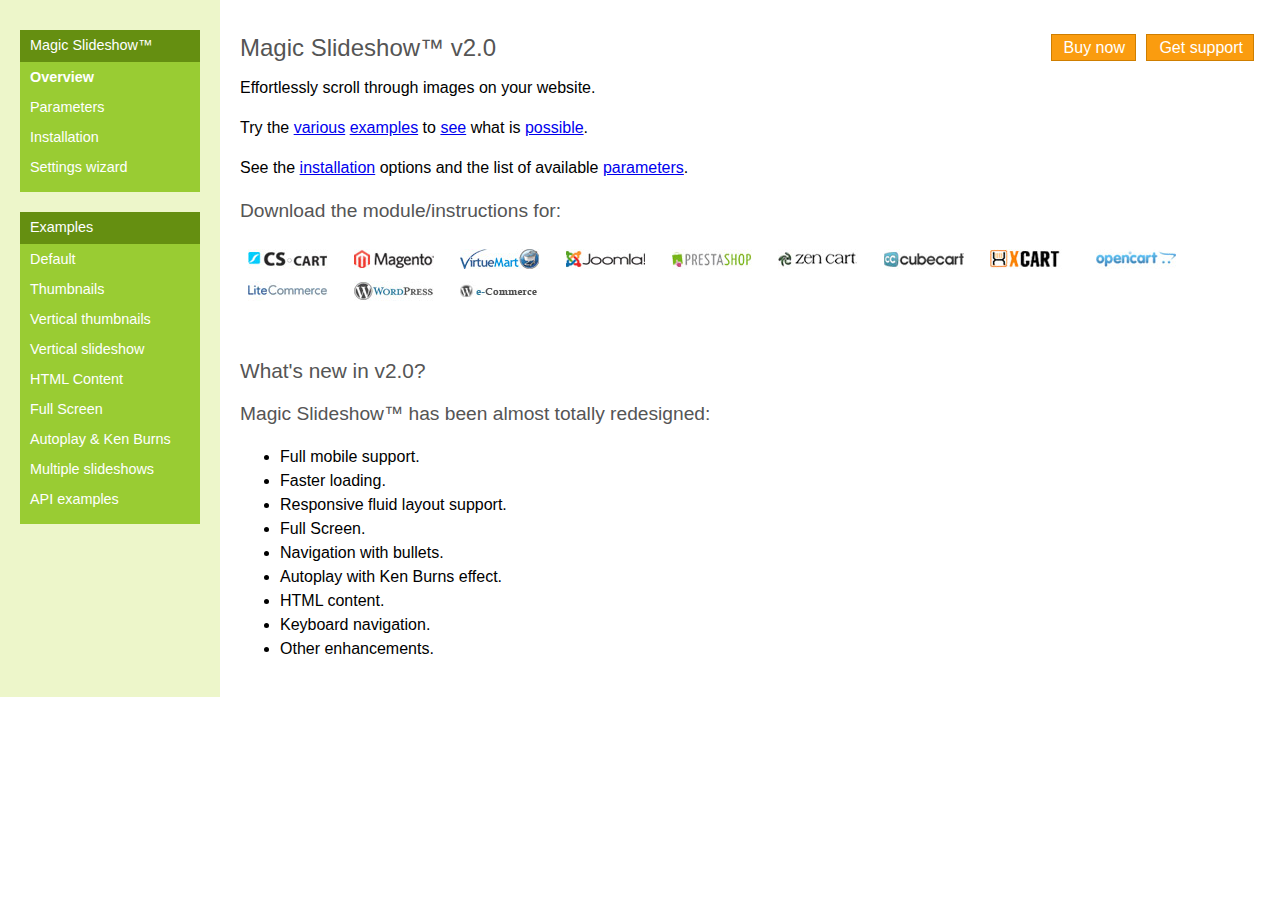
<file: magicslideshow-trial/index.html>
<!DOCTYPE html>
<html>
<head>
    <meta charset="utf-8">
    <title>Magic Slideshow: Magic Slideshow&#153; v2.0</title>
    <style type="text/css"><!--
        body {background:#fff; margin:0; padding:0; font-size: 100%;}
        body, td {font-family:"Lucida Grande", Tahoma, Arial, Verdana, sans-serif; line-height: 1.5em;}
        h1 {font-size:1.5em; font-weight:normal; color:#555;}
        h2 {font-size:1.3em; font-weight:normal; color:#555;}
        h2.caption {margin: 2.5em 0 0;}
        h3 {font-size:1.2em; font-weight:normal; color:#555;}
        a { outline: none; }
        acronym { border-bottom: 1px dotted #666; cursor: help; }
        table {margin:0; padding:0; border-collapse: collapse;}
        th {background:#CCC; text-align: left; padding: 2px 4px; font-weight: normal;}
        td {vertical-align: top; border: 1px;}
        img { border:0; }
        .leftcol {background:#EDF6CA; padding: 20px;}
        .nav {width: 180px;}
        .nav h2 {background: #658F11; margin:10px 0 0 0; padding: 3px 3px 5px 10px; font-size: 0.9em; color:#FFF;}
        .nav ul {list-style-type: none; padding: 0 0 10px 0; margin:0 0 20px; background:#99CC33;}
        .nav li a {text-decoration: none; display: block; padding: 3px 3px 3px 10px; margin: 0; font-size: 0.9em; color:#FFF; zoom: 1;}
        .nav li a:hover {background: #B5DF61;}
        .active {font-weight: bold;}
        .arrow {text-align: right;}
        .menuTd a {color:#fff; font-weight:bold;}
        code, .code {font-size:12px; line-height:18px; margin:10px 0; display:block; padding:3px; border:1px solid #aaa;}
        code {padding: 3px 10px;}
        .source {
            font-size: 1em;
            margin: 0.5em 0 1em 0;
            padding: 0 10px 0 20px;
            border: 1px solid #c3c38a;
            border-left-width: 4px;
            background: #ffffb2;
        }
        .source.tiny { max-width: 500px; }
        .source p { border-color: #e1e19e; word-wrap: break-word; }
        span.r {color:red;}
        span.g {color:green;}
        span.b {color:blue;}

        table.tbl { background: #aaa; margin-bottom: 20px; font-size: 0.9em; border: 1px solid #999; }
        .tbl th, .tbl td { background: #c0c0c0; padding: 4px 8px 4px 16px; }
         .tbl td { background: #fff; vertical-align: top; border-bottom: 1px #999 solid; }
        .tbl .tr2 td { background: #f2f2f2; }
        .tbl tr.odd td { background: #f3f3f3; }

        caption {text-align: left; padding: 4px 12px; background: #999; color: #fff; font-size: 1.1em; margin: 0 0 0 -1px;}
        caption a {color: #fff; padding: 2px;}
        caption a:hover {background:#FFF; color: #999;}

        .mtbl {width:100%; height:100%;}
        .rTd {padding:20px; width:100%;}
        div.exmpl {margin:0 0 5px 0; font-weight:bold;}
        .html4strict {border:1px solid #AAAAAA; display:block; font-size:12px; line-height:18px; margin:10px 0pt; padding:3px;}
        .html4strict .de1, .html4strict .de2 {font: normal normal 1em/1.2em monospace; margin:0; padding:0; background:none; vertical-align:top;}
        .html4strict {font-family:monospace;}
        .html4strict .imp {font-weight: bold; color: red;}
        .html4strict li, .html4strict .li1 {font-weight: normal; vertical-align:top;}
        .html4strict .ln {width:1px; text-align:right; margin:0; padding:0 2px; vertical-align:top;}
        .html4strict .li2 {font-weight: bold; vertical-align:top;}
        .html4strict .kw2 {color: #000000; font-weight: bold;}
        .html4strict .kw3 {color: #000066;}
        .html4strict .es0 {color: #000099; font-weight: bold;}
        .html4strict .br0 {color: #66cc66;}
        .html4strict .sy0 {color: #66cc66;}
        .html4strict .st0 {color: #ff0000;}
        .html4strict .nu0 {color: #cc66cc;}
        .html4strict .sc-1 {color: #808080; font-style: italic;}
        .html4strict .sc0 {color: #00bbdd;}
        .html4strict .sc1 {color: #ddbb00;}
        .html4strict .sc2 {color: #009900;}
        .html4strict .ln-xtra, .html4strict li.ln-xtra, .html4strict div.ln-xtra {background-color: #ffc;}
        .html4strict span.xtra {display:block;}

        p.buttons {float: right; margin: -40px 0px 10px 0}
        p.buttons a {
                background: #FA9C0F; padding: 4px 10px 4px 12px;
                margin-right: 6px; font-size: 1em; color:#fff; text-decoration: none;
                line-height: 1em;outline: none; border: 1px solid #CF7E00
        }
        p.buttons a:hover {background: #FFBA4F}

        table.params {background:#aaa; margin-bottom: 20px; font-size: 0.9em; border: 1px solid #999;}
        .params th {background:#fff; padding:4px 8px 4px 16px;}
        .params td {background:#fff; padding:4px 8px 4px 16px; vertical-align:top; text-alilgn: left; border-bottom: 1px #f0f0f0 solid; }
        .params .sline, .params .sline td {background:#eee;}
        .params td.name { font-weight: bold; white-space: nowrap; }
        .params td.options { white-space: nowrap; }
        .params td .new { color: red; font-weight: bold; }
        .params .last td { border-bottom: 0; }
        .params th.caption { background: #c0c0c0; padding: 6px 10px; font-weight: normal; font-size: 125%; }
        .params .header th {border-bottom: 1px solid #ccc;}

        .comment { color:#999;}
        .clear {clear:both;height:0;font-size:0;line-height:0;}

        ul.carts { list-style:none; margin:0 0 0 0; padding:0; }
        ul.carts li { display:block; margin: 0 10px 0 0; float:left;}
        ul.carts li a { border:2px solid #FFFFFF; display:block; line-height:0; font-size:0; }
        ul.carts li a:hover { border:2px solid #93be1c; }
        ul.carts li a span { border:4px solid #FFFFFF; border-right-width:6px; border-left-width:6px; display:block; width:80px; height:20px; text-indent:-5000px; background-image:url(images/platforms.jpg); line-height:0; font-size:0; }

        .we span { background-position:0 -617px; }
        .eb span { background-position:0 -597px; }
        .vm span { background-position:0 -20px; }
        .xt span { background-position:0 -40px; }
        .oc span { background-position:0 -60px; }
        .xc span { background-position:0 -80px; }
        .wp span { background-position:0 -100px; }
        .gl span { background-position:0 -120px; }
        .dp span { background-position:0 -140px; }
        .zc span { background-position:0 -160px; }
        .ma span { background-position:0 -180px; }
        .ns span { background-position:0 -200px; }
        .cc span { background-position:0 -220px; }
        .cl span { background-position:0 -240px; }
        .wy span { background-position:0 -260px; }
        .cs span { background-position:0 -280px; }
        .et span { background-position:0 -300px; }
        .ox span { background-position:0 -320px; }
        .om span { background-position:0 -340px; }
        .ps span { background-position:0 -360px; }
        .rs span { background-position:0 -997px; }
        .asp span { background-position:0 -897px; }
        .blv span { background-position:0 -917px; }
        .ltc span { background-position:0 -937px; }
        .mmr span { background-position:0 -957px; }
        .sf span { background-position:0 -977px; }
        .op span { background-position:0 -637px; }
        .vt span { background-position:0 -657px; }
        .dp5 span { background-position:0 -677px; }
        .dp6 span { background-position:0 -697px; }
        .dp7 span { background-position:0 -717px; }
        .jm1 span { background-position:0 -737px; }
        .jm15 span { background-position:0 -757px; }
        .jm16 span { background-position:0 -817px; }
        .oc2 span { background-position:0 -777px; }
        .oc3 span { background-position:0 -797px; }
        .gl2 span { background-position:0 -857px; }
        .gl3 span { background-position:0 -877px; }
        .av span { background-position:0 -837px; }

        .js span { background-position:0 -1117px; }
        .ek span { background-position:0 -1137px; }
        .cs2 span { background-position:0 -1157px; }
        .cs3 span { background-position:0 -1177px; }
        .cc34 span { background-position:0 -1037px; }
        .cc5 span { background-position:0 -1057px; }
        .vm1 span { background-position:0 -1077px; }
        .vm2 span { background-position:0 -1097px; }
        .wc span { background-position: 0 -1197px; }
    --></style>

    
</head>
<body>
<table class="mtbl">
<tr>
    <td class="leftcol">
        <div class="nav">
            <h2>Magic Slideshow&#8482;</h2>
            <ul>
                <li><a class="active" href="index.html">Overview</a></li>
                <li><a  href="parameters.html">Parameters</a></li>
                <li><a  href="installation.html">Installation</a></li>
                <li><a  href="wizard.html">Settings wizard</a></li>
            </ul>
        </div>
        <div class="nav">
            <h2>Examples</h2>
            <ul>
                <li><a  href="example1.html">Default</a></li>
                <li><a  href="example2.html">Thumbnails</a></li>
                <li><a  href="example3.html">Vertical thumbnails</a></li>
                <li><a  href="example4.html">Vertical slideshow</a></li>
                <li><a  href="example5.html">HTML Content</a></li>
                <li><a  href="example6.html">Full Screen</a></li>
                <li><a  href="example7.html">Autoplay &amp; Ken Burns</a></li>
                <li><a  href="example8.html">Multiple slideshows</a></li>
                <li><a  href="example9.html">API examples</a></li>
            </ul>
        </div>
    </td>
    <td class="rTd">
        <h1>Magic Slideshow&#153; v2.0</h1>
        <p class="buttons"><a href="http://www.magictoolbox.com/buy/magicslideshow/">Buy now</a> <a href="http://www.magictoolbox.com/support/">Get support</a></p>
        <p></p>

        

        <p>Effortlessly scroll through images on your website.</p>

        <p>Try the <a href="example1.html">various</a> <a href="example2.html">examples</a> to <a href="example3.html">see</a> what is <a href="example4.html">possible</a>.</p>

        <p>See the <a href="installation.html">installation</a> options and the list of available <a href="parameters.html">parameters</a>.</p>


        <h3 class="pad">Download the module/instructions for:</h3>
        <ul class="carts">
            <li>
                <a class="cs" title="Magic Slideshow&trade; for CS-Cart" href="http://www.magictoolbox.com/magicslideshow/modules/cscart/">
                    <span>Magic Slideshow&trade; for CS-Cart</span>
                </a>
            </li>
            <li>
                <a class="ma" title="Magic Slideshow&trade; for Magento" href="http://www.magictoolbox.com/magicslideshow/modules/magento/">
                    <span>Magic Slideshow&trade; for Magento</span>
                </a>
            </li>
            <li>
                <a class="vm" title="Magic Slideshow&trade; for VirtueMart" href="http://www.magictoolbox.com/magicslideshow/modules/virtuemart/">
                    <span>Magic Slideshow&trade; for VirtueMart</span>
                </a>
            </li>
            <li>
                <a title="Magic Slideshow&trade; for Joomla" href="http://www.magictoolbox.com/magicslideshow/modules/joomla/">
                    <span>Magic Slideshow&trade; for Joomla</span>
                </a>
            </li>
            <li>
                <a class="ps" title="Magic Slideshow&trade; for PrestaShop" href="http://www.magictoolbox.com/magicslideshow/modules/prestashop/">
                    <span>Magic Slideshow&trade; for PrestaShop</span>
                </a>
            </li>
            <li>
                <a class="zc" title="Magic Slideshow&trade; for Zen Cart" href="http://www.magictoolbox.com/magicslideshow/modules/zen-cart/">
                    <span>Magic Slideshow&trade; for Zen Cart</span>
                </a>
            </li>
            <li>
                <a class="cc" title="Magic Slideshow&trade; for CubeCart" href="http://www.magictoolbox.com/magicslideshow/modules/cubecart/">
                    <span>Magic Slideshow&trade; for CubeCart</span>
                </a>
            </li>
            <li>
                <a class="xc" title="Magic Slideshow&trade; for X-Cart" href="http://www.magictoolbox.com/magicslideshow/modules/xcart/">
                    <span>Magic Slideshow&trade; for X-Cart</span>
                </a>
            </li>
            <li>
                <a class="op" title="Magic Slideshow&trade; for OpenCart" href="http://www.magictoolbox.com/magicslideshow/modules/opencart/">
                    <span>Magic Slideshow&trade; for OpenCart</span>
                </a>
            </li>
            <li>
                <a class="ltc" title="Magic Slideshow&trade; for LiteCommerce" href="http://www.magictoolbox.com/magicslideshow/modules/litecommerce/">
                    <span>Magic Slideshow&trade; for LiteCommerce</span>
                </a>
            </li>
            <li>
                <a class="wp" title="Magic Slideshow&trade; for WordPress" href="http://www.magictoolbox.com/magicslideshow/modules/wordpress/">
                    <span>Magic Slideshow&trade; for WordPress</span>
                </a>
            </li>
            <li>
                <a class="we" title="Magic Slideshow&trade; for WordPress e-Commerce" href="http://www.magictoolbox.com/magicslideshow/modules/wordpress-ecommerce/">
                    <span>Magic Slideshow&trade; for WordPress e-Commerce</span>
                </a>
            </li>
        </ul>

        <div class="clear"></div>

        <h2 class="caption">What's new in v2.0?</h2>

        <h3>Magic Slideshow&trade; has been almost totally redesigned:</h3>
        <ul>
            <li>Full mobile support.</li>
            <li>Faster loading.</li>
            <li>Responsive fluid layout support.</li>
            <li>Full Screen.</li>
            <li>Navigation with bullets.</li>
            <li>Autoplay with Ken Burns effect.</li>
            <li>HTML content.</li>
            <li>Keyboard navigation.</li>
            <li>Other enhancements.</li>
        </ul>



        
        <div id="example-source-code">
        
        </div>
    </td>
</tr></table></body></html>
</file>
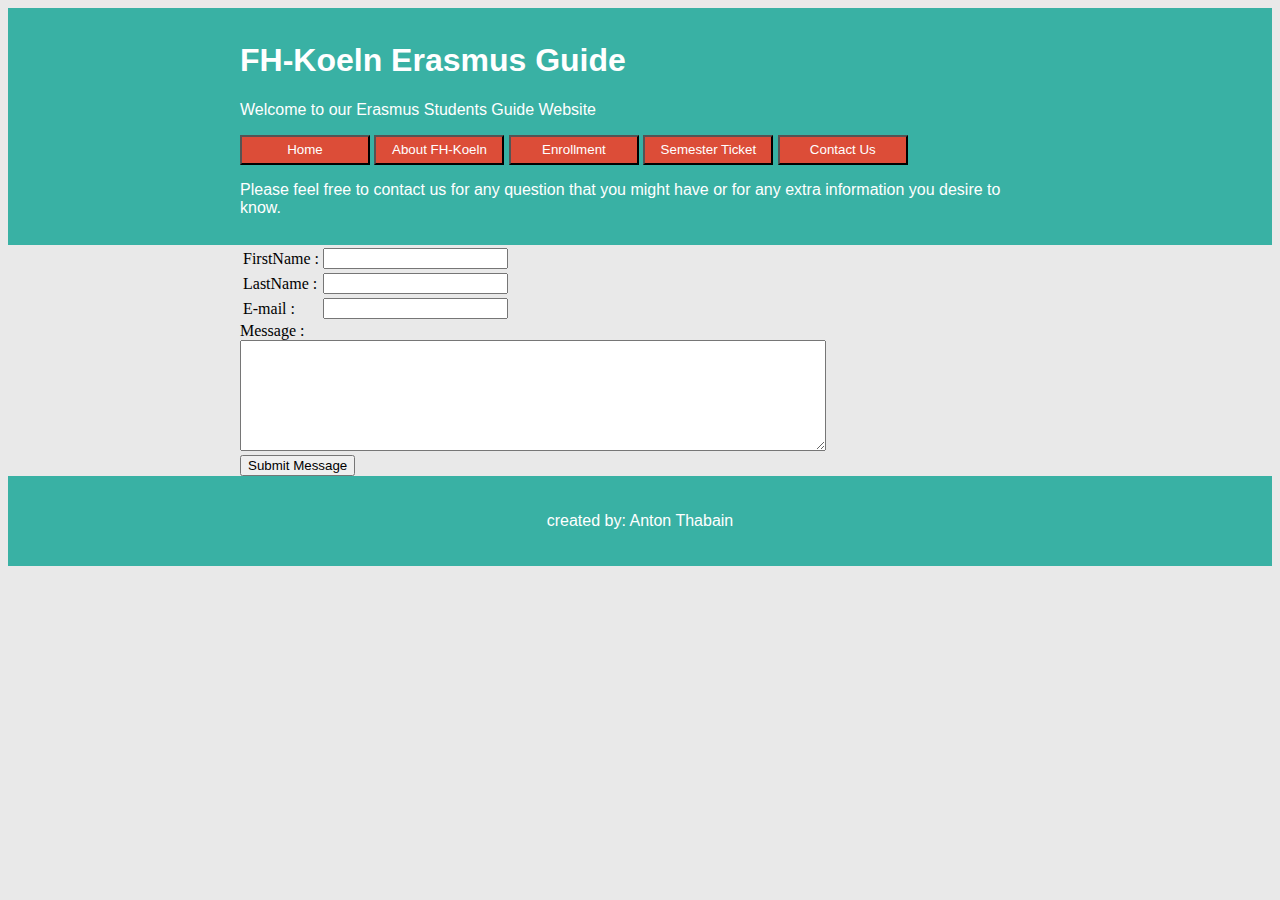
<file: ContactUs.html>
<!doctype html>
    <html>
      <head>


         <meta name="viewport" content="width=device-width, initial-scale=1">
<link rel="stylesheet" type="text/css" href="styles.css">
         <title>FH-Koeln Erasmus Guide</title>
      </head>
      <body bgcolor="#e9e9e9" onload="slideit()">
       

<div id="headline">
<div class="container">          
		<header>
            <h1>FH-Koeln Erasmus Guide</h1>
            <p>Welcome to our Erasmus Students Guide Website</p>
          </header></div>
<div class="menu">

<div class="container">

<button onclick="window.location='index.html'">Home</button>
					<button onclick="window.location='about.html'">About FH-Koeln</button>
					<button>Enrollment</button>
					<button>Semester Ticket</button>
					<button onclick="window.location='ContactUs.html'">Contact Us</button>



</div>
</div>


          <div id="blurb">
<div class="container">
<p>
					Please feel free to contact us for any question that you might have or for any extra information you desire to know.
						</br></p>
</div>
</div>
</div>
<div class="section1">

<div class="container">

<table>
					<tr><td>FirstName :</td> <td><input type="text" name="firstName"/></td></tr>
					<tr><td>LastName :</td> <td><input type="text" name="lastName"/></td></tr>
					<tr><td>E-mail :</td> <td><input type="text" name="mail"></td></tr>
					</table>
					Message :</br> <textarea rows="7" col="700" style="width:580px;"></textarea>
					</br><input type="submit" name="submit" value="Submit Message"/>
					</form>

</div>


</div>

            </div>
</div>
        <footer>
      <div class="container">
        <p>created by:  Anton Thabain</p>
      </div>
    </footer>
          </body>
    </html>
</file>
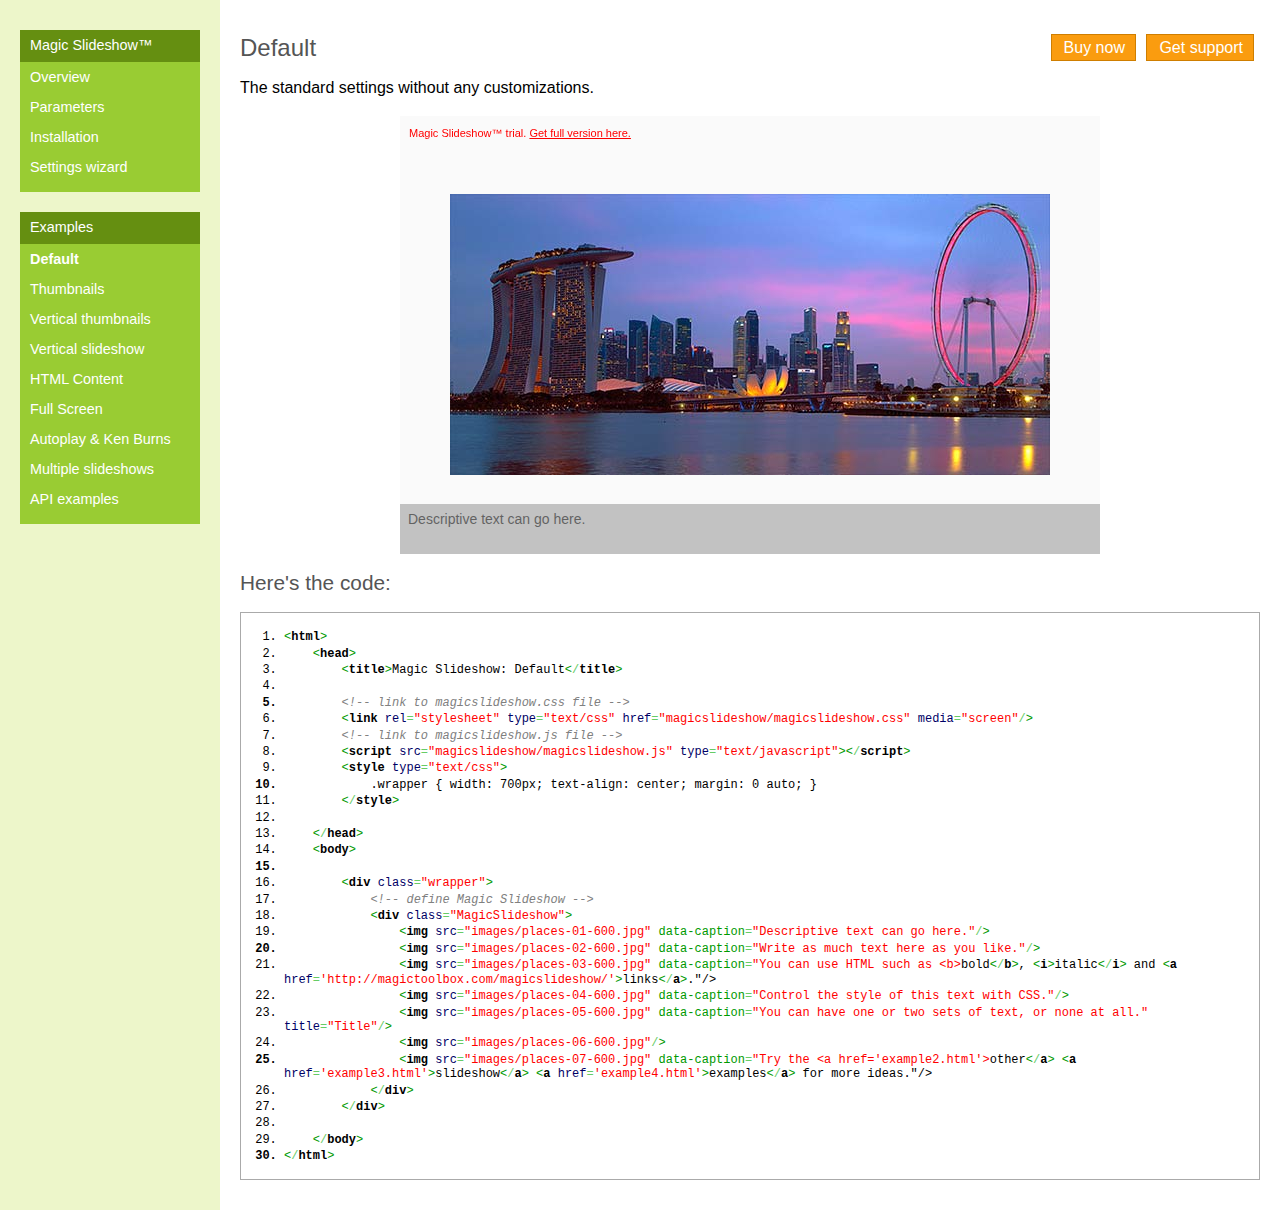
<file: magicslideshow-trial/example1.html>
<!DOCTYPE html>
<html>
<head>
    <meta charset="utf-8">
    <title>Magic Slideshow: Default</title>
    <style type="text/css"><!--
        body {background:#fff; margin:0; padding:0; font-size: 100%;}
        body, td {font-family:"Lucida Grande", Tahoma, Arial, Verdana, sans-serif; line-height: 1.5em;}
        h1 {font-size:1.5em; font-weight:normal; color:#555;}
        h2 {font-size:1.3em; font-weight:normal; color:#555;}
        h2.caption {margin: 2.5em 0 0;}
        h3 {font-size:1.2em; font-weight:normal; color:#555;}
        a { outline: none; }
        acronym { border-bottom: 1px dotted #666; cursor: help; }
        table {margin:0; padding:0; border-collapse: collapse;}
        th {background:#CCC; text-align: left; padding: 2px 4px; font-weight: normal;}
        td {vertical-align: top; border: 1px;}
        img { border:0; }
        .leftcol {background:#EDF6CA; padding: 20px;}
        .nav {width: 180px;}
        .nav h2 {background: #658F11; margin:10px 0 0 0; padding: 3px 3px 5px 10px; font-size: 0.9em; color:#FFF;}
        .nav ul {list-style-type: none; padding: 0 0 10px 0; margin:0 0 20px; background:#99CC33;}
        .nav li a {text-decoration: none; display: block; padding: 3px 3px 3px 10px; margin: 0; font-size: 0.9em; color:#FFF; zoom: 1;}
        .nav li a:hover {background: #B5DF61;}
        .active {font-weight: bold;}
        .arrow {text-align: right;}
        .menuTd a {color:#fff; font-weight:bold;}
        code, .code {font-size:12px; line-height:18px; margin:10px 0; display:block; padding:3px; border:1px solid #aaa;}
        code {padding: 3px 10px;}
        .source {
            font-size: 1em;
            margin: 0.5em 0 1em 0;
            padding: 0 10px 0 20px;
            border: 1px solid #c3c38a;
            border-left-width: 4px;
            background: #ffffb2;
        }
        .source.tiny { max-width: 500px; }
        .source p { border-color: #e1e19e; word-wrap: break-word; }
        span.r {color:red;}
        span.g {color:green;}
        span.b {color:blue;}

        table.tbl { background: #aaa; margin-bottom: 20px; font-size: 0.9em; border: 1px solid #999; }
        .tbl th, .tbl td { background: #c0c0c0; padding: 4px 8px 4px 16px; }
         .tbl td { background: #fff; vertical-align: top; border-bottom: 1px #999 solid; }
        .tbl .tr2 td { background: #f2f2f2; }
        .tbl tr.odd td { background: #f3f3f3; }

        caption {text-align: left; padding: 4px 12px; background: #999; color: #fff; font-size: 1.1em; margin: 0 0 0 -1px;}
        caption a {color: #fff; padding: 2px;}
        caption a:hover {background:#FFF; color: #999;}

        .mtbl {width:100%; height:100%;}
        .rTd {padding:20px; width:100%;}
        div.exmpl {margin:0 0 5px 0; font-weight:bold;}
        .html4strict {border:1px solid #AAAAAA; display:block; font-size:12px; line-height:18px; margin:10px 0pt; padding:3px;}
        .html4strict .de1, .html4strict .de2 {font: normal normal 1em/1.2em monospace; margin:0; padding:0; background:none; vertical-align:top;}
        .html4strict {font-family:monospace;}
        .html4strict .imp {font-weight: bold; color: red;}
        .html4strict li, .html4strict .li1 {font-weight: normal; vertical-align:top;}
        .html4strict .ln {width:1px; text-align:right; margin:0; padding:0 2px; vertical-align:top;}
        .html4strict .li2 {font-weight: bold; vertical-align:top;}
        .html4strict .kw2 {color: #000000; font-weight: bold;}
        .html4strict .kw3 {color: #000066;}
        .html4strict .es0 {color: #000099; font-weight: bold;}
        .html4strict .br0 {color: #66cc66;}
        .html4strict .sy0 {color: #66cc66;}
        .html4strict .st0 {color: #ff0000;}
        .html4strict .nu0 {color: #cc66cc;}
        .html4strict .sc-1 {color: #808080; font-style: italic;}
        .html4strict .sc0 {color: #00bbdd;}
        .html4strict .sc1 {color: #ddbb00;}
        .html4strict .sc2 {color: #009900;}
        .html4strict .ln-xtra, .html4strict li.ln-xtra, .html4strict div.ln-xtra {background-color: #ffc;}
        .html4strict span.xtra {display:block;}

        p.buttons {float: right; margin: -40px 0px 10px 0}
        p.buttons a {
                background: #FA9C0F; padding: 4px 10px 4px 12px;
                margin-right: 6px; font-size: 1em; color:#fff; text-decoration: none;
                line-height: 1em;outline: none; border: 1px solid #CF7E00
        }
        p.buttons a:hover {background: #FFBA4F}

        table.params {background:#aaa; margin-bottom: 20px; font-size: 0.9em; border: 1px solid #999;}
        .params th {background:#fff; padding:4px 8px 4px 16px;}
        .params td {background:#fff; padding:4px 8px 4px 16px; vertical-align:top; text-alilgn: left; border-bottom: 1px #f0f0f0 solid; }
        .params .sline, .params .sline td {background:#eee;}
        .params td.name { font-weight: bold; white-space: nowrap; }
        .params td.options { white-space: nowrap; }
        .params td .new { color: red; font-weight: bold; }
        .params .last td { border-bottom: 0; }
        .params th.caption { background: #c0c0c0; padding: 6px 10px; font-weight: normal; font-size: 125%; }
        .params .header th {border-bottom: 1px solid #ccc;}

        .comment { color:#999;}
        .clear {clear:both;height:0;font-size:0;line-height:0;}

        ul.carts { list-style:none; margin:0 0 0 0; padding:0; }
        ul.carts li { display:block; margin: 0 10px 0 0; float:left;}
        ul.carts li a { border:2px solid #FFFFFF; display:block; line-height:0; font-size:0; }
        ul.carts li a:hover { border:2px solid #93be1c; }
        ul.carts li a span { border:4px solid #FFFFFF; border-right-width:6px; border-left-width:6px; display:block; width:80px; height:20px; text-indent:-5000px; background-image:url(images/platforms.jpg); line-height:0; font-size:0; }

        .we span { background-position:0 -617px; }
        .eb span { background-position:0 -597px; }
        .vm span { background-position:0 -20px; }
        .xt span { background-position:0 -40px; }
        .oc span { background-position:0 -60px; }
        .xc span { background-position:0 -80px; }
        .wp span { background-position:0 -100px; }
        .gl span { background-position:0 -120px; }
        .dp span { background-position:0 -140px; }
        .zc span { background-position:0 -160px; }
        .ma span { background-position:0 -180px; }
        .ns span { background-position:0 -200px; }
        .cc span { background-position:0 -220px; }
        .cl span { background-position:0 -240px; }
        .wy span { background-position:0 -260px; }
        .cs span { background-position:0 -280px; }
        .et span { background-position:0 -300px; }
        .ox span { background-position:0 -320px; }
        .om span { background-position:0 -340px; }
        .ps span { background-position:0 -360px; }
        .rs span { background-position:0 -997px; }
        .asp span { background-position:0 -897px; }
        .blv span { background-position:0 -917px; }
        .ltc span { background-position:0 -937px; }
        .mmr span { background-position:0 -957px; }
        .sf span { background-position:0 -977px; }
        .op span { background-position:0 -637px; }
        .vt span { background-position:0 -657px; }
        .dp5 span { background-position:0 -677px; }
        .dp6 span { background-position:0 -697px; }
        .dp7 span { background-position:0 -717px; }
        .jm1 span { background-position:0 -737px; }
        .jm15 span { background-position:0 -757px; }
        .jm16 span { background-position:0 -817px; }
        .oc2 span { background-position:0 -777px; }
        .oc3 span { background-position:0 -797px; }
        .gl2 span { background-position:0 -857px; }
        .gl3 span { background-position:0 -877px; }
        .av span { background-position:0 -837px; }

        .js span { background-position:0 -1117px; }
        .ek span { background-position:0 -1137px; }
        .cs2 span { background-position:0 -1157px; }
        .cs3 span { background-position:0 -1177px; }
        .cc34 span { background-position:0 -1037px; }
        .cc5 span { background-position:0 -1057px; }
        .vm1 span { background-position:0 -1077px; }
        .vm2 span { background-position:0 -1097px; }
        .wc span { background-position: 0 -1197px; }
    --></style>

    
        <!-- link to magicslideshow.css file -->
        <link rel="stylesheet" type="text/css" href="magicslideshow/magicslideshow.css" media="screen"/>
		<!-- link to magicslideshow.js file -->
		<script src="magicslideshow/magicslideshow.js" type="text/javascript"></script>
        <style type="text/css">
            .wrapper { width: 700px; text-align: center; margin: 0 auto; }
        </style>
		
</head>
<body>
<table class="mtbl">
<tr>
    <td class="leftcol">
        <div class="nav">
            <h2>Magic Slideshow&#8482;</h2>
            <ul>
                <li><a  href="index.html">Overview</a></li>
                <li><a  href="parameters.html">Parameters</a></li>
                <li><a  href="installation.html">Installation</a></li>
                <li><a  href="wizard.html">Settings wizard</a></li>
            </ul>
        </div>
        <div class="nav">
            <h2>Examples</h2>
            <ul>
                <li><a class="active" href="example1.html">Default</a></li>
                <li><a  href="example2.html">Thumbnails</a></li>
                <li><a  href="example3.html">Vertical thumbnails</a></li>
                <li><a  href="example4.html">Vertical slideshow</a></li>
                <li><a  href="example5.html">HTML Content</a></li>
                <li><a  href="example6.html">Full Screen</a></li>
                <li><a  href="example7.html">Autoplay &amp; Ken Burns</a></li>
                <li><a  href="example8.html">Multiple slideshows</a></li>
                <li><a  href="example9.html">API examples</a></li>
            </ul>
        </div>
    </td>
    <td class="rTd">
        <h1>Default</h1>
        <p class="buttons"><a href="http://www.magictoolbox.com/buy/magicslideshow/">Buy now</a> <a href="http://www.magictoolbox.com/support/">Get support</a></p>
        <p>The standard settings without any customizations.</p>

        
        <div class="wrapper">
    		<!-- define Magic Slideshow -->
    		<div class="MagicSlideshow">
                <img src="images/places-01-600.jpg" data-caption="Descriptive text can go here."/>
                <img src="images/places-02-600.jpg" data-caption="Write as much text here as you like."/>
                <img src="images/places-03-600.jpg" data-caption="You can use HTML such as <b>bold</b>, <i>italic</i> and <a href='http://magictoolbox.com/magicslideshow/'>links</a>."/>
                <img src="images/places-04-600.jpg" data-caption="Control the style of this text with CSS."/>
                <img src="images/places-05-600.jpg" data-caption="You can have one or two sets of text, or none at all." title="Title"/>
                <img src="images/places-06-600.jpg"/>
                <img src="images/places-07-600.jpg" data-caption="Try the <a href='example2.html'>other</a> <a href='example3.html'>slideshow</a> <a href='example4.html'>examples</a> for more ideas."/>
            </div>
        </div>
		
        <h2>Here's the code:</h2>
        <div id="example-source-code">
        <div class="html4strict" style="font-family:monospace;"><ol><li style="font-weight: normal; vertical-align:top;"><div style="font: normal normal 1em/1.2em monospace; margin:0; padding:0; background:none; vertical-align:top;"><span style="color: #009900;">&lt;<span style="color: #000000; font-weight: bold;">html</span>&gt;</span></div></li>
<li style="font-weight: normal; vertical-align:top;"><div style="font: normal normal 1em/1.2em monospace; margin:0; padding:0; background:none; vertical-align:top;">&nbsp; &nbsp; <span style="color: #009900;">&lt;<span style="color: #000000; font-weight: bold;">head</span>&gt;</span></div></li>
<li style="font-weight: normal; vertical-align:top;"><div style="font: normal normal 1em/1.2em monospace; margin:0; padding:0; background:none; vertical-align:top;">&nbsp; &nbsp; &nbsp; &nbsp; <span style="color: #009900;">&lt;<span style="color: #000000; font-weight: bold;">title</span>&gt;</span>Magic Slideshow: Default<span style="color: #009900;">&lt;<span style="color: #66cc66;">/</span><span style="color: #000000; font-weight: bold;">title</span>&gt;</span></div></li>
<li style="font-weight: normal; vertical-align:top;"><div style="font: normal normal 1em/1.2em monospace; margin:0; padding:0; background:none; vertical-align:top;">&nbsp; &nbsp; &nbsp; &nbsp; </div></li>
<li style="font-weight: bold; vertical-align:top;"><div style="font: normal normal 1em/1.2em monospace; margin:0; padding:0; background:none; vertical-align:top;">&nbsp; &nbsp; &nbsp; &nbsp; <span style="color: #808080; font-style: italic;">&lt;!-- link to magicslideshow.css file --&gt;</span></div></li>
<li style="font-weight: normal; vertical-align:top;"><div style="font: normal normal 1em/1.2em monospace; margin:0; padding:0; background:none; vertical-align:top;">&nbsp; &nbsp; &nbsp; &nbsp; <span style="color: #009900;">&lt;<span style="color: #000000; font-weight: bold;">link</span> <span style="color: #000066;">rel</span><span style="color: #66cc66;">=</span><span style="color: #ff0000;">&quot;stylesheet&quot;</span> <span style="color: #000066;">type</span><span style="color: #66cc66;">=</span><span style="color: #ff0000;">&quot;text/css&quot;</span> <span style="color: #000066;">href</span><span style="color: #66cc66;">=</span><span style="color: #ff0000;">&quot;magicslideshow/magicslideshow.css&quot;</span> <span style="color: #000066;">media</span><span style="color: #66cc66;">=</span><span style="color: #ff0000;">&quot;screen&quot;</span><span style="color: #66cc66;">/</span>&gt;</span></div></li>
<li style="font-weight: normal; vertical-align:top;"><div style="font: normal normal 1em/1.2em monospace; margin:0; padding:0; background:none; vertical-align:top;">&nbsp; &nbsp; &nbsp; &nbsp; <span style="color: #808080; font-style: italic;">&lt;!-- link to magicslideshow.js file --&gt;</span></div></li>
<li style="font-weight: normal; vertical-align:top;"><div style="font: normal normal 1em/1.2em monospace; margin:0; padding:0; background:none; vertical-align:top;">&nbsp; &nbsp; &nbsp; &nbsp; <span style="color: #009900;">&lt;<span style="color: #000000; font-weight: bold;">script</span> <span style="color: #000066;">src</span><span style="color: #66cc66;">=</span><span style="color: #ff0000;">&quot;magicslideshow/magicslideshow.js&quot;</span> <span style="color: #000066;">type</span><span style="color: #66cc66;">=</span><span style="color: #ff0000;">&quot;text/javascript&quot;</span>&gt;&lt;<span style="color: #66cc66;">/</span><span style="color: #000000; font-weight: bold;">script</span>&gt;</span></div></li>
<li style="font-weight: normal; vertical-align:top;"><div style="font: normal normal 1em/1.2em monospace; margin:0; padding:0; background:none; vertical-align:top;">&nbsp; &nbsp; &nbsp; &nbsp; <span style="color: #009900;">&lt;<span style="color: #000000; font-weight: bold;">style</span> <span style="color: #000066;">type</span><span style="color: #66cc66;">=</span><span style="color: #ff0000;">&quot;text/css&quot;</span>&gt;</span></div></li>
<li style="font-weight: bold; vertical-align:top;"><div style="font: normal normal 1em/1.2em monospace; margin:0; padding:0; background:none; vertical-align:top;">&nbsp; &nbsp; &nbsp; &nbsp; &nbsp; &nbsp; .wrapper { width: 700px; text-align: center; margin: 0 auto; }</div></li>
<li style="font-weight: normal; vertical-align:top;"><div style="font: normal normal 1em/1.2em monospace; margin:0; padding:0; background:none; vertical-align:top;">&nbsp; &nbsp; &nbsp; &nbsp; <span style="color: #009900;">&lt;<span style="color: #66cc66;">/</span><span style="color: #000000; font-weight: bold;">style</span>&gt;</span></div></li>
<li style="font-weight: normal; vertical-align:top;"><div style="font: normal normal 1em/1.2em monospace; margin:0; padding:0; background:none; vertical-align:top;">&nbsp; &nbsp; &nbsp; &nbsp; </div></li>
<li style="font-weight: normal; vertical-align:top;"><div style="font: normal normal 1em/1.2em monospace; margin:0; padding:0; background:none; vertical-align:top;">&nbsp; &nbsp; <span style="color: #009900;">&lt;<span style="color: #66cc66;">/</span><span style="color: #000000; font-weight: bold;">head</span>&gt;</span></div></li>
<li style="font-weight: normal; vertical-align:top;"><div style="font: normal normal 1em/1.2em monospace; margin:0; padding:0; background:none; vertical-align:top;">&nbsp; &nbsp; <span style="color: #009900;">&lt;<span style="color: #000000; font-weight: bold;">body</span>&gt;</span></div></li>
<li style="font-weight: bold; vertical-align:top;"><div style="font: normal normal 1em/1.2em monospace; margin:0; padding:0; background:none; vertical-align:top;">&nbsp; &nbsp; &nbsp; &nbsp; </div></li>
<li style="font-weight: normal; vertical-align:top;"><div style="font: normal normal 1em/1.2em monospace; margin:0; padding:0; background:none; vertical-align:top;">&nbsp; &nbsp; &nbsp; &nbsp; <span style="color: #009900;">&lt;<span style="color: #000000; font-weight: bold;">div</span> <span style="color: #000066;">class</span><span style="color: #66cc66;">=</span><span style="color: #ff0000;">&quot;wrapper&quot;</span>&gt;</span></div></li>
<li style="font-weight: normal; vertical-align:top;"><div style="font: normal normal 1em/1.2em monospace; margin:0; padding:0; background:none; vertical-align:top;">&nbsp; &nbsp; &nbsp; &nbsp; &nbsp; &nbsp; <span style="color: #808080; font-style: italic;">&lt;!-- define Magic Slideshow --&gt;</span></div></li>
<li style="font-weight: normal; vertical-align:top;"><div style="font: normal normal 1em/1.2em monospace; margin:0; padding:0; background:none; vertical-align:top;">&nbsp; &nbsp; &nbsp; &nbsp; &nbsp; &nbsp; <span style="color: #009900;">&lt;<span style="color: #000000; font-weight: bold;">div</span> <span style="color: #000066;">class</span><span style="color: #66cc66;">=</span><span style="color: #ff0000;">&quot;MagicSlideshow&quot;</span>&gt;</span></div></li>
<li style="font-weight: normal; vertical-align:top;"><div style="font: normal normal 1em/1.2em monospace; margin:0; padding:0; background:none; vertical-align:top;">&nbsp; &nbsp; &nbsp; &nbsp; &nbsp; &nbsp; &nbsp; &nbsp; <span style="color: #009900;">&lt;<span style="color: #000000; font-weight: bold;">img</span> <span style="color: #000066;">src</span><span style="color: #66cc66;">=</span><span style="color: #ff0000;">&quot;images/places-01-600.jpg&quot;</span> data-caption<span style="color: #66cc66;">=</span><span style="color: #ff0000;">&quot;Descriptive text can go here.&quot;</span><span style="color: #66cc66;">/</span>&gt;</span></div></li>
<li style="font-weight: bold; vertical-align:top;"><div style="font: normal normal 1em/1.2em monospace; margin:0; padding:0; background:none; vertical-align:top;">&nbsp; &nbsp; &nbsp; &nbsp; &nbsp; &nbsp; &nbsp; &nbsp; <span style="color: #009900;">&lt;<span style="color: #000000; font-weight: bold;">img</span> <span style="color: #000066;">src</span><span style="color: #66cc66;">=</span><span style="color: #ff0000;">&quot;images/places-02-600.jpg&quot;</span> data-caption<span style="color: #66cc66;">=</span><span style="color: #ff0000;">&quot;Write as much text here as you like.&quot;</span><span style="color: #66cc66;">/</span>&gt;</span></div></li>
<li style="font-weight: normal; vertical-align:top;"><div style="font: normal normal 1em/1.2em monospace; margin:0; padding:0; background:none; vertical-align:top;">&nbsp; &nbsp; &nbsp; &nbsp; &nbsp; &nbsp; &nbsp; &nbsp; <span style="color: #009900;">&lt;<span style="color: #000000; font-weight: bold;">img</span> <span style="color: #000066;">src</span><span style="color: #66cc66;">=</span><span style="color: #ff0000;">&quot;images/places-03-600.jpg&quot;</span> data-caption<span style="color: #66cc66;">=</span><span style="color: #ff0000;">&quot;You can use HTML such as &lt;b&gt;</span></span>bold<span style="color: #009900;">&lt;<span style="color: #66cc66;">/</span><span style="color: #000000; font-weight: bold;">b</span>&gt;</span>, <span style="color: #009900;">&lt;<span style="color: #000000; font-weight: bold;">i</span>&gt;</span>italic<span style="color: #009900;">&lt;<span style="color: #66cc66;">/</span><span style="color: #000000; font-weight: bold;">i</span>&gt;</span> and <span style="color: #009900;">&lt;<span style="color: #000000; font-weight: bold;">a</span> <span style="color: #000066;">href</span><span style="color: #66cc66;">=</span><span style="color: #ff0000;">'http://magictoolbox.com/magicslideshow/'</span>&gt;</span>links<span style="color: #009900;">&lt;<span style="color: #66cc66;">/</span><span style="color: #000000; font-weight: bold;">a</span>&gt;</span>.&quot;/&gt;</div></li>
<li style="font-weight: normal; vertical-align:top;"><div style="font: normal normal 1em/1.2em monospace; margin:0; padding:0; background:none; vertical-align:top;">&nbsp; &nbsp; &nbsp; &nbsp; &nbsp; &nbsp; &nbsp; &nbsp; <span style="color: #009900;">&lt;<span style="color: #000000; font-weight: bold;">img</span> <span style="color: #000066;">src</span><span style="color: #66cc66;">=</span><span style="color: #ff0000;">&quot;images/places-04-600.jpg&quot;</span> data-caption<span style="color: #66cc66;">=</span><span style="color: #ff0000;">&quot;Control the style of this text with CSS.&quot;</span><span style="color: #66cc66;">/</span>&gt;</span></div></li>
<li style="font-weight: normal; vertical-align:top;"><div style="font: normal normal 1em/1.2em monospace; margin:0; padding:0; background:none; vertical-align:top;">&nbsp; &nbsp; &nbsp; &nbsp; &nbsp; &nbsp; &nbsp; &nbsp; <span style="color: #009900;">&lt;<span style="color: #000000; font-weight: bold;">img</span> <span style="color: #000066;">src</span><span style="color: #66cc66;">=</span><span style="color: #ff0000;">&quot;images/places-05-600.jpg&quot;</span> data-caption<span style="color: #66cc66;">=</span><span style="color: #ff0000;">&quot;You can have one or two sets of text, or none at all.&quot;</span> <span style="color: #000066;">title</span><span style="color: #66cc66;">=</span><span style="color: #ff0000;">&quot;Title&quot;</span><span style="color: #66cc66;">/</span>&gt;</span></div></li>
<li style="font-weight: normal; vertical-align:top;"><div style="font: normal normal 1em/1.2em monospace; margin:0; padding:0; background:none; vertical-align:top;">&nbsp; &nbsp; &nbsp; &nbsp; &nbsp; &nbsp; &nbsp; &nbsp; <span style="color: #009900;">&lt;<span style="color: #000000; font-weight: bold;">img</span> <span style="color: #000066;">src</span><span style="color: #66cc66;">=</span><span style="color: #ff0000;">&quot;images/places-06-600.jpg&quot;</span><span style="color: #66cc66;">/</span>&gt;</span></div></li>
<li style="font-weight: bold; vertical-align:top;"><div style="font: normal normal 1em/1.2em monospace; margin:0; padding:0; background:none; vertical-align:top;">&nbsp; &nbsp; &nbsp; &nbsp; &nbsp; &nbsp; &nbsp; &nbsp; <span style="color: #009900;">&lt;<span style="color: #000000; font-weight: bold;">img</span> <span style="color: #000066;">src</span><span style="color: #66cc66;">=</span><span style="color: #ff0000;">&quot;images/places-07-600.jpg&quot;</span> data-caption<span style="color: #66cc66;">=</span><span style="color: #ff0000;">&quot;Try the &lt;a href='example2.html'&gt;</span></span>other<span style="color: #009900;">&lt;<span style="color: #66cc66;">/</span><span style="color: #000000; font-weight: bold;">a</span>&gt;</span> <span style="color: #009900;">&lt;<span style="color: #000000; font-weight: bold;">a</span> <span style="color: #000066;">href</span><span style="color: #66cc66;">=</span><span style="color: #ff0000;">'example3.html'</span>&gt;</span>slideshow<span style="color: #009900;">&lt;<span style="color: #66cc66;">/</span><span style="color: #000000; font-weight: bold;">a</span>&gt;</span> <span style="color: #009900;">&lt;<span style="color: #000000; font-weight: bold;">a</span> <span style="color: #000066;">href</span><span style="color: #66cc66;">=</span><span style="color: #ff0000;">'example4.html'</span>&gt;</span>examples<span style="color: #009900;">&lt;<span style="color: #66cc66;">/</span><span style="color: #000000; font-weight: bold;">a</span>&gt;</span> for more ideas.&quot;/&gt;</div></li>
<li style="font-weight: normal; vertical-align:top;"><div style="font: normal normal 1em/1.2em monospace; margin:0; padding:0; background:none; vertical-align:top;">&nbsp; &nbsp; &nbsp; &nbsp; &nbsp; &nbsp; <span style="color: #009900;">&lt;<span style="color: #66cc66;">/</span><span style="color: #000000; font-weight: bold;">div</span>&gt;</span></div></li>
<li style="font-weight: normal; vertical-align:top;"><div style="font: normal normal 1em/1.2em monospace; margin:0; padding:0; background:none; vertical-align:top;">&nbsp; &nbsp; &nbsp; &nbsp; <span style="color: #009900;">&lt;<span style="color: #66cc66;">/</span><span style="color: #000000; font-weight: bold;">div</span>&gt;</span></div></li>
<li style="font-weight: normal; vertical-align:top;"><div style="font: normal normal 1em/1.2em monospace; margin:0; padding:0; background:none; vertical-align:top;">&nbsp; &nbsp; &nbsp; &nbsp; </div></li>
<li style="font-weight: normal; vertical-align:top;"><div style="font: normal normal 1em/1.2em monospace; margin:0; padding:0; background:none; vertical-align:top;">&nbsp; &nbsp; <span style="color: #009900;">&lt;<span style="color: #66cc66;">/</span><span style="color: #000000; font-weight: bold;">body</span>&gt;</span></div></li>
<li style="font-weight: bold; vertical-align:top;"><div style="font: normal normal 1em/1.2em monospace; margin:0; padding:0; background:none; vertical-align:top;"><span style="color: #009900;">&lt;<span style="color: #66cc66;">/</span><span style="color: #000000; font-weight: bold;">html</span>&gt;</span></div></li>
</ol></div>
        </div>
    </td>
</tr></table></body></html>
</file>
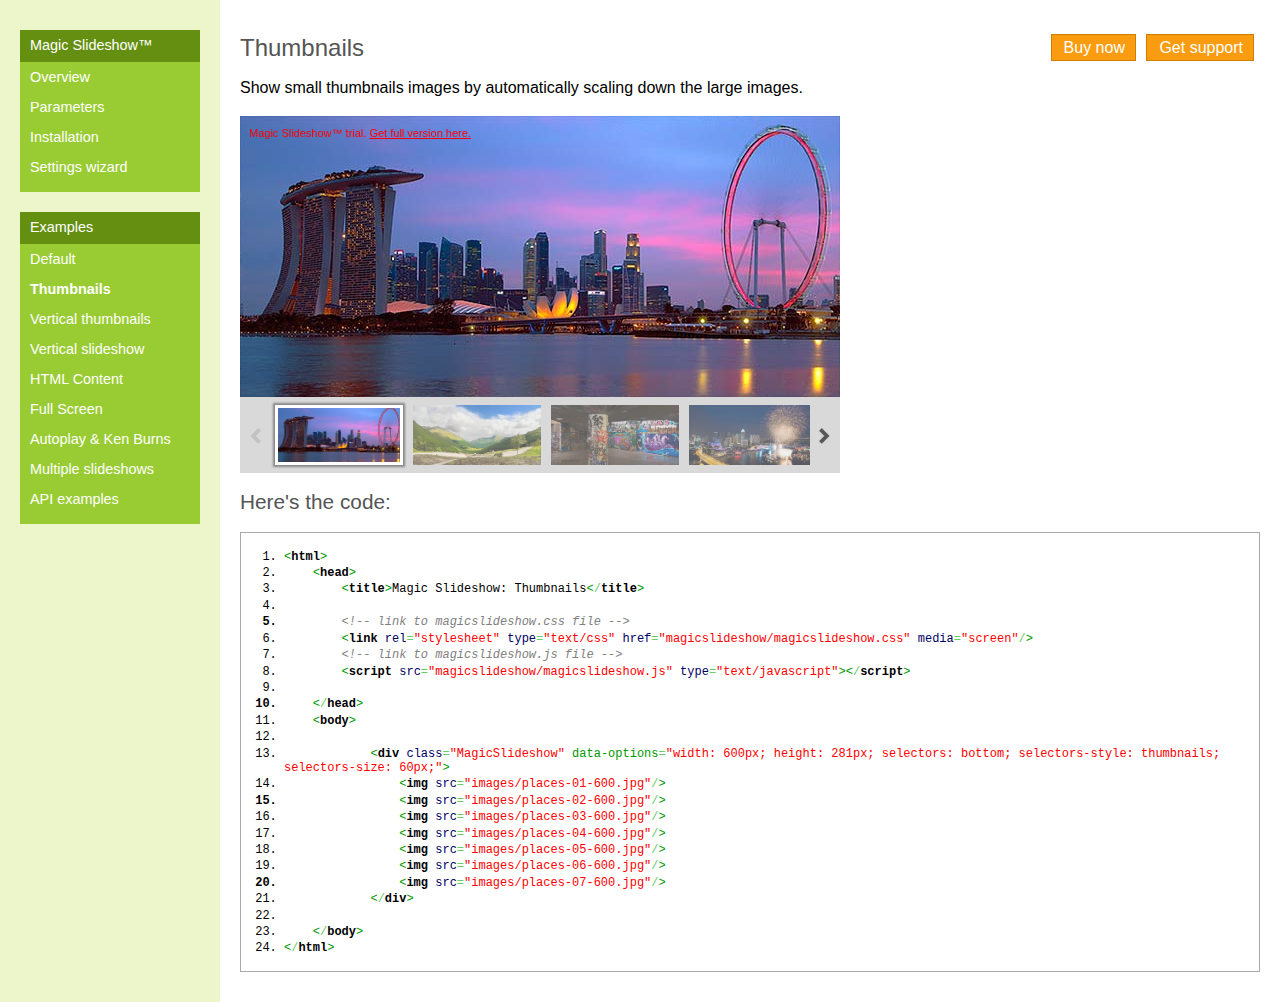
<file: magicslideshow-trial/example2.html>
<!DOCTYPE html>
<html>
<head>
    <meta charset="utf-8">
    <title>Magic Slideshow: Thumbnails</title>
    <style type="text/css"><!--
        body {background:#fff; margin:0; padding:0; font-size: 100%;}
        body, td {font-family:"Lucida Grande", Tahoma, Arial, Verdana, sans-serif; line-height: 1.5em;}
        h1 {font-size:1.5em; font-weight:normal; color:#555;}
        h2 {font-size:1.3em; font-weight:normal; color:#555;}
        h2.caption {margin: 2.5em 0 0;}
        h3 {font-size:1.2em; font-weight:normal; color:#555;}
        a { outline: none; }
        acronym { border-bottom: 1px dotted #666; cursor: help; }
        table {margin:0; padding:0; border-collapse: collapse;}
        th {background:#CCC; text-align: left; padding: 2px 4px; font-weight: normal;}
        td {vertical-align: top; border: 1px;}
        img { border:0; }
        .leftcol {background:#EDF6CA; padding: 20px;}
        .nav {width: 180px;}
        .nav h2 {background: #658F11; margin:10px 0 0 0; padding: 3px 3px 5px 10px; font-size: 0.9em; color:#FFF;}
        .nav ul {list-style-type: none; padding: 0 0 10px 0; margin:0 0 20px; background:#99CC33;}
        .nav li a {text-decoration: none; display: block; padding: 3px 3px 3px 10px; margin: 0; font-size: 0.9em; color:#FFF; zoom: 1;}
        .nav li a:hover {background: #B5DF61;}
        .active {font-weight: bold;}
        .arrow {text-align: right;}
        .menuTd a {color:#fff; font-weight:bold;}
        code, .code {font-size:12px; line-height:18px; margin:10px 0; display:block; padding:3px; border:1px solid #aaa;}
        code {padding: 3px 10px;}
        .source {
            font-size: 1em;
            margin: 0.5em 0 1em 0;
            padding: 0 10px 0 20px;
            border: 1px solid #c3c38a;
            border-left-width: 4px;
            background: #ffffb2;
        }
        .source.tiny { max-width: 500px; }
        .source p { border-color: #e1e19e; word-wrap: break-word; }
        span.r {color:red;}
        span.g {color:green;}
        span.b {color:blue;}

        table.tbl { background: #aaa; margin-bottom: 20px; font-size: 0.9em; border: 1px solid #999; }
        .tbl th, .tbl td { background: #c0c0c0; padding: 4px 8px 4px 16px; }
         .tbl td { background: #fff; vertical-align: top; border-bottom: 1px #999 solid; }
        .tbl .tr2 td { background: #f2f2f2; }
        .tbl tr.odd td { background: #f3f3f3; }

        caption {text-align: left; padding: 4px 12px; background: #999; color: #fff; font-size: 1.1em; margin: 0 0 0 -1px;}
        caption a {color: #fff; padding: 2px;}
        caption a:hover {background:#FFF; color: #999;}

        .mtbl {width:100%; height:100%;}
        .rTd {padding:20px; width:100%;}
        div.exmpl {margin:0 0 5px 0; font-weight:bold;}
        .html4strict {border:1px solid #AAAAAA; display:block; font-size:12px; line-height:18px; margin:10px 0pt; padding:3px;}
        .html4strict .de1, .html4strict .de2 {font: normal normal 1em/1.2em monospace; margin:0; padding:0; background:none; vertical-align:top;}
        .html4strict {font-family:monospace;}
        .html4strict .imp {font-weight: bold; color: red;}
        .html4strict li, .html4strict .li1 {font-weight: normal; vertical-align:top;}
        .html4strict .ln {width:1px; text-align:right; margin:0; padding:0 2px; vertical-align:top;}
        .html4strict .li2 {font-weight: bold; vertical-align:top;}
        .html4strict .kw2 {color: #000000; font-weight: bold;}
        .html4strict .kw3 {color: #000066;}
        .html4strict .es0 {color: #000099; font-weight: bold;}
        .html4strict .br0 {color: #66cc66;}
        .html4strict .sy0 {color: #66cc66;}
        .html4strict .st0 {color: #ff0000;}
        .html4strict .nu0 {color: #cc66cc;}
        .html4strict .sc-1 {color: #808080; font-style: italic;}
        .html4strict .sc0 {color: #00bbdd;}
        .html4strict .sc1 {color: #ddbb00;}
        .html4strict .sc2 {color: #009900;}
        .html4strict .ln-xtra, .html4strict li.ln-xtra, .html4strict div.ln-xtra {background-color: #ffc;}
        .html4strict span.xtra {display:block;}

        p.buttons {float: right; margin: -40px 0px 10px 0}
        p.buttons a {
                background: #FA9C0F; padding: 4px 10px 4px 12px;
                margin-right: 6px; font-size: 1em; color:#fff; text-decoration: none;
                line-height: 1em;outline: none; border: 1px solid #CF7E00
        }
        p.buttons a:hover {background: #FFBA4F}

        table.params {background:#aaa; margin-bottom: 20px; font-size: 0.9em; border: 1px solid #999;}
        .params th {background:#fff; padding:4px 8px 4px 16px;}
        .params td {background:#fff; padding:4px 8px 4px 16px; vertical-align:top; text-alilgn: left; border-bottom: 1px #f0f0f0 solid; }
        .params .sline, .params .sline td {background:#eee;}
        .params td.name { font-weight: bold; white-space: nowrap; }
        .params td.options { white-space: nowrap; }
        .params td .new { color: red; font-weight: bold; }
        .params .last td { border-bottom: 0; }
        .params th.caption { background: #c0c0c0; padding: 6px 10px; font-weight: normal; font-size: 125%; }
        .params .header th {border-bottom: 1px solid #ccc;}

        .comment { color:#999;}
        .clear {clear:both;height:0;font-size:0;line-height:0;}

        ul.carts { list-style:none; margin:0 0 0 0; padding:0; }
        ul.carts li { display:block; margin: 0 10px 0 0; float:left;}
        ul.carts li a { border:2px solid #FFFFFF; display:block; line-height:0; font-size:0; }
        ul.carts li a:hover { border:2px solid #93be1c; }
        ul.carts li a span { border:4px solid #FFFFFF; border-right-width:6px; border-left-width:6px; display:block; width:80px; height:20px; text-indent:-5000px; background-image:url(images/platforms.jpg); line-height:0; font-size:0; }

        .we span { background-position:0 -617px; }
        .eb span { background-position:0 -597px; }
        .vm span { background-position:0 -20px; }
        .xt span { background-position:0 -40px; }
        .oc span { background-position:0 -60px; }
        .xc span { background-position:0 -80px; }
        .wp span { background-position:0 -100px; }
        .gl span { background-position:0 -120px; }
        .dp span { background-position:0 -140px; }
        .zc span { background-position:0 -160px; }
        .ma span { background-position:0 -180px; }
        .ns span { background-position:0 -200px; }
        .cc span { background-position:0 -220px; }
        .cl span { background-position:0 -240px; }
        .wy span { background-position:0 -260px; }
        .cs span { background-position:0 -280px; }
        .et span { background-position:0 -300px; }
        .ox span { background-position:0 -320px; }
        .om span { background-position:0 -340px; }
        .ps span { background-position:0 -360px; }
        .rs span { background-position:0 -997px; }
        .asp span { background-position:0 -897px; }
        .blv span { background-position:0 -917px; }
        .ltc span { background-position:0 -937px; }
        .mmr span { background-position:0 -957px; }
        .sf span { background-position:0 -977px; }
        .op span { background-position:0 -637px; }
        .vt span { background-position:0 -657px; }
        .dp5 span { background-position:0 -677px; }
        .dp6 span { background-position:0 -697px; }
        .dp7 span { background-position:0 -717px; }
        .jm1 span { background-position:0 -737px; }
        .jm15 span { background-position:0 -757px; }
        .jm16 span { background-position:0 -817px; }
        .oc2 span { background-position:0 -777px; }
        .oc3 span { background-position:0 -797px; }
        .gl2 span { background-position:0 -857px; }
        .gl3 span { background-position:0 -877px; }
        .av span { background-position:0 -837px; }

        .js span { background-position:0 -1117px; }
        .ek span { background-position:0 -1137px; }
        .cs2 span { background-position:0 -1157px; }
        .cs3 span { background-position:0 -1177px; }
        .cc34 span { background-position:0 -1037px; }
        .cc5 span { background-position:0 -1057px; }
        .vm1 span { background-position:0 -1077px; }
        .vm2 span { background-position:0 -1097px; }
        .wc span { background-position: 0 -1197px; }
    --></style>

    
        <!-- link to magicslideshow.css file -->
        <link rel="stylesheet" type="text/css" href="magicslideshow/magicslideshow.css" media="screen"/>
		<!-- link to magicslideshow.js file -->
		<script src="magicslideshow/magicslideshow.js" type="text/javascript"></script>
		
</head>
<body>
<table class="mtbl">
<tr>
    <td class="leftcol">
        <div class="nav">
            <h2>Magic Slideshow&#8482;</h2>
            <ul>
                <li><a  href="index.html">Overview</a></li>
                <li><a  href="parameters.html">Parameters</a></li>
                <li><a  href="installation.html">Installation</a></li>
                <li><a  href="wizard.html">Settings wizard</a></li>
            </ul>
        </div>
        <div class="nav">
            <h2>Examples</h2>
            <ul>
                <li><a  href="example1.html">Default</a></li>
                <li><a class="active" href="example2.html">Thumbnails</a></li>
                <li><a  href="example3.html">Vertical thumbnails</a></li>
                <li><a  href="example4.html">Vertical slideshow</a></li>
                <li><a  href="example5.html">HTML Content</a></li>
                <li><a  href="example6.html">Full Screen</a></li>
                <li><a  href="example7.html">Autoplay &amp; Ken Burns</a></li>
                <li><a  href="example8.html">Multiple slideshows</a></li>
                <li><a  href="example9.html">API examples</a></li>
            </ul>
        </div>
    </td>
    <td class="rTd">
        <h1>Thumbnails</h1>
        <p class="buttons"><a href="http://www.magictoolbox.com/buy/magicslideshow/">Buy now</a> <a href="http://www.magictoolbox.com/support/">Get support</a></p>
        <p>Show small thumbnails images by automatically scaling down the large images.</p>

        
            <div class="MagicSlideshow" data-options="width: 600px; height: 281px; selectors: bottom; selectors-style: thumbnails; selectors-size: 60px;">
                <img src="images/places-01-600.jpg"/>
                <img src="images/places-02-600.jpg"/>
                <img src="images/places-03-600.jpg"/>
                <img src="images/places-04-600.jpg"/>
                <img src="images/places-05-600.jpg"/>
                <img src="images/places-06-600.jpg"/>
                <img src="images/places-07-600.jpg"/>
            </div>
		
        <h2>Here's the code:</h2>
        <div id="example-source-code">
        <div class="html4strict" style="font-family:monospace;"><ol><li style="font-weight: normal; vertical-align:top;"><div style="font: normal normal 1em/1.2em monospace; margin:0; padding:0; background:none; vertical-align:top;"><span style="color: #009900;">&lt;<span style="color: #000000; font-weight: bold;">html</span>&gt;</span></div></li>
<li style="font-weight: normal; vertical-align:top;"><div style="font: normal normal 1em/1.2em monospace; margin:0; padding:0; background:none; vertical-align:top;">&nbsp; &nbsp; <span style="color: #009900;">&lt;<span style="color: #000000; font-weight: bold;">head</span>&gt;</span></div></li>
<li style="font-weight: normal; vertical-align:top;"><div style="font: normal normal 1em/1.2em monospace; margin:0; padding:0; background:none; vertical-align:top;">&nbsp; &nbsp; &nbsp; &nbsp; <span style="color: #009900;">&lt;<span style="color: #000000; font-weight: bold;">title</span>&gt;</span>Magic Slideshow: Thumbnails<span style="color: #009900;">&lt;<span style="color: #66cc66;">/</span><span style="color: #000000; font-weight: bold;">title</span>&gt;</span></div></li>
<li style="font-weight: normal; vertical-align:top;"><div style="font: normal normal 1em/1.2em monospace; margin:0; padding:0; background:none; vertical-align:top;">&nbsp; &nbsp; &nbsp; &nbsp; </div></li>
<li style="font-weight: bold; vertical-align:top;"><div style="font: normal normal 1em/1.2em monospace; margin:0; padding:0; background:none; vertical-align:top;">&nbsp; &nbsp; &nbsp; &nbsp; <span style="color: #808080; font-style: italic;">&lt;!-- link to magicslideshow.css file --&gt;</span></div></li>
<li style="font-weight: normal; vertical-align:top;"><div style="font: normal normal 1em/1.2em monospace; margin:0; padding:0; background:none; vertical-align:top;">&nbsp; &nbsp; &nbsp; &nbsp; <span style="color: #009900;">&lt;<span style="color: #000000; font-weight: bold;">link</span> <span style="color: #000066;">rel</span><span style="color: #66cc66;">=</span><span style="color: #ff0000;">&quot;stylesheet&quot;</span> <span style="color: #000066;">type</span><span style="color: #66cc66;">=</span><span style="color: #ff0000;">&quot;text/css&quot;</span> <span style="color: #000066;">href</span><span style="color: #66cc66;">=</span><span style="color: #ff0000;">&quot;magicslideshow/magicslideshow.css&quot;</span> <span style="color: #000066;">media</span><span style="color: #66cc66;">=</span><span style="color: #ff0000;">&quot;screen&quot;</span><span style="color: #66cc66;">/</span>&gt;</span></div></li>
<li style="font-weight: normal; vertical-align:top;"><div style="font: normal normal 1em/1.2em monospace; margin:0; padding:0; background:none; vertical-align:top;">&nbsp; &nbsp; &nbsp; &nbsp; <span style="color: #808080; font-style: italic;">&lt;!-- link to magicslideshow.js file --&gt;</span></div></li>
<li style="font-weight: normal; vertical-align:top;"><div style="font: normal normal 1em/1.2em monospace; margin:0; padding:0; background:none; vertical-align:top;">&nbsp; &nbsp; &nbsp; &nbsp; <span style="color: #009900;">&lt;<span style="color: #000000; font-weight: bold;">script</span> <span style="color: #000066;">src</span><span style="color: #66cc66;">=</span><span style="color: #ff0000;">&quot;magicslideshow/magicslideshow.js&quot;</span> <span style="color: #000066;">type</span><span style="color: #66cc66;">=</span><span style="color: #ff0000;">&quot;text/javascript&quot;</span>&gt;&lt;<span style="color: #66cc66;">/</span><span style="color: #000000; font-weight: bold;">script</span>&gt;</span></div></li>
<li style="font-weight: normal; vertical-align:top;"><div style="font: normal normal 1em/1.2em monospace; margin:0; padding:0; background:none; vertical-align:top;">&nbsp; &nbsp; &nbsp; &nbsp; </div></li>
<li style="font-weight: bold; vertical-align:top;"><div style="font: normal normal 1em/1.2em monospace; margin:0; padding:0; background:none; vertical-align:top;">&nbsp; &nbsp; <span style="color: #009900;">&lt;<span style="color: #66cc66;">/</span><span style="color: #000000; font-weight: bold;">head</span>&gt;</span></div></li>
<li style="font-weight: normal; vertical-align:top;"><div style="font: normal normal 1em/1.2em monospace; margin:0; padding:0; background:none; vertical-align:top;">&nbsp; &nbsp; <span style="color: #009900;">&lt;<span style="color: #000000; font-weight: bold;">body</span>&gt;</span></div></li>
<li style="font-weight: normal; vertical-align:top;"><div style="font: normal normal 1em/1.2em monospace; margin:0; padding:0; background:none; vertical-align:top;">&nbsp; &nbsp; &nbsp; &nbsp; </div></li>
<li style="font-weight: normal; vertical-align:top;"><div style="font: normal normal 1em/1.2em monospace; margin:0; padding:0; background:none; vertical-align:top;">&nbsp; &nbsp; &nbsp; &nbsp; &nbsp; &nbsp; <span style="color: #009900;">&lt;<span style="color: #000000; font-weight: bold;">div</span> <span style="color: #000066;">class</span><span style="color: #66cc66;">=</span><span style="color: #ff0000;">&quot;MagicSlideshow&quot;</span> data-options<span style="color: #66cc66;">=</span><span style="color: #ff0000;">&quot;width: 600px; height: 281px; selectors: bottom; selectors-style: thumbnails; selectors-size: 60px;&quot;</span>&gt;</span></div></li>
<li style="font-weight: normal; vertical-align:top;"><div style="font: normal normal 1em/1.2em monospace; margin:0; padding:0; background:none; vertical-align:top;">&nbsp; &nbsp; &nbsp; &nbsp; &nbsp; &nbsp; &nbsp; &nbsp; <span style="color: #009900;">&lt;<span style="color: #000000; font-weight: bold;">img</span> <span style="color: #000066;">src</span><span style="color: #66cc66;">=</span><span style="color: #ff0000;">&quot;images/places-01-600.jpg&quot;</span><span style="color: #66cc66;">/</span>&gt;</span></div></li>
<li style="font-weight: bold; vertical-align:top;"><div style="font: normal normal 1em/1.2em monospace; margin:0; padding:0; background:none; vertical-align:top;">&nbsp; &nbsp; &nbsp; &nbsp; &nbsp; &nbsp; &nbsp; &nbsp; <span style="color: #009900;">&lt;<span style="color: #000000; font-weight: bold;">img</span> <span style="color: #000066;">src</span><span style="color: #66cc66;">=</span><span style="color: #ff0000;">&quot;images/places-02-600.jpg&quot;</span><span style="color: #66cc66;">/</span>&gt;</span></div></li>
<li style="font-weight: normal; vertical-align:top;"><div style="font: normal normal 1em/1.2em monospace; margin:0; padding:0; background:none; vertical-align:top;">&nbsp; &nbsp; &nbsp; &nbsp; &nbsp; &nbsp; &nbsp; &nbsp; <span style="color: #009900;">&lt;<span style="color: #000000; font-weight: bold;">img</span> <span style="color: #000066;">src</span><span style="color: #66cc66;">=</span><span style="color: #ff0000;">&quot;images/places-03-600.jpg&quot;</span><span style="color: #66cc66;">/</span>&gt;</span></div></li>
<li style="font-weight: normal; vertical-align:top;"><div style="font: normal normal 1em/1.2em monospace; margin:0; padding:0; background:none; vertical-align:top;">&nbsp; &nbsp; &nbsp; &nbsp; &nbsp; &nbsp; &nbsp; &nbsp; <span style="color: #009900;">&lt;<span style="color: #000000; font-weight: bold;">img</span> <span style="color: #000066;">src</span><span style="color: #66cc66;">=</span><span style="color: #ff0000;">&quot;images/places-04-600.jpg&quot;</span><span style="color: #66cc66;">/</span>&gt;</span></div></li>
<li style="font-weight: normal; vertical-align:top;"><div style="font: normal normal 1em/1.2em monospace; margin:0; padding:0; background:none; vertical-align:top;">&nbsp; &nbsp; &nbsp; &nbsp; &nbsp; &nbsp; &nbsp; &nbsp; <span style="color: #009900;">&lt;<span style="color: #000000; font-weight: bold;">img</span> <span style="color: #000066;">src</span><span style="color: #66cc66;">=</span><span style="color: #ff0000;">&quot;images/places-05-600.jpg&quot;</span><span style="color: #66cc66;">/</span>&gt;</span></div></li>
<li style="font-weight: normal; vertical-align:top;"><div style="font: normal normal 1em/1.2em monospace; margin:0; padding:0; background:none; vertical-align:top;">&nbsp; &nbsp; &nbsp; &nbsp; &nbsp; &nbsp; &nbsp; &nbsp; <span style="color: #009900;">&lt;<span style="color: #000000; font-weight: bold;">img</span> <span style="color: #000066;">src</span><span style="color: #66cc66;">=</span><span style="color: #ff0000;">&quot;images/places-06-600.jpg&quot;</span><span style="color: #66cc66;">/</span>&gt;</span></div></li>
<li style="font-weight: bold; vertical-align:top;"><div style="font: normal normal 1em/1.2em monospace; margin:0; padding:0; background:none; vertical-align:top;">&nbsp; &nbsp; &nbsp; &nbsp; &nbsp; &nbsp; &nbsp; &nbsp; <span style="color: #009900;">&lt;<span style="color: #000000; font-weight: bold;">img</span> <span style="color: #000066;">src</span><span style="color: #66cc66;">=</span><span style="color: #ff0000;">&quot;images/places-07-600.jpg&quot;</span><span style="color: #66cc66;">/</span>&gt;</span></div></li>
<li style="font-weight: normal; vertical-align:top;"><div style="font: normal normal 1em/1.2em monospace; margin:0; padding:0; background:none; vertical-align:top;">&nbsp; &nbsp; &nbsp; &nbsp; &nbsp; &nbsp; <span style="color: #009900;">&lt;<span style="color: #66cc66;">/</span><span style="color: #000000; font-weight: bold;">div</span>&gt;</span></div></li>
<li style="font-weight: normal; vertical-align:top;"><div style="font: normal normal 1em/1.2em monospace; margin:0; padding:0; background:none; vertical-align:top;">&nbsp; &nbsp; &nbsp; &nbsp; </div></li>
<li style="font-weight: normal; vertical-align:top;"><div style="font: normal normal 1em/1.2em monospace; margin:0; padding:0; background:none; vertical-align:top;">&nbsp; &nbsp; <span style="color: #009900;">&lt;<span style="color: #66cc66;">/</span><span style="color: #000000; font-weight: bold;">body</span>&gt;</span></div></li>
<li style="font-weight: normal; vertical-align:top;"><div style="font: normal normal 1em/1.2em monospace; margin:0; padding:0; background:none; vertical-align:top;"><span style="color: #009900;">&lt;<span style="color: #66cc66;">/</span><span style="color: #000000; font-weight: bold;">html</span>&gt;</span></div></li>
</ol></div>
        </div>
    </td>
</tr></table></body></html>
</file>
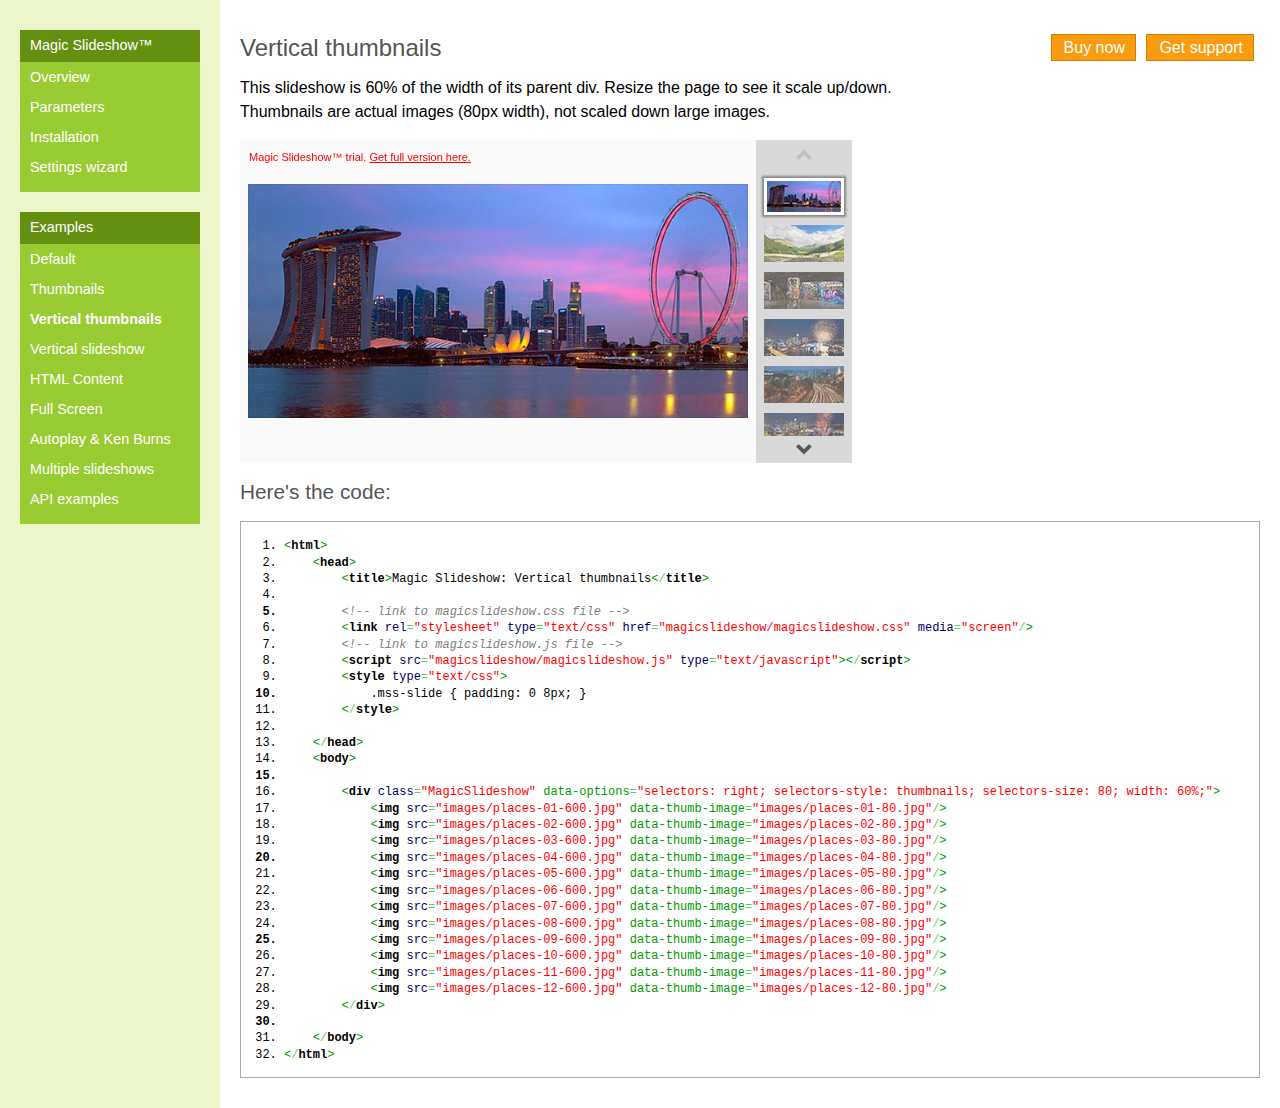
<file: magicslideshow-trial/example3.html>
<!DOCTYPE html>
<html>
<head>
    <meta charset="utf-8">
    <title>Magic Slideshow: Vertical thumbnails</title>
    <style type="text/css"><!--
        body {background:#fff; margin:0; padding:0; font-size: 100%;}
        body, td {font-family:"Lucida Grande", Tahoma, Arial, Verdana, sans-serif; line-height: 1.5em;}
        h1 {font-size:1.5em; font-weight:normal; color:#555;}
        h2 {font-size:1.3em; font-weight:normal; color:#555;}
        h2.caption {margin: 2.5em 0 0;}
        h3 {font-size:1.2em; font-weight:normal; color:#555;}
        a { outline: none; }
        acronym { border-bottom: 1px dotted #666; cursor: help; }
        table {margin:0; padding:0; border-collapse: collapse;}
        th {background:#CCC; text-align: left; padding: 2px 4px; font-weight: normal;}
        td {vertical-align: top; border: 1px;}
        img { border:0; }
        .leftcol {background:#EDF6CA; padding: 20px;}
        .nav {width: 180px;}
        .nav h2 {background: #658F11; margin:10px 0 0 0; padding: 3px 3px 5px 10px; font-size: 0.9em; color:#FFF;}
        .nav ul {list-style-type: none; padding: 0 0 10px 0; margin:0 0 20px; background:#99CC33;}
        .nav li a {text-decoration: none; display: block; padding: 3px 3px 3px 10px; margin: 0; font-size: 0.9em; color:#FFF; zoom: 1;}
        .nav li a:hover {background: #B5DF61;}
        .active {font-weight: bold;}
        .arrow {text-align: right;}
        .menuTd a {color:#fff; font-weight:bold;}
        code, .code {font-size:12px; line-height:18px; margin:10px 0; display:block; padding:3px; border:1px solid #aaa;}
        code {padding: 3px 10px;}
        .source {
            font-size: 1em;
            margin: 0.5em 0 1em 0;
            padding: 0 10px 0 20px;
            border: 1px solid #c3c38a;
            border-left-width: 4px;
            background: #ffffb2;
        }
        .source.tiny { max-width: 500px; }
        .source p { border-color: #e1e19e; word-wrap: break-word; }
        span.r {color:red;}
        span.g {color:green;}
        span.b {color:blue;}

        table.tbl { background: #aaa; margin-bottom: 20px; font-size: 0.9em; border: 1px solid #999; }
        .tbl th, .tbl td { background: #c0c0c0; padding: 4px 8px 4px 16px; }
         .tbl td { background: #fff; vertical-align: top; border-bottom: 1px #999 solid; }
        .tbl .tr2 td { background: #f2f2f2; }
        .tbl tr.odd td { background: #f3f3f3; }

        caption {text-align: left; padding: 4px 12px; background: #999; color: #fff; font-size: 1.1em; margin: 0 0 0 -1px;}
        caption a {color: #fff; padding: 2px;}
        caption a:hover {background:#FFF; color: #999;}

        .mtbl {width:100%; height:100%;}
        .rTd {padding:20px; width:100%;}
        div.exmpl {margin:0 0 5px 0; font-weight:bold;}
        .html4strict {border:1px solid #AAAAAA; display:block; font-size:12px; line-height:18px; margin:10px 0pt; padding:3px;}
        .html4strict .de1, .html4strict .de2 {font: normal normal 1em/1.2em monospace; margin:0; padding:0; background:none; vertical-align:top;}
        .html4strict {font-family:monospace;}
        .html4strict .imp {font-weight: bold; color: red;}
        .html4strict li, .html4strict .li1 {font-weight: normal; vertical-align:top;}
        .html4strict .ln {width:1px; text-align:right; margin:0; padding:0 2px; vertical-align:top;}
        .html4strict .li2 {font-weight: bold; vertical-align:top;}
        .html4strict .kw2 {color: #000000; font-weight: bold;}
        .html4strict .kw3 {color: #000066;}
        .html4strict .es0 {color: #000099; font-weight: bold;}
        .html4strict .br0 {color: #66cc66;}
        .html4strict .sy0 {color: #66cc66;}
        .html4strict .st0 {color: #ff0000;}
        .html4strict .nu0 {color: #cc66cc;}
        .html4strict .sc-1 {color: #808080; font-style: italic;}
        .html4strict .sc0 {color: #00bbdd;}
        .html4strict .sc1 {color: #ddbb00;}
        .html4strict .sc2 {color: #009900;}
        .html4strict .ln-xtra, .html4strict li.ln-xtra, .html4strict div.ln-xtra {background-color: #ffc;}
        .html4strict span.xtra {display:block;}

        p.buttons {float: right; margin: -40px 0px 10px 0}
        p.buttons a {
                background: #FA9C0F; padding: 4px 10px 4px 12px;
                margin-right: 6px; font-size: 1em; color:#fff; text-decoration: none;
                line-height: 1em;outline: none; border: 1px solid #CF7E00
        }
        p.buttons a:hover {background: #FFBA4F}

        table.params {background:#aaa; margin-bottom: 20px; font-size: 0.9em; border: 1px solid #999;}
        .params th {background:#fff; padding:4px 8px 4px 16px;}
        .params td {background:#fff; padding:4px 8px 4px 16px; vertical-align:top; text-alilgn: left; border-bottom: 1px #f0f0f0 solid; }
        .params .sline, .params .sline td {background:#eee;}
        .params td.name { font-weight: bold; white-space: nowrap; }
        .params td.options { white-space: nowrap; }
        .params td .new { color: red; font-weight: bold; }
        .params .last td { border-bottom: 0; }
        .params th.caption { background: #c0c0c0; padding: 6px 10px; font-weight: normal; font-size: 125%; }
        .params .header th {border-bottom: 1px solid #ccc;}

        .comment { color:#999;}
        .clear {clear:both;height:0;font-size:0;line-height:0;}

        ul.carts { list-style:none; margin:0 0 0 0; padding:0; }
        ul.carts li { display:block; margin: 0 10px 0 0; float:left;}
        ul.carts li a { border:2px solid #FFFFFF; display:block; line-height:0; font-size:0; }
        ul.carts li a:hover { border:2px solid #93be1c; }
        ul.carts li a span { border:4px solid #FFFFFF; border-right-width:6px; border-left-width:6px; display:block; width:80px; height:20px; text-indent:-5000px; background-image:url(images/platforms.jpg); line-height:0; font-size:0; }

        .we span { background-position:0 -617px; }
        .eb span { background-position:0 -597px; }
        .vm span { background-position:0 -20px; }
        .xt span { background-position:0 -40px; }
        .oc span { background-position:0 -60px; }
        .xc span { background-position:0 -80px; }
        .wp span { background-position:0 -100px; }
        .gl span { background-position:0 -120px; }
        .dp span { background-position:0 -140px; }
        .zc span { background-position:0 -160px; }
        .ma span { background-position:0 -180px; }
        .ns span { background-position:0 -200px; }
        .cc span { background-position:0 -220px; }
        .cl span { background-position:0 -240px; }
        .wy span { background-position:0 -260px; }
        .cs span { background-position:0 -280px; }
        .et span { background-position:0 -300px; }
        .ox span { background-position:0 -320px; }
        .om span { background-position:0 -340px; }
        .ps span { background-position:0 -360px; }
        .rs span { background-position:0 -997px; }
        .asp span { background-position:0 -897px; }
        .blv span { background-position:0 -917px; }
        .ltc span { background-position:0 -937px; }
        .mmr span { background-position:0 -957px; }
        .sf span { background-position:0 -977px; }
        .op span { background-position:0 -637px; }
        .vt span { background-position:0 -657px; }
        .dp5 span { background-position:0 -677px; }
        .dp6 span { background-position:0 -697px; }
        .dp7 span { background-position:0 -717px; }
        .jm1 span { background-position:0 -737px; }
        .jm15 span { background-position:0 -757px; }
        .jm16 span { background-position:0 -817px; }
        .oc2 span { background-position:0 -777px; }
        .oc3 span { background-position:0 -797px; }
        .gl2 span { background-position:0 -857px; }
        .gl3 span { background-position:0 -877px; }
        .av span { background-position:0 -837px; }

        .js span { background-position:0 -1117px; }
        .ek span { background-position:0 -1137px; }
        .cs2 span { background-position:0 -1157px; }
        .cs3 span { background-position:0 -1177px; }
        .cc34 span { background-position:0 -1037px; }
        .cc5 span { background-position:0 -1057px; }
        .vm1 span { background-position:0 -1077px; }
        .vm2 span { background-position:0 -1097px; }
        .wc span { background-position: 0 -1197px; }
    --></style>

    
        <!-- link to magicslideshow.css file -->
        <link rel="stylesheet" type="text/css" href="magicslideshow/magicslideshow.css" media="screen"/>
		<!-- link to magicslideshow.js file -->
		<script src="magicslideshow/magicslideshow.js" type="text/javascript"></script>
        <style type="text/css">
            .mss-slide { padding: 0 8px; }
        </style>
		
</head>
<body>
<table class="mtbl">
<tr>
    <td class="leftcol">
        <div class="nav">
            <h2>Magic Slideshow&#8482;</h2>
            <ul>
                <li><a  href="index.html">Overview</a></li>
                <li><a  href="parameters.html">Parameters</a></li>
                <li><a  href="installation.html">Installation</a></li>
                <li><a  href="wizard.html">Settings wizard</a></li>
            </ul>
        </div>
        <div class="nav">
            <h2>Examples</h2>
            <ul>
                <li><a  href="example1.html">Default</a></li>
                <li><a  href="example2.html">Thumbnails</a></li>
                <li><a class="active" href="example3.html">Vertical thumbnails</a></li>
                <li><a  href="example4.html">Vertical slideshow</a></li>
                <li><a  href="example5.html">HTML Content</a></li>
                <li><a  href="example6.html">Full Screen</a></li>
                <li><a  href="example7.html">Autoplay &amp; Ken Burns</a></li>
                <li><a  href="example8.html">Multiple slideshows</a></li>
                <li><a  href="example9.html">API examples</a></li>
            </ul>
        </div>
    </td>
    <td class="rTd">
        <h1>Vertical thumbnails</h1>
        <p class="buttons"><a href="http://www.magictoolbox.com/buy/magicslideshow/">Buy now</a> <a href="http://www.magictoolbox.com/support/">Get support</a></p>
        <p>
This slideshow is 60% of the width of its parent div. Resize the page to see it scale up/down.<br/>
Thumbnails are actual images (80px width), not scaled down large images.
</p>

        
        <div class="MagicSlideshow" data-options="selectors: right; selectors-style: thumbnails; selectors-size: 80; width: 60%;">
            <img src="images/places-01-600.jpg" data-thumb-image="images/places-01-80.jpg"/>
            <img src="images/places-02-600.jpg" data-thumb-image="images/places-02-80.jpg"/>
            <img src="images/places-03-600.jpg" data-thumb-image="images/places-03-80.jpg"/>
            <img src="images/places-04-600.jpg" data-thumb-image="images/places-04-80.jpg"/>
            <img src="images/places-05-600.jpg" data-thumb-image="images/places-05-80.jpg"/>
            <img src="images/places-06-600.jpg" data-thumb-image="images/places-06-80.jpg"/>
            <img src="images/places-07-600.jpg" data-thumb-image="images/places-07-80.jpg"/>
            <img src="images/places-08-600.jpg" data-thumb-image="images/places-08-80.jpg"/>
            <img src="images/places-09-600.jpg" data-thumb-image="images/places-09-80.jpg"/>
            <img src="images/places-10-600.jpg" data-thumb-image="images/places-10-80.jpg"/>
            <img src="images/places-11-600.jpg" data-thumb-image="images/places-11-80.jpg"/>
            <img src="images/places-12-600.jpg" data-thumb-image="images/places-12-80.jpg"/>
        </div>
		
        <h2>Here's the code:</h2>
        <div id="example-source-code">
        <div class="html4strict" style="font-family:monospace;"><ol><li style="font-weight: normal; vertical-align:top;"><div style="font: normal normal 1em/1.2em monospace; margin:0; padding:0; background:none; vertical-align:top;"><span style="color: #009900;">&lt;<span style="color: #000000; font-weight: bold;">html</span>&gt;</span></div></li>
<li style="font-weight: normal; vertical-align:top;"><div style="font: normal normal 1em/1.2em monospace; margin:0; padding:0; background:none; vertical-align:top;">&nbsp; &nbsp; <span style="color: #009900;">&lt;<span style="color: #000000; font-weight: bold;">head</span>&gt;</span></div></li>
<li style="font-weight: normal; vertical-align:top;"><div style="font: normal normal 1em/1.2em monospace; margin:0; padding:0; background:none; vertical-align:top;">&nbsp; &nbsp; &nbsp; &nbsp; <span style="color: #009900;">&lt;<span style="color: #000000; font-weight: bold;">title</span>&gt;</span>Magic Slideshow: Vertical thumbnails<span style="color: #009900;">&lt;<span style="color: #66cc66;">/</span><span style="color: #000000; font-weight: bold;">title</span>&gt;</span></div></li>
<li style="font-weight: normal; vertical-align:top;"><div style="font: normal normal 1em/1.2em monospace; margin:0; padding:0; background:none; vertical-align:top;">&nbsp; &nbsp; &nbsp; &nbsp; </div></li>
<li style="font-weight: bold; vertical-align:top;"><div style="font: normal normal 1em/1.2em monospace; margin:0; padding:0; background:none; vertical-align:top;">&nbsp; &nbsp; &nbsp; &nbsp; <span style="color: #808080; font-style: italic;">&lt;!-- link to magicslideshow.css file --&gt;</span></div></li>
<li style="font-weight: normal; vertical-align:top;"><div style="font: normal normal 1em/1.2em monospace; margin:0; padding:0; background:none; vertical-align:top;">&nbsp; &nbsp; &nbsp; &nbsp; <span style="color: #009900;">&lt;<span style="color: #000000; font-weight: bold;">link</span> <span style="color: #000066;">rel</span><span style="color: #66cc66;">=</span><span style="color: #ff0000;">&quot;stylesheet&quot;</span> <span style="color: #000066;">type</span><span style="color: #66cc66;">=</span><span style="color: #ff0000;">&quot;text/css&quot;</span> <span style="color: #000066;">href</span><span style="color: #66cc66;">=</span><span style="color: #ff0000;">&quot;magicslideshow/magicslideshow.css&quot;</span> <span style="color: #000066;">media</span><span style="color: #66cc66;">=</span><span style="color: #ff0000;">&quot;screen&quot;</span><span style="color: #66cc66;">/</span>&gt;</span></div></li>
<li style="font-weight: normal; vertical-align:top;"><div style="font: normal normal 1em/1.2em monospace; margin:0; padding:0; background:none; vertical-align:top;">&nbsp; &nbsp; &nbsp; &nbsp; <span style="color: #808080; font-style: italic;">&lt;!-- link to magicslideshow.js file --&gt;</span></div></li>
<li style="font-weight: normal; vertical-align:top;"><div style="font: normal normal 1em/1.2em monospace; margin:0; padding:0; background:none; vertical-align:top;">&nbsp; &nbsp; &nbsp; &nbsp; <span style="color: #009900;">&lt;<span style="color: #000000; font-weight: bold;">script</span> <span style="color: #000066;">src</span><span style="color: #66cc66;">=</span><span style="color: #ff0000;">&quot;magicslideshow/magicslideshow.js&quot;</span> <span style="color: #000066;">type</span><span style="color: #66cc66;">=</span><span style="color: #ff0000;">&quot;text/javascript&quot;</span>&gt;&lt;<span style="color: #66cc66;">/</span><span style="color: #000000; font-weight: bold;">script</span>&gt;</span></div></li>
<li style="font-weight: normal; vertical-align:top;"><div style="font: normal normal 1em/1.2em monospace; margin:0; padding:0; background:none; vertical-align:top;">&nbsp; &nbsp; &nbsp; &nbsp; <span style="color: #009900;">&lt;<span style="color: #000000; font-weight: bold;">style</span> <span style="color: #000066;">type</span><span style="color: #66cc66;">=</span><span style="color: #ff0000;">&quot;text/css&quot;</span>&gt;</span></div></li>
<li style="font-weight: bold; vertical-align:top;"><div style="font: normal normal 1em/1.2em monospace; margin:0; padding:0; background:none; vertical-align:top;">&nbsp; &nbsp; &nbsp; &nbsp; &nbsp; &nbsp; .mss-slide { padding: 0 8px; }</div></li>
<li style="font-weight: normal; vertical-align:top;"><div style="font: normal normal 1em/1.2em monospace; margin:0; padding:0; background:none; vertical-align:top;">&nbsp; &nbsp; &nbsp; &nbsp; <span style="color: #009900;">&lt;<span style="color: #66cc66;">/</span><span style="color: #000000; font-weight: bold;">style</span>&gt;</span></div></li>
<li style="font-weight: normal; vertical-align:top;"><div style="font: normal normal 1em/1.2em monospace; margin:0; padding:0; background:none; vertical-align:top;">&nbsp; &nbsp; &nbsp; &nbsp; </div></li>
<li style="font-weight: normal; vertical-align:top;"><div style="font: normal normal 1em/1.2em monospace; margin:0; padding:0; background:none; vertical-align:top;">&nbsp; &nbsp; <span style="color: #009900;">&lt;<span style="color: #66cc66;">/</span><span style="color: #000000; font-weight: bold;">head</span>&gt;</span></div></li>
<li style="font-weight: normal; vertical-align:top;"><div style="font: normal normal 1em/1.2em monospace; margin:0; padding:0; background:none; vertical-align:top;">&nbsp; &nbsp; <span style="color: #009900;">&lt;<span style="color: #000000; font-weight: bold;">body</span>&gt;</span></div></li>
<li style="font-weight: bold; vertical-align:top;"><div style="font: normal normal 1em/1.2em monospace; margin:0; padding:0; background:none; vertical-align:top;">&nbsp; &nbsp; &nbsp; &nbsp; </div></li>
<li style="font-weight: normal; vertical-align:top;"><div style="font: normal normal 1em/1.2em monospace; margin:0; padding:0; background:none; vertical-align:top;">&nbsp; &nbsp; &nbsp; &nbsp; <span style="color: #009900;">&lt;<span style="color: #000000; font-weight: bold;">div</span> <span style="color: #000066;">class</span><span style="color: #66cc66;">=</span><span style="color: #ff0000;">&quot;MagicSlideshow&quot;</span> data-options<span style="color: #66cc66;">=</span><span style="color: #ff0000;">&quot;selectors: right; selectors-style: thumbnails; selectors-size: 80; width: 60%;&quot;</span>&gt;</span></div></li>
<li style="font-weight: normal; vertical-align:top;"><div style="font: normal normal 1em/1.2em monospace; margin:0; padding:0; background:none; vertical-align:top;">&nbsp; &nbsp; &nbsp; &nbsp; &nbsp; &nbsp; <span style="color: #009900;">&lt;<span style="color: #000000; font-weight: bold;">img</span> <span style="color: #000066;">src</span><span style="color: #66cc66;">=</span><span style="color: #ff0000;">&quot;images/places-01-600.jpg&quot;</span> data-thumb-image<span style="color: #66cc66;">=</span><span style="color: #ff0000;">&quot;images/places-01-80.jpg&quot;</span><span style="color: #66cc66;">/</span>&gt;</span></div></li>
<li style="font-weight: normal; vertical-align:top;"><div style="font: normal normal 1em/1.2em monospace; margin:0; padding:0; background:none; vertical-align:top;">&nbsp; &nbsp; &nbsp; &nbsp; &nbsp; &nbsp; <span style="color: #009900;">&lt;<span style="color: #000000; font-weight: bold;">img</span> <span style="color: #000066;">src</span><span style="color: #66cc66;">=</span><span style="color: #ff0000;">&quot;images/places-02-600.jpg&quot;</span> data-thumb-image<span style="color: #66cc66;">=</span><span style="color: #ff0000;">&quot;images/places-02-80.jpg&quot;</span><span style="color: #66cc66;">/</span>&gt;</span></div></li>
<li style="font-weight: normal; vertical-align:top;"><div style="font: normal normal 1em/1.2em monospace; margin:0; padding:0; background:none; vertical-align:top;">&nbsp; &nbsp; &nbsp; &nbsp; &nbsp; &nbsp; <span style="color: #009900;">&lt;<span style="color: #000000; font-weight: bold;">img</span> <span style="color: #000066;">src</span><span style="color: #66cc66;">=</span><span style="color: #ff0000;">&quot;images/places-03-600.jpg&quot;</span> data-thumb-image<span style="color: #66cc66;">=</span><span style="color: #ff0000;">&quot;images/places-03-80.jpg&quot;</span><span style="color: #66cc66;">/</span>&gt;</span></div></li>
<li style="font-weight: bold; vertical-align:top;"><div style="font: normal normal 1em/1.2em monospace; margin:0; padding:0; background:none; vertical-align:top;">&nbsp; &nbsp; &nbsp; &nbsp; &nbsp; &nbsp; <span style="color: #009900;">&lt;<span style="color: #000000; font-weight: bold;">img</span> <span style="color: #000066;">src</span><span style="color: #66cc66;">=</span><span style="color: #ff0000;">&quot;images/places-04-600.jpg&quot;</span> data-thumb-image<span style="color: #66cc66;">=</span><span style="color: #ff0000;">&quot;images/places-04-80.jpg&quot;</span><span style="color: #66cc66;">/</span>&gt;</span></div></li>
<li style="font-weight: normal; vertical-align:top;"><div style="font: normal normal 1em/1.2em monospace; margin:0; padding:0; background:none; vertical-align:top;">&nbsp; &nbsp; &nbsp; &nbsp; &nbsp; &nbsp; <span style="color: #009900;">&lt;<span style="color: #000000; font-weight: bold;">img</span> <span style="color: #000066;">src</span><span style="color: #66cc66;">=</span><span style="color: #ff0000;">&quot;images/places-05-600.jpg&quot;</span> data-thumb-image<span style="color: #66cc66;">=</span><span style="color: #ff0000;">&quot;images/places-05-80.jpg&quot;</span><span style="color: #66cc66;">/</span>&gt;</span></div></li>
<li style="font-weight: normal; vertical-align:top;"><div style="font: normal normal 1em/1.2em monospace; margin:0; padding:0; background:none; vertical-align:top;">&nbsp; &nbsp; &nbsp; &nbsp; &nbsp; &nbsp; <span style="color: #009900;">&lt;<span style="color: #000000; font-weight: bold;">img</span> <span style="color: #000066;">src</span><span style="color: #66cc66;">=</span><span style="color: #ff0000;">&quot;images/places-06-600.jpg&quot;</span> data-thumb-image<span style="color: #66cc66;">=</span><span style="color: #ff0000;">&quot;images/places-06-80.jpg&quot;</span><span style="color: #66cc66;">/</span>&gt;</span></div></li>
<li style="font-weight: normal; vertical-align:top;"><div style="font: normal normal 1em/1.2em monospace; margin:0; padding:0; background:none; vertical-align:top;">&nbsp; &nbsp; &nbsp; &nbsp; &nbsp; &nbsp; <span style="color: #009900;">&lt;<span style="color: #000000; font-weight: bold;">img</span> <span style="color: #000066;">src</span><span style="color: #66cc66;">=</span><span style="color: #ff0000;">&quot;images/places-07-600.jpg&quot;</span> data-thumb-image<span style="color: #66cc66;">=</span><span style="color: #ff0000;">&quot;images/places-07-80.jpg&quot;</span><span style="color: #66cc66;">/</span>&gt;</span></div></li>
<li style="font-weight: normal; vertical-align:top;"><div style="font: normal normal 1em/1.2em monospace; margin:0; padding:0; background:none; vertical-align:top;">&nbsp; &nbsp; &nbsp; &nbsp; &nbsp; &nbsp; <span style="color: #009900;">&lt;<span style="color: #000000; font-weight: bold;">img</span> <span style="color: #000066;">src</span><span style="color: #66cc66;">=</span><span style="color: #ff0000;">&quot;images/places-08-600.jpg&quot;</span> data-thumb-image<span style="color: #66cc66;">=</span><span style="color: #ff0000;">&quot;images/places-08-80.jpg&quot;</span><span style="color: #66cc66;">/</span>&gt;</span></div></li>
<li style="font-weight: bold; vertical-align:top;"><div style="font: normal normal 1em/1.2em monospace; margin:0; padding:0; background:none; vertical-align:top;">&nbsp; &nbsp; &nbsp; &nbsp; &nbsp; &nbsp; <span style="color: #009900;">&lt;<span style="color: #000000; font-weight: bold;">img</span> <span style="color: #000066;">src</span><span style="color: #66cc66;">=</span><span style="color: #ff0000;">&quot;images/places-09-600.jpg&quot;</span> data-thumb-image<span style="color: #66cc66;">=</span><span style="color: #ff0000;">&quot;images/places-09-80.jpg&quot;</span><span style="color: #66cc66;">/</span>&gt;</span></div></li>
<li style="font-weight: normal; vertical-align:top;"><div style="font: normal normal 1em/1.2em monospace; margin:0; padding:0; background:none; vertical-align:top;">&nbsp; &nbsp; &nbsp; &nbsp; &nbsp; &nbsp; <span style="color: #009900;">&lt;<span style="color: #000000; font-weight: bold;">img</span> <span style="color: #000066;">src</span><span style="color: #66cc66;">=</span><span style="color: #ff0000;">&quot;images/places-10-600.jpg&quot;</span> data-thumb-image<span style="color: #66cc66;">=</span><span style="color: #ff0000;">&quot;images/places-10-80.jpg&quot;</span><span style="color: #66cc66;">/</span>&gt;</span></div></li>
<li style="font-weight: normal; vertical-align:top;"><div style="font: normal normal 1em/1.2em monospace; margin:0; padding:0; background:none; vertical-align:top;">&nbsp; &nbsp; &nbsp; &nbsp; &nbsp; &nbsp; <span style="color: #009900;">&lt;<span style="color: #000000; font-weight: bold;">img</span> <span style="color: #000066;">src</span><span style="color: #66cc66;">=</span><span style="color: #ff0000;">&quot;images/places-11-600.jpg&quot;</span> data-thumb-image<span style="color: #66cc66;">=</span><span style="color: #ff0000;">&quot;images/places-11-80.jpg&quot;</span><span style="color: #66cc66;">/</span>&gt;</span></div></li>
<li style="font-weight: normal; vertical-align:top;"><div style="font: normal normal 1em/1.2em monospace; margin:0; padding:0; background:none; vertical-align:top;">&nbsp; &nbsp; &nbsp; &nbsp; &nbsp; &nbsp; <span style="color: #009900;">&lt;<span style="color: #000000; font-weight: bold;">img</span> <span style="color: #000066;">src</span><span style="color: #66cc66;">=</span><span style="color: #ff0000;">&quot;images/places-12-600.jpg&quot;</span> data-thumb-image<span style="color: #66cc66;">=</span><span style="color: #ff0000;">&quot;images/places-12-80.jpg&quot;</span><span style="color: #66cc66;">/</span>&gt;</span></div></li>
<li style="font-weight: normal; vertical-align:top;"><div style="font: normal normal 1em/1.2em monospace; margin:0; padding:0; background:none; vertical-align:top;">&nbsp; &nbsp; &nbsp; &nbsp; <span style="color: #009900;">&lt;<span style="color: #66cc66;">/</span><span style="color: #000000; font-weight: bold;">div</span>&gt;</span></div></li>
<li style="font-weight: bold; vertical-align:top;"><div style="font: normal normal 1em/1.2em monospace; margin:0; padding:0; background:none; vertical-align:top;">&nbsp; &nbsp; &nbsp; &nbsp; </div></li>
<li style="font-weight: normal; vertical-align:top;"><div style="font: normal normal 1em/1.2em monospace; margin:0; padding:0; background:none; vertical-align:top;">&nbsp; &nbsp; <span style="color: #009900;">&lt;<span style="color: #66cc66;">/</span><span style="color: #000000; font-weight: bold;">body</span>&gt;</span></div></li>
<li style="font-weight: normal; vertical-align:top;"><div style="font: normal normal 1em/1.2em monospace; margin:0; padding:0; background:none; vertical-align:top;"><span style="color: #009900;">&lt;<span style="color: #66cc66;">/</span><span style="color: #000000; font-weight: bold;">html</span>&gt;</span></div></li>
</ol></div>
        </div>
    </td>
</tr></table></body></html>
</file>
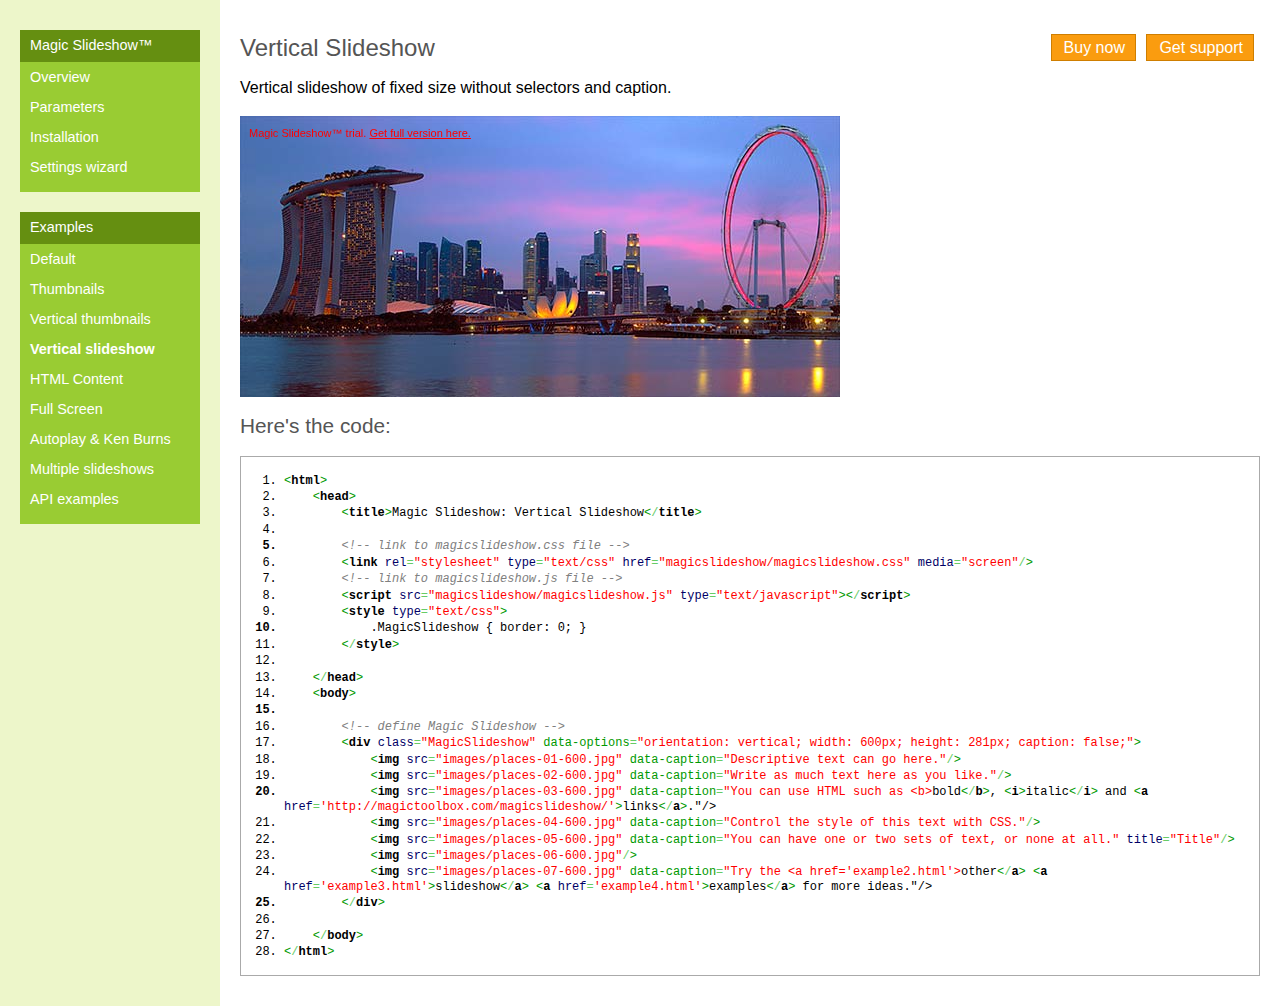
<file: magicslideshow-trial/example4.html>
<!DOCTYPE html>
<html>
<head>
    <meta charset="utf-8">
    <title>Magic Slideshow: Vertical Slideshow</title>
    <style type="text/css"><!--
        body {background:#fff; margin:0; padding:0; font-size: 100%;}
        body, td {font-family:"Lucida Grande", Tahoma, Arial, Verdana, sans-serif; line-height: 1.5em;}
        h1 {font-size:1.5em; font-weight:normal; color:#555;}
        h2 {font-size:1.3em; font-weight:normal; color:#555;}
        h2.caption {margin: 2.5em 0 0;}
        h3 {font-size:1.2em; font-weight:normal; color:#555;}
        a { outline: none; }
        acronym { border-bottom: 1px dotted #666; cursor: help; }
        table {margin:0; padding:0; border-collapse: collapse;}
        th {background:#CCC; text-align: left; padding: 2px 4px; font-weight: normal;}
        td {vertical-align: top; border: 1px;}
        img { border:0; }
        .leftcol {background:#EDF6CA; padding: 20px;}
        .nav {width: 180px;}
        .nav h2 {background: #658F11; margin:10px 0 0 0; padding: 3px 3px 5px 10px; font-size: 0.9em; color:#FFF;}
        .nav ul {list-style-type: none; padding: 0 0 10px 0; margin:0 0 20px; background:#99CC33;}
        .nav li a {text-decoration: none; display: block; padding: 3px 3px 3px 10px; margin: 0; font-size: 0.9em; color:#FFF; zoom: 1;}
        .nav li a:hover {background: #B5DF61;}
        .active {font-weight: bold;}
        .arrow {text-align: right;}
        .menuTd a {color:#fff; font-weight:bold;}
        code, .code {font-size:12px; line-height:18px; margin:10px 0; display:block; padding:3px; border:1px solid #aaa;}
        code {padding: 3px 10px;}
        .source {
            font-size: 1em;
            margin: 0.5em 0 1em 0;
            padding: 0 10px 0 20px;
            border: 1px solid #c3c38a;
            border-left-width: 4px;
            background: #ffffb2;
        }
        .source.tiny { max-width: 500px; }
        .source p { border-color: #e1e19e; word-wrap: break-word; }
        span.r {color:red;}
        span.g {color:green;}
        span.b {color:blue;}

        table.tbl { background: #aaa; margin-bottom: 20px; font-size: 0.9em; border: 1px solid #999; }
        .tbl th, .tbl td { background: #c0c0c0; padding: 4px 8px 4px 16px; }
         .tbl td { background: #fff; vertical-align: top; border-bottom: 1px #999 solid; }
        .tbl .tr2 td { background: #f2f2f2; }
        .tbl tr.odd td { background: #f3f3f3; }

        caption {text-align: left; padding: 4px 12px; background: #999; color: #fff; font-size: 1.1em; margin: 0 0 0 -1px;}
        caption a {color: #fff; padding: 2px;}
        caption a:hover {background:#FFF; color: #999;}

        .mtbl {width:100%; height:100%;}
        .rTd {padding:20px; width:100%;}
        div.exmpl {margin:0 0 5px 0; font-weight:bold;}
        .html4strict {border:1px solid #AAAAAA; display:block; font-size:12px; line-height:18px; margin:10px 0pt; padding:3px;}
        .html4strict .de1, .html4strict .de2 {font: normal normal 1em/1.2em monospace; margin:0; padding:0; background:none; vertical-align:top;}
        .html4strict {font-family:monospace;}
        .html4strict .imp {font-weight: bold; color: red;}
        .html4strict li, .html4strict .li1 {font-weight: normal; vertical-align:top;}
        .html4strict .ln {width:1px; text-align:right; margin:0; padding:0 2px; vertical-align:top;}
        .html4strict .li2 {font-weight: bold; vertical-align:top;}
        .html4strict .kw2 {color: #000000; font-weight: bold;}
        .html4strict .kw3 {color: #000066;}
        .html4strict .es0 {color: #000099; font-weight: bold;}
        .html4strict .br0 {color: #66cc66;}
        .html4strict .sy0 {color: #66cc66;}
        .html4strict .st0 {color: #ff0000;}
        .html4strict .nu0 {color: #cc66cc;}
        .html4strict .sc-1 {color: #808080; font-style: italic;}
        .html4strict .sc0 {color: #00bbdd;}
        .html4strict .sc1 {color: #ddbb00;}
        .html4strict .sc2 {color: #009900;}
        .html4strict .ln-xtra, .html4strict li.ln-xtra, .html4strict div.ln-xtra {background-color: #ffc;}
        .html4strict span.xtra {display:block;}

        p.buttons {float: right; margin: -40px 0px 10px 0}
        p.buttons a {
                background: #FA9C0F; padding: 4px 10px 4px 12px;
                margin-right: 6px; font-size: 1em; color:#fff; text-decoration: none;
                line-height: 1em;outline: none; border: 1px solid #CF7E00
        }
        p.buttons a:hover {background: #FFBA4F}

        table.params {background:#aaa; margin-bottom: 20px; font-size: 0.9em; border: 1px solid #999;}
        .params th {background:#fff; padding:4px 8px 4px 16px;}
        .params td {background:#fff; padding:4px 8px 4px 16px; vertical-align:top; text-alilgn: left; border-bottom: 1px #f0f0f0 solid; }
        .params .sline, .params .sline td {background:#eee;}
        .params td.name { font-weight: bold; white-space: nowrap; }
        .params td.options { white-space: nowrap; }
        .params td .new { color: red; font-weight: bold; }
        .params .last td { border-bottom: 0; }
        .params th.caption { background: #c0c0c0; padding: 6px 10px; font-weight: normal; font-size: 125%; }
        .params .header th {border-bottom: 1px solid #ccc;}

        .comment { color:#999;}
        .clear {clear:both;height:0;font-size:0;line-height:0;}

        ul.carts { list-style:none; margin:0 0 0 0; padding:0; }
        ul.carts li { display:block; margin: 0 10px 0 0; float:left;}
        ul.carts li a { border:2px solid #FFFFFF; display:block; line-height:0; font-size:0; }
        ul.carts li a:hover { border:2px solid #93be1c; }
        ul.carts li a span { border:4px solid #FFFFFF; border-right-width:6px; border-left-width:6px; display:block; width:80px; height:20px; text-indent:-5000px; background-image:url(images/platforms.jpg); line-height:0; font-size:0; }

        .we span { background-position:0 -617px; }
        .eb span { background-position:0 -597px; }
        .vm span { background-position:0 -20px; }
        .xt span { background-position:0 -40px; }
        .oc span { background-position:0 -60px; }
        .xc span { background-position:0 -80px; }
        .wp span { background-position:0 -100px; }
        .gl span { background-position:0 -120px; }
        .dp span { background-position:0 -140px; }
        .zc span { background-position:0 -160px; }
        .ma span { background-position:0 -180px; }
        .ns span { background-position:0 -200px; }
        .cc span { background-position:0 -220px; }
        .cl span { background-position:0 -240px; }
        .wy span { background-position:0 -260px; }
        .cs span { background-position:0 -280px; }
        .et span { background-position:0 -300px; }
        .ox span { background-position:0 -320px; }
        .om span { background-position:0 -340px; }
        .ps span { background-position:0 -360px; }
        .rs span { background-position:0 -997px; }
        .asp span { background-position:0 -897px; }
        .blv span { background-position:0 -917px; }
        .ltc span { background-position:0 -937px; }
        .mmr span { background-position:0 -957px; }
        .sf span { background-position:0 -977px; }
        .op span { background-position:0 -637px; }
        .vt span { background-position:0 -657px; }
        .dp5 span { background-position:0 -677px; }
        .dp6 span { background-position:0 -697px; }
        .dp7 span { background-position:0 -717px; }
        .jm1 span { background-position:0 -737px; }
        .jm15 span { background-position:0 -757px; }
        .jm16 span { background-position:0 -817px; }
        .oc2 span { background-position:0 -777px; }
        .oc3 span { background-position:0 -797px; }
        .gl2 span { background-position:0 -857px; }
        .gl3 span { background-position:0 -877px; }
        .av span { background-position:0 -837px; }

        .js span { background-position:0 -1117px; }
        .ek span { background-position:0 -1137px; }
        .cs2 span { background-position:0 -1157px; }
        .cs3 span { background-position:0 -1177px; }
        .cc34 span { background-position:0 -1037px; }
        .cc5 span { background-position:0 -1057px; }
        .vm1 span { background-position:0 -1077px; }
        .vm2 span { background-position:0 -1097px; }
        .wc span { background-position: 0 -1197px; }
    --></style>

    
        <!-- link to magicslideshow.css file -->
        <link rel="stylesheet" type="text/css" href="magicslideshow/magicslideshow.css" media="screen"/>
        <!-- link to magicslideshow.js file -->
		<script src="magicslideshow/magicslideshow.js" type="text/javascript"></script>
        <style type="text/css">
            .MagicSlideshow { border: 0; }
        </style>
        
</head>
<body>
<table class="mtbl">
<tr>
    <td class="leftcol">
        <div class="nav">
            <h2>Magic Slideshow&#8482;</h2>
            <ul>
                <li><a  href="index.html">Overview</a></li>
                <li><a  href="parameters.html">Parameters</a></li>
                <li><a  href="installation.html">Installation</a></li>
                <li><a  href="wizard.html">Settings wizard</a></li>
            </ul>
        </div>
        <div class="nav">
            <h2>Examples</h2>
            <ul>
                <li><a  href="example1.html">Default</a></li>
                <li><a  href="example2.html">Thumbnails</a></li>
                <li><a  href="example3.html">Vertical thumbnails</a></li>
                <li><a class="active" href="example4.html">Vertical slideshow</a></li>
                <li><a  href="example5.html">HTML Content</a></li>
                <li><a  href="example6.html">Full Screen</a></li>
                <li><a  href="example7.html">Autoplay &amp; Ken Burns</a></li>
                <li><a  href="example8.html">Multiple slideshows</a></li>
                <li><a  href="example9.html">API examples</a></li>
            </ul>
        </div>
    </td>
    <td class="rTd">
        <h1>Vertical Slideshow</h1>
        <p class="buttons"><a href="http://www.magictoolbox.com/buy/magicslideshow/">Buy now</a> <a href="http://www.magictoolbox.com/support/">Get support</a></p>
        <p>Vertical slideshow of fixed size without selectors and caption.</p>

        
		<!-- define Magic Slideshow -->
        <div class="MagicSlideshow" data-options="orientation: vertical; width: 600px; height: 281px; caption: false;">
            <img src="images/places-01-600.jpg" data-caption="Descriptive text can go here."/>
            <img src="images/places-02-600.jpg" data-caption="Write as much text here as you like."/>
            <img src="images/places-03-600.jpg" data-caption="You can use HTML such as <b>bold</b>, <i>italic</i> and <a href='http://magictoolbox.com/magicslideshow/'>links</a>."/>
            <img src="images/places-04-600.jpg" data-caption="Control the style of this text with CSS."/>
            <img src="images/places-05-600.jpg" data-caption="You can have one or two sets of text, or none at all." title="Title"/>
            <img src="images/places-06-600.jpg"/>
            <img src="images/places-07-600.jpg" data-caption="Try the <a href='example2.html'>other</a> <a href='example3.html'>slideshow</a> <a href='example4.html'>examples</a> for more ideas."/>
        </div>
		
        <h2>Here's the code:</h2>
        <div id="example-source-code">
        <div class="html4strict" style="font-family:monospace;"><ol><li style="font-weight: normal; vertical-align:top;"><div style="font: normal normal 1em/1.2em monospace; margin:0; padding:0; background:none; vertical-align:top;"><span style="color: #009900;">&lt;<span style="color: #000000; font-weight: bold;">html</span>&gt;</span></div></li>
<li style="font-weight: normal; vertical-align:top;"><div style="font: normal normal 1em/1.2em monospace; margin:0; padding:0; background:none; vertical-align:top;">&nbsp; &nbsp; <span style="color: #009900;">&lt;<span style="color: #000000; font-weight: bold;">head</span>&gt;</span></div></li>
<li style="font-weight: normal; vertical-align:top;"><div style="font: normal normal 1em/1.2em monospace; margin:0; padding:0; background:none; vertical-align:top;">&nbsp; &nbsp; &nbsp; &nbsp; <span style="color: #009900;">&lt;<span style="color: #000000; font-weight: bold;">title</span>&gt;</span>Magic Slideshow: Vertical Slideshow<span style="color: #009900;">&lt;<span style="color: #66cc66;">/</span><span style="color: #000000; font-weight: bold;">title</span>&gt;</span></div></li>
<li style="font-weight: normal; vertical-align:top;"><div style="font: normal normal 1em/1.2em monospace; margin:0; padding:0; background:none; vertical-align:top;">&nbsp; &nbsp; &nbsp; &nbsp; </div></li>
<li style="font-weight: bold; vertical-align:top;"><div style="font: normal normal 1em/1.2em monospace; margin:0; padding:0; background:none; vertical-align:top;">&nbsp; &nbsp; &nbsp; &nbsp; <span style="color: #808080; font-style: italic;">&lt;!-- link to magicslideshow.css file --&gt;</span></div></li>
<li style="font-weight: normal; vertical-align:top;"><div style="font: normal normal 1em/1.2em monospace; margin:0; padding:0; background:none; vertical-align:top;">&nbsp; &nbsp; &nbsp; &nbsp; <span style="color: #009900;">&lt;<span style="color: #000000; font-weight: bold;">link</span> <span style="color: #000066;">rel</span><span style="color: #66cc66;">=</span><span style="color: #ff0000;">&quot;stylesheet&quot;</span> <span style="color: #000066;">type</span><span style="color: #66cc66;">=</span><span style="color: #ff0000;">&quot;text/css&quot;</span> <span style="color: #000066;">href</span><span style="color: #66cc66;">=</span><span style="color: #ff0000;">&quot;magicslideshow/magicslideshow.css&quot;</span> <span style="color: #000066;">media</span><span style="color: #66cc66;">=</span><span style="color: #ff0000;">&quot;screen&quot;</span><span style="color: #66cc66;">/</span>&gt;</span></div></li>
<li style="font-weight: normal; vertical-align:top;"><div style="font: normal normal 1em/1.2em monospace; margin:0; padding:0; background:none; vertical-align:top;">&nbsp; &nbsp; &nbsp; &nbsp; <span style="color: #808080; font-style: italic;">&lt;!-- link to magicslideshow.js file --&gt;</span></div></li>
<li style="font-weight: normal; vertical-align:top;"><div style="font: normal normal 1em/1.2em monospace; margin:0; padding:0; background:none; vertical-align:top;">&nbsp; &nbsp; &nbsp; &nbsp; <span style="color: #009900;">&lt;<span style="color: #000000; font-weight: bold;">script</span> <span style="color: #000066;">src</span><span style="color: #66cc66;">=</span><span style="color: #ff0000;">&quot;magicslideshow/magicslideshow.js&quot;</span> <span style="color: #000066;">type</span><span style="color: #66cc66;">=</span><span style="color: #ff0000;">&quot;text/javascript&quot;</span>&gt;&lt;<span style="color: #66cc66;">/</span><span style="color: #000000; font-weight: bold;">script</span>&gt;</span></div></li>
<li style="font-weight: normal; vertical-align:top;"><div style="font: normal normal 1em/1.2em monospace; margin:0; padding:0; background:none; vertical-align:top;">&nbsp; &nbsp; &nbsp; &nbsp; <span style="color: #009900;">&lt;<span style="color: #000000; font-weight: bold;">style</span> <span style="color: #000066;">type</span><span style="color: #66cc66;">=</span><span style="color: #ff0000;">&quot;text/css&quot;</span>&gt;</span></div></li>
<li style="font-weight: bold; vertical-align:top;"><div style="font: normal normal 1em/1.2em monospace; margin:0; padding:0; background:none; vertical-align:top;">&nbsp; &nbsp; &nbsp; &nbsp; &nbsp; &nbsp; .MagicSlideshow { border: 0; }</div></li>
<li style="font-weight: normal; vertical-align:top;"><div style="font: normal normal 1em/1.2em monospace; margin:0; padding:0; background:none; vertical-align:top;">&nbsp; &nbsp; &nbsp; &nbsp; <span style="color: #009900;">&lt;<span style="color: #66cc66;">/</span><span style="color: #000000; font-weight: bold;">style</span>&gt;</span></div></li>
<li style="font-weight: normal; vertical-align:top;"><div style="font: normal normal 1em/1.2em monospace; margin:0; padding:0; background:none; vertical-align:top;">&nbsp; &nbsp; &nbsp; &nbsp; </div></li>
<li style="font-weight: normal; vertical-align:top;"><div style="font: normal normal 1em/1.2em monospace; margin:0; padding:0; background:none; vertical-align:top;">&nbsp; &nbsp; <span style="color: #009900;">&lt;<span style="color: #66cc66;">/</span><span style="color: #000000; font-weight: bold;">head</span>&gt;</span></div></li>
<li style="font-weight: normal; vertical-align:top;"><div style="font: normal normal 1em/1.2em monospace; margin:0; padding:0; background:none; vertical-align:top;">&nbsp; &nbsp; <span style="color: #009900;">&lt;<span style="color: #000000; font-weight: bold;">body</span>&gt;</span></div></li>
<li style="font-weight: bold; vertical-align:top;"><div style="font: normal normal 1em/1.2em monospace; margin:0; padding:0; background:none; vertical-align:top;">&nbsp; &nbsp; &nbsp; &nbsp; </div></li>
<li style="font-weight: normal; vertical-align:top;"><div style="font: normal normal 1em/1.2em monospace; margin:0; padding:0; background:none; vertical-align:top;">&nbsp; &nbsp; &nbsp; &nbsp; <span style="color: #808080; font-style: italic;">&lt;!-- define Magic Slideshow --&gt;</span></div></li>
<li style="font-weight: normal; vertical-align:top;"><div style="font: normal normal 1em/1.2em monospace; margin:0; padding:0; background:none; vertical-align:top;">&nbsp; &nbsp; &nbsp; &nbsp; <span style="color: #009900;">&lt;<span style="color: #000000; font-weight: bold;">div</span> <span style="color: #000066;">class</span><span style="color: #66cc66;">=</span><span style="color: #ff0000;">&quot;MagicSlideshow&quot;</span> data-options<span style="color: #66cc66;">=</span><span style="color: #ff0000;">&quot;orientation: vertical; width: 600px; height: 281px; caption: false;&quot;</span>&gt;</span></div></li>
<li style="font-weight: normal; vertical-align:top;"><div style="font: normal normal 1em/1.2em monospace; margin:0; padding:0; background:none; vertical-align:top;">&nbsp; &nbsp; &nbsp; &nbsp; &nbsp; &nbsp; <span style="color: #009900;">&lt;<span style="color: #000000; font-weight: bold;">img</span> <span style="color: #000066;">src</span><span style="color: #66cc66;">=</span><span style="color: #ff0000;">&quot;images/places-01-600.jpg&quot;</span> data-caption<span style="color: #66cc66;">=</span><span style="color: #ff0000;">&quot;Descriptive text can go here.&quot;</span><span style="color: #66cc66;">/</span>&gt;</span></div></li>
<li style="font-weight: normal; vertical-align:top;"><div style="font: normal normal 1em/1.2em monospace; margin:0; padding:0; background:none; vertical-align:top;">&nbsp; &nbsp; &nbsp; &nbsp; &nbsp; &nbsp; <span style="color: #009900;">&lt;<span style="color: #000000; font-weight: bold;">img</span> <span style="color: #000066;">src</span><span style="color: #66cc66;">=</span><span style="color: #ff0000;">&quot;images/places-02-600.jpg&quot;</span> data-caption<span style="color: #66cc66;">=</span><span style="color: #ff0000;">&quot;Write as much text here as you like.&quot;</span><span style="color: #66cc66;">/</span>&gt;</span></div></li>
<li style="font-weight: bold; vertical-align:top;"><div style="font: normal normal 1em/1.2em monospace; margin:0; padding:0; background:none; vertical-align:top;">&nbsp; &nbsp; &nbsp; &nbsp; &nbsp; &nbsp; <span style="color: #009900;">&lt;<span style="color: #000000; font-weight: bold;">img</span> <span style="color: #000066;">src</span><span style="color: #66cc66;">=</span><span style="color: #ff0000;">&quot;images/places-03-600.jpg&quot;</span> data-caption<span style="color: #66cc66;">=</span><span style="color: #ff0000;">&quot;You can use HTML such as &lt;b&gt;</span></span>bold<span style="color: #009900;">&lt;<span style="color: #66cc66;">/</span><span style="color: #000000; font-weight: bold;">b</span>&gt;</span>, <span style="color: #009900;">&lt;<span style="color: #000000; font-weight: bold;">i</span>&gt;</span>italic<span style="color: #009900;">&lt;<span style="color: #66cc66;">/</span><span style="color: #000000; font-weight: bold;">i</span>&gt;</span> and <span style="color: #009900;">&lt;<span style="color: #000000; font-weight: bold;">a</span> <span style="color: #000066;">href</span><span style="color: #66cc66;">=</span><span style="color: #ff0000;">'http://magictoolbox.com/magicslideshow/'</span>&gt;</span>links<span style="color: #009900;">&lt;<span style="color: #66cc66;">/</span><span style="color: #000000; font-weight: bold;">a</span>&gt;</span>.&quot;/&gt;</div></li>
<li style="font-weight: normal; vertical-align:top;"><div style="font: normal normal 1em/1.2em monospace; margin:0; padding:0; background:none; vertical-align:top;">&nbsp; &nbsp; &nbsp; &nbsp; &nbsp; &nbsp; <span style="color: #009900;">&lt;<span style="color: #000000; font-weight: bold;">img</span> <span style="color: #000066;">src</span><span style="color: #66cc66;">=</span><span style="color: #ff0000;">&quot;images/places-04-600.jpg&quot;</span> data-caption<span style="color: #66cc66;">=</span><span style="color: #ff0000;">&quot;Control the style of this text with CSS.&quot;</span><span style="color: #66cc66;">/</span>&gt;</span></div></li>
<li style="font-weight: normal; vertical-align:top;"><div style="font: normal normal 1em/1.2em monospace; margin:0; padding:0; background:none; vertical-align:top;">&nbsp; &nbsp; &nbsp; &nbsp; &nbsp; &nbsp; <span style="color: #009900;">&lt;<span style="color: #000000; font-weight: bold;">img</span> <span style="color: #000066;">src</span><span style="color: #66cc66;">=</span><span style="color: #ff0000;">&quot;images/places-05-600.jpg&quot;</span> data-caption<span style="color: #66cc66;">=</span><span style="color: #ff0000;">&quot;You can have one or two sets of text, or none at all.&quot;</span> <span style="color: #000066;">title</span><span style="color: #66cc66;">=</span><span style="color: #ff0000;">&quot;Title&quot;</span><span style="color: #66cc66;">/</span>&gt;</span></div></li>
<li style="font-weight: normal; vertical-align:top;"><div style="font: normal normal 1em/1.2em monospace; margin:0; padding:0; background:none; vertical-align:top;">&nbsp; &nbsp; &nbsp; &nbsp; &nbsp; &nbsp; <span style="color: #009900;">&lt;<span style="color: #000000; font-weight: bold;">img</span> <span style="color: #000066;">src</span><span style="color: #66cc66;">=</span><span style="color: #ff0000;">&quot;images/places-06-600.jpg&quot;</span><span style="color: #66cc66;">/</span>&gt;</span></div></li>
<li style="font-weight: normal; vertical-align:top;"><div style="font: normal normal 1em/1.2em monospace; margin:0; padding:0; background:none; vertical-align:top;">&nbsp; &nbsp; &nbsp; &nbsp; &nbsp; &nbsp; <span style="color: #009900;">&lt;<span style="color: #000000; font-weight: bold;">img</span> <span style="color: #000066;">src</span><span style="color: #66cc66;">=</span><span style="color: #ff0000;">&quot;images/places-07-600.jpg&quot;</span> data-caption<span style="color: #66cc66;">=</span><span style="color: #ff0000;">&quot;Try the &lt;a href='example2.html'&gt;</span></span>other<span style="color: #009900;">&lt;<span style="color: #66cc66;">/</span><span style="color: #000000; font-weight: bold;">a</span>&gt;</span> <span style="color: #009900;">&lt;<span style="color: #000000; font-weight: bold;">a</span> <span style="color: #000066;">href</span><span style="color: #66cc66;">=</span><span style="color: #ff0000;">'example3.html'</span>&gt;</span>slideshow<span style="color: #009900;">&lt;<span style="color: #66cc66;">/</span><span style="color: #000000; font-weight: bold;">a</span>&gt;</span> <span style="color: #009900;">&lt;<span style="color: #000000; font-weight: bold;">a</span> <span style="color: #000066;">href</span><span style="color: #66cc66;">=</span><span style="color: #ff0000;">'example4.html'</span>&gt;</span>examples<span style="color: #009900;">&lt;<span style="color: #66cc66;">/</span><span style="color: #000000; font-weight: bold;">a</span>&gt;</span> for more ideas.&quot;/&gt;</div></li>
<li style="font-weight: bold; vertical-align:top;"><div style="font: normal normal 1em/1.2em monospace; margin:0; padding:0; background:none; vertical-align:top;">&nbsp; &nbsp; &nbsp; &nbsp; <span style="color: #009900;">&lt;<span style="color: #66cc66;">/</span><span style="color: #000000; font-weight: bold;">div</span>&gt;</span></div></li>
<li style="font-weight: normal; vertical-align:top;"><div style="font: normal normal 1em/1.2em monospace; margin:0; padding:0; background:none; vertical-align:top;">&nbsp; &nbsp; &nbsp; &nbsp; </div></li>
<li style="font-weight: normal; vertical-align:top;"><div style="font: normal normal 1em/1.2em monospace; margin:0; padding:0; background:none; vertical-align:top;">&nbsp; &nbsp; <span style="color: #009900;">&lt;<span style="color: #66cc66;">/</span><span style="color: #000000; font-weight: bold;">body</span>&gt;</span></div></li>
<li style="font-weight: normal; vertical-align:top;"><div style="font: normal normal 1em/1.2em monospace; margin:0; padding:0; background:none; vertical-align:top;"><span style="color: #009900;">&lt;<span style="color: #66cc66;">/</span><span style="color: #000000; font-weight: bold;">html</span>&gt;</span></div></li>
</ol></div>
        </div>
    </td>
</tr></table></body></html>
</file>
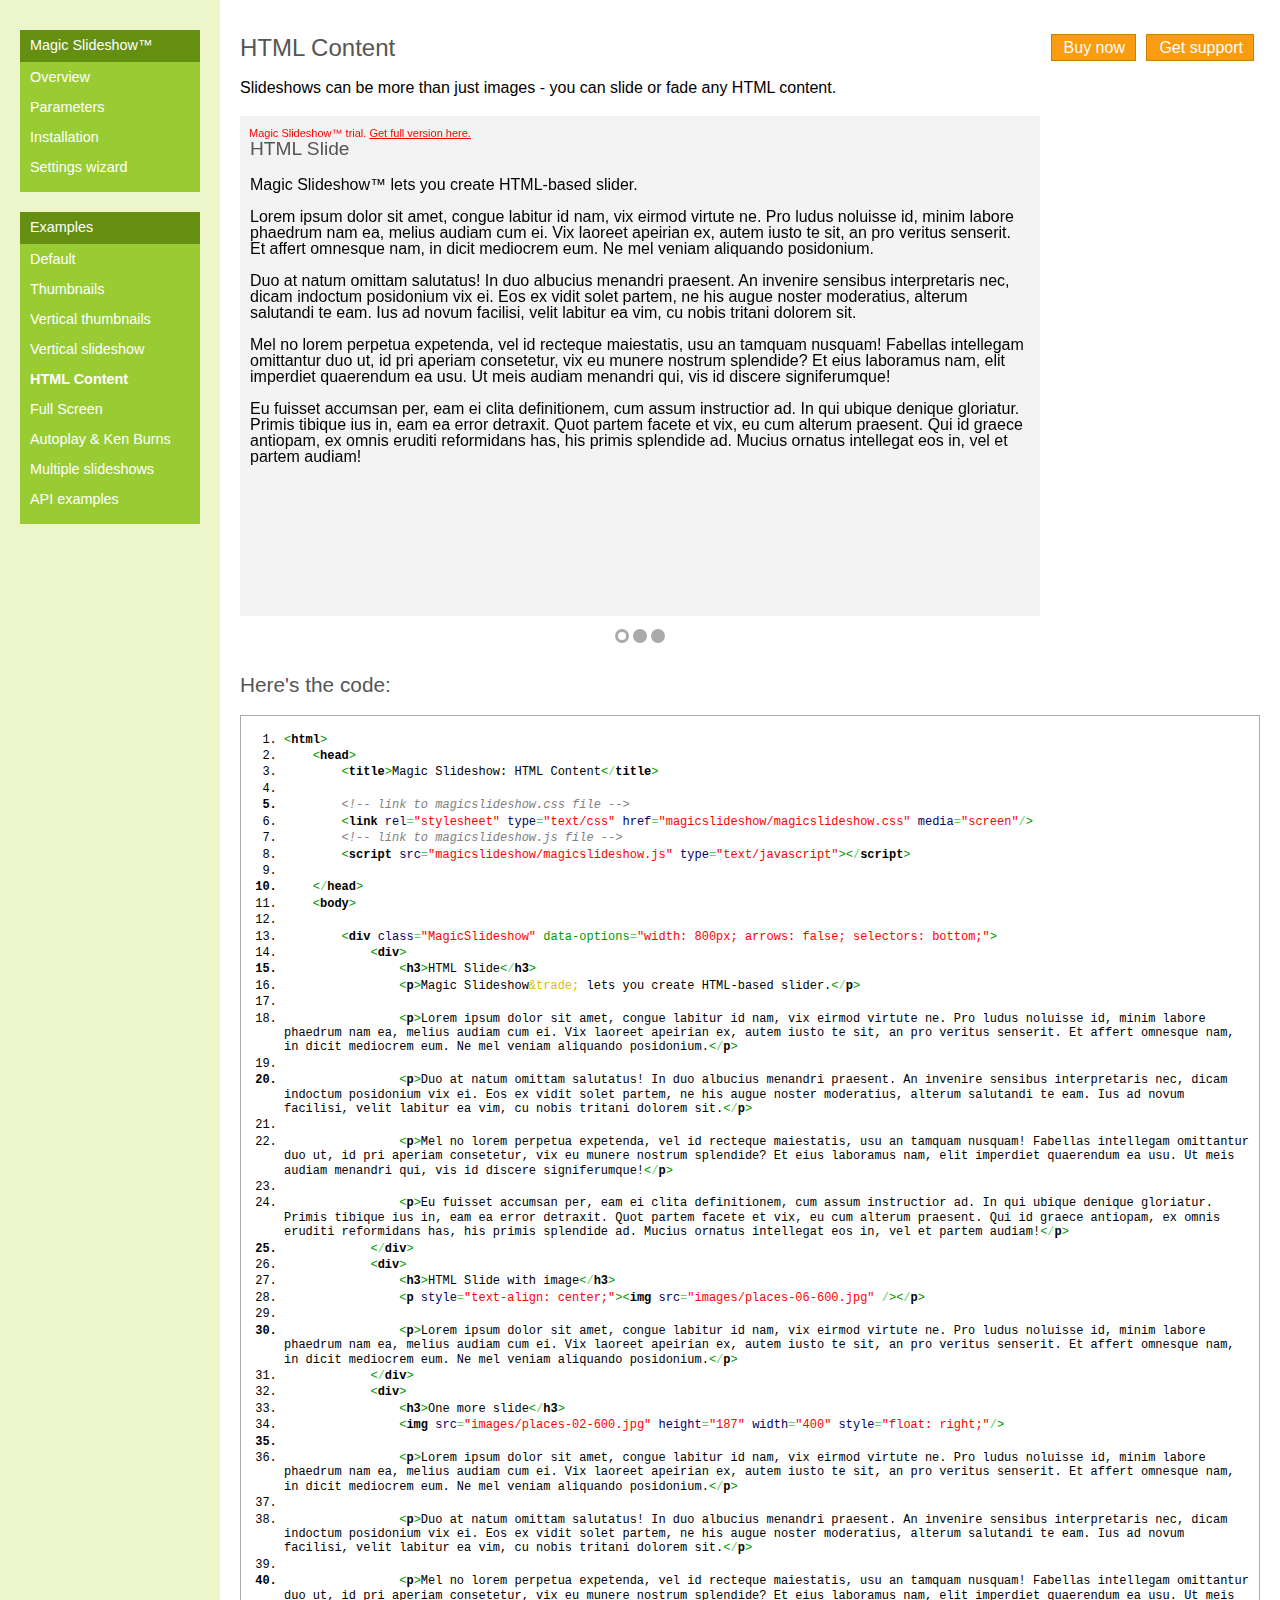
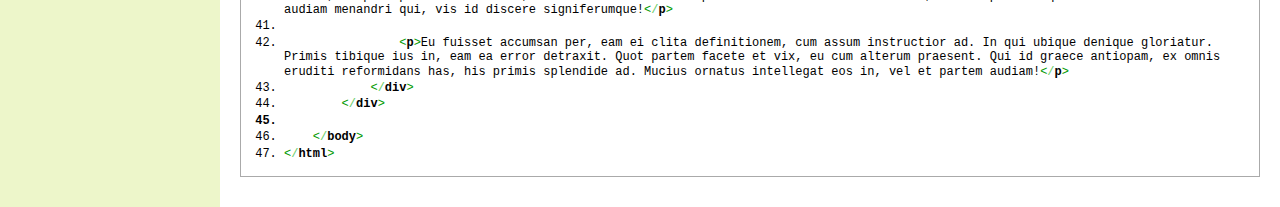
<file: magicslideshow-trial/example5.html>
<!DOCTYPE html>
<html>
<head>
    <meta charset="utf-8">
    <title>Magic Slideshow: HTML Content</title>
    <style type="text/css"><!--
        body {background:#fff; margin:0; padding:0; font-size: 100%;}
        body, td {font-family:"Lucida Grande", Tahoma, Arial, Verdana, sans-serif; line-height: 1.5em;}
        h1 {font-size:1.5em; font-weight:normal; color:#555;}
        h2 {font-size:1.3em; font-weight:normal; color:#555;}
        h2.caption {margin: 2.5em 0 0;}
        h3 {font-size:1.2em; font-weight:normal; color:#555;}
        a { outline: none; }
        acronym { border-bottom: 1px dotted #666; cursor: help; }
        table {margin:0; padding:0; border-collapse: collapse;}
        th {background:#CCC; text-align: left; padding: 2px 4px; font-weight: normal;}
        td {vertical-align: top; border: 1px;}
        img { border:0; }
        .leftcol {background:#EDF6CA; padding: 20px;}
        .nav {width: 180px;}
        .nav h2 {background: #658F11; margin:10px 0 0 0; padding: 3px 3px 5px 10px; font-size: 0.9em; color:#FFF;}
        .nav ul {list-style-type: none; padding: 0 0 10px 0; margin:0 0 20px; background:#99CC33;}
        .nav li a {text-decoration: none; display: block; padding: 3px 3px 3px 10px; margin: 0; font-size: 0.9em; color:#FFF; zoom: 1;}
        .nav li a:hover {background: #B5DF61;}
        .active {font-weight: bold;}
        .arrow {text-align: right;}
        .menuTd a {color:#fff; font-weight:bold;}
        code, .code {font-size:12px; line-height:18px; margin:10px 0; display:block; padding:3px; border:1px solid #aaa;}
        code {padding: 3px 10px;}
        .source {
            font-size: 1em;
            margin: 0.5em 0 1em 0;
            padding: 0 10px 0 20px;
            border: 1px solid #c3c38a;
            border-left-width: 4px;
            background: #ffffb2;
        }
        .source.tiny { max-width: 500px; }
        .source p { border-color: #e1e19e; word-wrap: break-word; }
        span.r {color:red;}
        span.g {color:green;}
        span.b {color:blue;}

        table.tbl { background: #aaa; margin-bottom: 20px; font-size: 0.9em; border: 1px solid #999; }
        .tbl th, .tbl td { background: #c0c0c0; padding: 4px 8px 4px 16px; }
         .tbl td { background: #fff; vertical-align: top; border-bottom: 1px #999 solid; }
        .tbl .tr2 td { background: #f2f2f2; }
        .tbl tr.odd td { background: #f3f3f3; }

        caption {text-align: left; padding: 4px 12px; background: #999; color: #fff; font-size: 1.1em; margin: 0 0 0 -1px;}
        caption a {color: #fff; padding: 2px;}
        caption a:hover {background:#FFF; color: #999;}

        .mtbl {width:100%; height:100%;}
        .rTd {padding:20px; width:100%;}
        div.exmpl {margin:0 0 5px 0; font-weight:bold;}
        .html4strict {border:1px solid #AAAAAA; display:block; font-size:12px; line-height:18px; margin:10px 0pt; padding:3px;}
        .html4strict .de1, .html4strict .de2 {font: normal normal 1em/1.2em monospace; margin:0; padding:0; background:none; vertical-align:top;}
        .html4strict {font-family:monospace;}
        .html4strict .imp {font-weight: bold; color: red;}
        .html4strict li, .html4strict .li1 {font-weight: normal; vertical-align:top;}
        .html4strict .ln {width:1px; text-align:right; margin:0; padding:0 2px; vertical-align:top;}
        .html4strict .li2 {font-weight: bold; vertical-align:top;}
        .html4strict .kw2 {color: #000000; font-weight: bold;}
        .html4strict .kw3 {color: #000066;}
        .html4strict .es0 {color: #000099; font-weight: bold;}
        .html4strict .br0 {color: #66cc66;}
        .html4strict .sy0 {color: #66cc66;}
        .html4strict .st0 {color: #ff0000;}
        .html4strict .nu0 {color: #cc66cc;}
        .html4strict .sc-1 {color: #808080; font-style: italic;}
        .html4strict .sc0 {color: #00bbdd;}
        .html4strict .sc1 {color: #ddbb00;}
        .html4strict .sc2 {color: #009900;}
        .html4strict .ln-xtra, .html4strict li.ln-xtra, .html4strict div.ln-xtra {background-color: #ffc;}
        .html4strict span.xtra {display:block;}

        p.buttons {float: right; margin: -40px 0px 10px 0}
        p.buttons a {
                background: #FA9C0F; padding: 4px 10px 4px 12px;
                margin-right: 6px; font-size: 1em; color:#fff; text-decoration: none;
                line-height: 1em;outline: none; border: 1px solid #CF7E00
        }
        p.buttons a:hover {background: #FFBA4F}

        table.params {background:#aaa; margin-bottom: 20px; font-size: 0.9em; border: 1px solid #999;}
        .params th {background:#fff; padding:4px 8px 4px 16px;}
        .params td {background:#fff; padding:4px 8px 4px 16px; vertical-align:top; text-alilgn: left; border-bottom: 1px #f0f0f0 solid; }
        .params .sline, .params .sline td {background:#eee;}
        .params td.name { font-weight: bold; white-space: nowrap; }
        .params td.options { white-space: nowrap; }
        .params td .new { color: red; font-weight: bold; }
        .params .last td { border-bottom: 0; }
        .params th.caption { background: #c0c0c0; padding: 6px 10px; font-weight: normal; font-size: 125%; }
        .params .header th {border-bottom: 1px solid #ccc;}

        .comment { color:#999;}
        .clear {clear:both;height:0;font-size:0;line-height:0;}

        ul.carts { list-style:none; margin:0 0 0 0; padding:0; }
        ul.carts li { display:block; margin: 0 10px 0 0; float:left;}
        ul.carts li a { border:2px solid #FFFFFF; display:block; line-height:0; font-size:0; }
        ul.carts li a:hover { border:2px solid #93be1c; }
        ul.carts li a span { border:4px solid #FFFFFF; border-right-width:6px; border-left-width:6px; display:block; width:80px; height:20px; text-indent:-5000px; background-image:url(images/platforms.jpg); line-height:0; font-size:0; }

        .we span { background-position:0 -617px; }
        .eb span { background-position:0 -597px; }
        .vm span { background-position:0 -20px; }
        .xt span { background-position:0 -40px; }
        .oc span { background-position:0 -60px; }
        .xc span { background-position:0 -80px; }
        .wp span { background-position:0 -100px; }
        .gl span { background-position:0 -120px; }
        .dp span { background-position:0 -140px; }
        .zc span { background-position:0 -160px; }
        .ma span { background-position:0 -180px; }
        .ns span { background-position:0 -200px; }
        .cc span { background-position:0 -220px; }
        .cl span { background-position:0 -240px; }
        .wy span { background-position:0 -260px; }
        .cs span { background-position:0 -280px; }
        .et span { background-position:0 -300px; }
        .ox span { background-position:0 -320px; }
        .om span { background-position:0 -340px; }
        .ps span { background-position:0 -360px; }
        .rs span { background-position:0 -997px; }
        .asp span { background-position:0 -897px; }
        .blv span { background-position:0 -917px; }
        .ltc span { background-position:0 -937px; }
        .mmr span { background-position:0 -957px; }
        .sf span { background-position:0 -977px; }
        .op span { background-position:0 -637px; }
        .vt span { background-position:0 -657px; }
        .dp5 span { background-position:0 -677px; }
        .dp6 span { background-position:0 -697px; }
        .dp7 span { background-position:0 -717px; }
        .jm1 span { background-position:0 -737px; }
        .jm15 span { background-position:0 -757px; }
        .jm16 span { background-position:0 -817px; }
        .oc2 span { background-position:0 -777px; }
        .oc3 span { background-position:0 -797px; }
        .gl2 span { background-position:0 -857px; }
        .gl3 span { background-position:0 -877px; }
        .av span { background-position:0 -837px; }

        .js span { background-position:0 -1117px; }
        .ek span { background-position:0 -1137px; }
        .cs2 span { background-position:0 -1157px; }
        .cs3 span { background-position:0 -1177px; }
        .cc34 span { background-position:0 -1037px; }
        .cc5 span { background-position:0 -1057px; }
        .vm1 span { background-position:0 -1077px; }
        .vm2 span { background-position:0 -1097px; }
        .wc span { background-position: 0 -1197px; }
    --></style>

    
        <!-- link to magicslideshow.css file -->
        <link rel="stylesheet" type="text/css" href="magicslideshow/magicslideshow.css" media="screen"/>
		<!-- link to magicslideshow.js file -->
		<script src="magicslideshow/magicslideshow.js" type="text/javascript"></script>
		
</head>
<body>
<table class="mtbl">
<tr>
    <td class="leftcol">
        <div class="nav">
            <h2>Magic Slideshow&#8482;</h2>
            <ul>
                <li><a  href="index.html">Overview</a></li>
                <li><a  href="parameters.html">Parameters</a></li>
                <li><a  href="installation.html">Installation</a></li>
                <li><a  href="wizard.html">Settings wizard</a></li>
            </ul>
        </div>
        <div class="nav">
            <h2>Examples</h2>
            <ul>
                <li><a  href="example1.html">Default</a></li>
                <li><a  href="example2.html">Thumbnails</a></li>
                <li><a  href="example3.html">Vertical thumbnails</a></li>
                <li><a  href="example4.html">Vertical slideshow</a></li>
                <li><a class="active" href="example5.html">HTML Content</a></li>
                <li><a  href="example6.html">Full Screen</a></li>
                <li><a  href="example7.html">Autoplay &amp; Ken Burns</a></li>
                <li><a  href="example8.html">Multiple slideshows</a></li>
                <li><a  href="example9.html">API examples</a></li>
            </ul>
        </div>
    </td>
    <td class="rTd">
        <h1>HTML Content</h1>
        <p class="buttons"><a href="http://www.magictoolbox.com/buy/magicslideshow/">Buy now</a> <a href="http://www.magictoolbox.com/support/">Get support</a></p>
        <p>Slideshows can be more than just images - you can slide or fade any HTML content.</p>

        
        <div class="MagicSlideshow" data-options="width: 800px; arrows: false; selectors: bottom;">
            <div>
                <h3>HTML Slide</h3>
                <p>Magic Slideshow&trade; lets you create HTML-based slider.</p>

                <p>Lorem ipsum dolor sit amet, congue labitur id nam, vix eirmod virtute ne. Pro ludus noluisse id, minim labore phaedrum nam ea, melius audiam cum ei. Vix laoreet apeirian ex, autem iusto te sit, an pro veritus senserit. Et affert omnesque nam, in dicit mediocrem eum. Ne mel veniam aliquando posidonium.</p>

                <p>Duo at natum omittam salutatus! In duo albucius menandri praesent. An invenire sensibus interpretaris nec, dicam indoctum posidonium vix ei. Eos ex vidit solet partem, ne his augue noster moderatius, alterum salutandi te eam. Ius ad novum facilisi, velit labitur ea vim, cu nobis tritani dolorem sit.</p>

                <p>Mel no lorem perpetua expetenda, vel id recteque maiestatis, usu an tamquam nusquam! Fabellas intellegam omittantur duo ut, id pri aperiam consetetur, vix eu munere nostrum splendide? Et eius laboramus nam, elit imperdiet quaerendum ea usu. Ut meis audiam menandri qui, vis id discere signiferumque!</p>

                <p>Eu fuisset accumsan per, eam ei clita definitionem, cum assum instructior ad. In qui ubique denique gloriatur. Primis tibique ius in, eam ea error detraxit. Quot partem facete et vix, eu cum alterum praesent. Qui id graece antiopam, ex omnis eruditi reformidans has, his primis splendide ad. Mucius ornatus intellegat eos in, vel et partem audiam!</p>
            </div>
            <div>
                <h3>HTML Slide with image</h3>
                <p style="text-align: center;"><img src="images/places-06-600.jpg" /></p>

                <p>Lorem ipsum dolor sit amet, congue labitur id nam, vix eirmod virtute ne. Pro ludus noluisse id, minim labore phaedrum nam ea, melius audiam cum ei. Vix laoreet apeirian ex, autem iusto te sit, an pro veritus senserit. Et affert omnesque nam, in dicit mediocrem eum. Ne mel veniam aliquando posidonium.</p>
            </div>
            <div>
                <h3>One more slide</h3>
                <img src="images/places-02-600.jpg" height="187" width="400" style="float: right;"/>

                <p>Lorem ipsum dolor sit amet, congue labitur id nam, vix eirmod virtute ne. Pro ludus noluisse id, minim labore phaedrum nam ea, melius audiam cum ei. Vix laoreet apeirian ex, autem iusto te sit, an pro veritus senserit. Et affert omnesque nam, in dicit mediocrem eum. Ne mel veniam aliquando posidonium.</p>

                <p>Duo at natum omittam salutatus! In duo albucius menandri praesent. An invenire sensibus interpretaris nec, dicam indoctum posidonium vix ei. Eos ex vidit solet partem, ne his augue noster moderatius, alterum salutandi te eam. Ius ad novum facilisi, velit labitur ea vim, cu nobis tritani dolorem sit.</p>

                <p>Mel no lorem perpetua expetenda, vel id recteque maiestatis, usu an tamquam nusquam! Fabellas intellegam omittantur duo ut, id pri aperiam consetetur, vix eu munere nostrum splendide? Et eius laboramus nam, elit imperdiet quaerendum ea usu. Ut meis audiam menandri qui, vis id discere signiferumque!</p>

                <p>Eu fuisset accumsan per, eam ei clita definitionem, cum assum instructior ad. In qui ubique denique gloriatur. Primis tibique ius in, eam ea error detraxit. Quot partem facete et vix, eu cum alterum praesent. Qui id graece antiopam, ex omnis eruditi reformidans has, his primis splendide ad. Mucius ornatus intellegat eos in, vel et partem audiam!</p>
            </div>
        </div>
		
        <h2>Here's the code:</h2>
        <div id="example-source-code">
        <div class="html4strict" style="font-family:monospace;"><ol><li style="font-weight: normal; vertical-align:top;"><div style="font: normal normal 1em/1.2em monospace; margin:0; padding:0; background:none; vertical-align:top;"><span style="color: #009900;">&lt;<span style="color: #000000; font-weight: bold;">html</span>&gt;</span></div></li>
<li style="font-weight: normal; vertical-align:top;"><div style="font: normal normal 1em/1.2em monospace; margin:0; padding:0; background:none; vertical-align:top;">&nbsp; &nbsp; <span style="color: #009900;">&lt;<span style="color: #000000; font-weight: bold;">head</span>&gt;</span></div></li>
<li style="font-weight: normal; vertical-align:top;"><div style="font: normal normal 1em/1.2em monospace; margin:0; padding:0; background:none; vertical-align:top;">&nbsp; &nbsp; &nbsp; &nbsp; <span style="color: #009900;">&lt;<span style="color: #000000; font-weight: bold;">title</span>&gt;</span>Magic Slideshow: HTML Content<span style="color: #009900;">&lt;<span style="color: #66cc66;">/</span><span style="color: #000000; font-weight: bold;">title</span>&gt;</span></div></li>
<li style="font-weight: normal; vertical-align:top;"><div style="font: normal normal 1em/1.2em monospace; margin:0; padding:0; background:none; vertical-align:top;">&nbsp; &nbsp; &nbsp; &nbsp; </div></li>
<li style="font-weight: bold; vertical-align:top;"><div style="font: normal normal 1em/1.2em monospace; margin:0; padding:0; background:none; vertical-align:top;">&nbsp; &nbsp; &nbsp; &nbsp; <span style="color: #808080; font-style: italic;">&lt;!-- link to magicslideshow.css file --&gt;</span></div></li>
<li style="font-weight: normal; vertical-align:top;"><div style="font: normal normal 1em/1.2em monospace; margin:0; padding:0; background:none; vertical-align:top;">&nbsp; &nbsp; &nbsp; &nbsp; <span style="color: #009900;">&lt;<span style="color: #000000; font-weight: bold;">link</span> <span style="color: #000066;">rel</span><span style="color: #66cc66;">=</span><span style="color: #ff0000;">&quot;stylesheet&quot;</span> <span style="color: #000066;">type</span><span style="color: #66cc66;">=</span><span style="color: #ff0000;">&quot;text/css&quot;</span> <span style="color: #000066;">href</span><span style="color: #66cc66;">=</span><span style="color: #ff0000;">&quot;magicslideshow/magicslideshow.css&quot;</span> <span style="color: #000066;">media</span><span style="color: #66cc66;">=</span><span style="color: #ff0000;">&quot;screen&quot;</span><span style="color: #66cc66;">/</span>&gt;</span></div></li>
<li style="font-weight: normal; vertical-align:top;"><div style="font: normal normal 1em/1.2em monospace; margin:0; padding:0; background:none; vertical-align:top;">&nbsp; &nbsp; &nbsp; &nbsp; <span style="color: #808080; font-style: italic;">&lt;!-- link to magicslideshow.js file --&gt;</span></div></li>
<li style="font-weight: normal; vertical-align:top;"><div style="font: normal normal 1em/1.2em monospace; margin:0; padding:0; background:none; vertical-align:top;">&nbsp; &nbsp; &nbsp; &nbsp; <span style="color: #009900;">&lt;<span style="color: #000000; font-weight: bold;">script</span> <span style="color: #000066;">src</span><span style="color: #66cc66;">=</span><span style="color: #ff0000;">&quot;magicslideshow/magicslideshow.js&quot;</span> <span style="color: #000066;">type</span><span style="color: #66cc66;">=</span><span style="color: #ff0000;">&quot;text/javascript&quot;</span>&gt;&lt;<span style="color: #66cc66;">/</span><span style="color: #000000; font-weight: bold;">script</span>&gt;</span></div></li>
<li style="font-weight: normal; vertical-align:top;"><div style="font: normal normal 1em/1.2em monospace; margin:0; padding:0; background:none; vertical-align:top;">&nbsp; &nbsp; &nbsp; &nbsp; </div></li>
<li style="font-weight: bold; vertical-align:top;"><div style="font: normal normal 1em/1.2em monospace; margin:0; padding:0; background:none; vertical-align:top;">&nbsp; &nbsp; <span style="color: #009900;">&lt;<span style="color: #66cc66;">/</span><span style="color: #000000; font-weight: bold;">head</span>&gt;</span></div></li>
<li style="font-weight: normal; vertical-align:top;"><div style="font: normal normal 1em/1.2em monospace; margin:0; padding:0; background:none; vertical-align:top;">&nbsp; &nbsp; <span style="color: #009900;">&lt;<span style="color: #000000; font-weight: bold;">body</span>&gt;</span></div></li>
<li style="font-weight: normal; vertical-align:top;"><div style="font: normal normal 1em/1.2em monospace; margin:0; padding:0; background:none; vertical-align:top;">&nbsp; &nbsp; &nbsp; &nbsp; </div></li>
<li style="font-weight: normal; vertical-align:top;"><div style="font: normal normal 1em/1.2em monospace; margin:0; padding:0; background:none; vertical-align:top;">&nbsp; &nbsp; &nbsp; &nbsp; <span style="color: #009900;">&lt;<span style="color: #000000; font-weight: bold;">div</span> <span style="color: #000066;">class</span><span style="color: #66cc66;">=</span><span style="color: #ff0000;">&quot;MagicSlideshow&quot;</span> data-options<span style="color: #66cc66;">=</span><span style="color: #ff0000;">&quot;width: 800px; arrows: false; selectors: bottom;&quot;</span>&gt;</span></div></li>
<li style="font-weight: normal; vertical-align:top;"><div style="font: normal normal 1em/1.2em monospace; margin:0; padding:0; background:none; vertical-align:top;">&nbsp; &nbsp; &nbsp; &nbsp; &nbsp; &nbsp; <span style="color: #009900;">&lt;<span style="color: #000000; font-weight: bold;">div</span>&gt;</span></div></li>
<li style="font-weight: bold; vertical-align:top;"><div style="font: normal normal 1em/1.2em monospace; margin:0; padding:0; background:none; vertical-align:top;">&nbsp; &nbsp; &nbsp; &nbsp; &nbsp; &nbsp; &nbsp; &nbsp; <span style="color: #009900;">&lt;<span style="color: #000000; font-weight: bold;">h3</span>&gt;</span>HTML Slide<span style="color: #009900;">&lt;<span style="color: #66cc66;">/</span><span style="color: #000000; font-weight: bold;">h3</span>&gt;</span></div></li>
<li style="font-weight: normal; vertical-align:top;"><div style="font: normal normal 1em/1.2em monospace; margin:0; padding:0; background:none; vertical-align:top;">&nbsp; &nbsp; &nbsp; &nbsp; &nbsp; &nbsp; &nbsp; &nbsp; <span style="color: #009900;">&lt;<span style="color: #000000; font-weight: bold;">p</span>&gt;</span>Magic Slideshow<span style="color: #ddbb00;">&amp;trade;</span> lets you create HTML-based slider.<span style="color: #009900;">&lt;<span style="color: #66cc66;">/</span><span style="color: #000000; font-weight: bold;">p</span>&gt;</span></div></li>
<li style="font-weight: normal; vertical-align:top;"><div style="font: normal normal 1em/1.2em monospace; margin:0; padding:0; background:none; vertical-align:top;">&nbsp;</div></li>
<li style="font-weight: normal; vertical-align:top;"><div style="font: normal normal 1em/1.2em monospace; margin:0; padding:0; background:none; vertical-align:top;">&nbsp; &nbsp; &nbsp; &nbsp; &nbsp; &nbsp; &nbsp; &nbsp; <span style="color: #009900;">&lt;<span style="color: #000000; font-weight: bold;">p</span>&gt;</span>Lorem ipsum dolor sit amet, congue labitur id nam, vix eirmod virtute ne. Pro ludus noluisse id, minim labore phaedrum nam ea, melius audiam cum ei. Vix laoreet apeirian ex, autem iusto te sit, an pro veritus senserit. Et affert omnesque nam, in dicit mediocrem eum. Ne mel veniam aliquando posidonium.<span style="color: #009900;">&lt;<span style="color: #66cc66;">/</span><span style="color: #000000; font-weight: bold;">p</span>&gt;</span></div></li>
<li style="font-weight: normal; vertical-align:top;"><div style="font: normal normal 1em/1.2em monospace; margin:0; padding:0; background:none; vertical-align:top;">&nbsp;</div></li>
<li style="font-weight: bold; vertical-align:top;"><div style="font: normal normal 1em/1.2em monospace; margin:0; padding:0; background:none; vertical-align:top;">&nbsp; &nbsp; &nbsp; &nbsp; &nbsp; &nbsp; &nbsp; &nbsp; <span style="color: #009900;">&lt;<span style="color: #000000; font-weight: bold;">p</span>&gt;</span>Duo at natum omittam salutatus! In duo albucius menandri praesent. An invenire sensibus interpretaris nec, dicam indoctum posidonium vix ei. Eos ex vidit solet partem, ne his augue noster moderatius, alterum salutandi te eam. Ius ad novum facilisi, velit labitur ea vim, cu nobis tritani dolorem sit.<span style="color: #009900;">&lt;<span style="color: #66cc66;">/</span><span style="color: #000000; font-weight: bold;">p</span>&gt;</span></div></li>
<li style="font-weight: normal; vertical-align:top;"><div style="font: normal normal 1em/1.2em monospace; margin:0; padding:0; background:none; vertical-align:top;">&nbsp;</div></li>
<li style="font-weight: normal; vertical-align:top;"><div style="font: normal normal 1em/1.2em monospace; margin:0; padding:0; background:none; vertical-align:top;">&nbsp; &nbsp; &nbsp; &nbsp; &nbsp; &nbsp; &nbsp; &nbsp; <span style="color: #009900;">&lt;<span style="color: #000000; font-weight: bold;">p</span>&gt;</span>Mel no lorem perpetua expetenda, vel id recteque maiestatis, usu an tamquam nusquam! Fabellas intellegam omittantur duo ut, id pri aperiam consetetur, vix eu munere nostrum splendide? Et eius laboramus nam, elit imperdiet quaerendum ea usu. Ut meis audiam menandri qui, vis id discere signiferumque!<span style="color: #009900;">&lt;<span style="color: #66cc66;">/</span><span style="color: #000000; font-weight: bold;">p</span>&gt;</span></div></li>
<li style="font-weight: normal; vertical-align:top;"><div style="font: normal normal 1em/1.2em monospace; margin:0; padding:0; background:none; vertical-align:top;">&nbsp;</div></li>
<li style="font-weight: normal; vertical-align:top;"><div style="font: normal normal 1em/1.2em monospace; margin:0; padding:0; background:none; vertical-align:top;">&nbsp; &nbsp; &nbsp; &nbsp; &nbsp; &nbsp; &nbsp; &nbsp; <span style="color: #009900;">&lt;<span style="color: #000000; font-weight: bold;">p</span>&gt;</span>Eu fuisset accumsan per, eam ei clita definitionem, cum assum instructior ad. In qui ubique denique gloriatur. Primis tibique ius in, eam ea error detraxit. Quot partem facete et vix, eu cum alterum praesent. Qui id graece antiopam, ex omnis eruditi reformidans has, his primis splendide ad. Mucius ornatus intellegat eos in, vel et partem audiam!<span style="color: #009900;">&lt;<span style="color: #66cc66;">/</span><span style="color: #000000; font-weight: bold;">p</span>&gt;</span></div></li>
<li style="font-weight: bold; vertical-align:top;"><div style="font: normal normal 1em/1.2em monospace; margin:0; padding:0; background:none; vertical-align:top;">&nbsp; &nbsp; &nbsp; &nbsp; &nbsp; &nbsp; <span style="color: #009900;">&lt;<span style="color: #66cc66;">/</span><span style="color: #000000; font-weight: bold;">div</span>&gt;</span></div></li>
<li style="font-weight: normal; vertical-align:top;"><div style="font: normal normal 1em/1.2em monospace; margin:0; padding:0; background:none; vertical-align:top;">&nbsp; &nbsp; &nbsp; &nbsp; &nbsp; &nbsp; <span style="color: #009900;">&lt;<span style="color: #000000; font-weight: bold;">div</span>&gt;</span></div></li>
<li style="font-weight: normal; vertical-align:top;"><div style="font: normal normal 1em/1.2em monospace; margin:0; padding:0; background:none; vertical-align:top;">&nbsp; &nbsp; &nbsp; &nbsp; &nbsp; &nbsp; &nbsp; &nbsp; <span style="color: #009900;">&lt;<span style="color: #000000; font-weight: bold;">h3</span>&gt;</span>HTML Slide with image<span style="color: #009900;">&lt;<span style="color: #66cc66;">/</span><span style="color: #000000; font-weight: bold;">h3</span>&gt;</span></div></li>
<li style="font-weight: normal; vertical-align:top;"><div style="font: normal normal 1em/1.2em monospace; margin:0; padding:0; background:none; vertical-align:top;">&nbsp; &nbsp; &nbsp; &nbsp; &nbsp; &nbsp; &nbsp; &nbsp; <span style="color: #009900;">&lt;<span style="color: #000000; font-weight: bold;">p</span> <span style="color: #000066;">style</span><span style="color: #66cc66;">=</span><span style="color: #ff0000;">&quot;text-align: center;&quot;</span>&gt;&lt;<span style="color: #000000; font-weight: bold;">img</span> <span style="color: #000066;">src</span><span style="color: #66cc66;">=</span><span style="color: #ff0000;">&quot;images/places-06-600.jpg&quot;</span> <span style="color: #66cc66;">/</span>&gt;&lt;<span style="color: #66cc66;">/</span><span style="color: #000000; font-weight: bold;">p</span>&gt;</span></div></li>
<li style="font-weight: normal; vertical-align:top;"><div style="font: normal normal 1em/1.2em monospace; margin:0; padding:0; background:none; vertical-align:top;">&nbsp;</div></li>
<li style="font-weight: bold; vertical-align:top;"><div style="font: normal normal 1em/1.2em monospace; margin:0; padding:0; background:none; vertical-align:top;">&nbsp; &nbsp; &nbsp; &nbsp; &nbsp; &nbsp; &nbsp; &nbsp; <span style="color: #009900;">&lt;<span style="color: #000000; font-weight: bold;">p</span>&gt;</span>Lorem ipsum dolor sit amet, congue labitur id nam, vix eirmod virtute ne. Pro ludus noluisse id, minim labore phaedrum nam ea, melius audiam cum ei. Vix laoreet apeirian ex, autem iusto te sit, an pro veritus senserit. Et affert omnesque nam, in dicit mediocrem eum. Ne mel veniam aliquando posidonium.<span style="color: #009900;">&lt;<span style="color: #66cc66;">/</span><span style="color: #000000; font-weight: bold;">p</span>&gt;</span></div></li>
<li style="font-weight: normal; vertical-align:top;"><div style="font: normal normal 1em/1.2em monospace; margin:0; padding:0; background:none; vertical-align:top;">&nbsp; &nbsp; &nbsp; &nbsp; &nbsp; &nbsp; <span style="color: #009900;">&lt;<span style="color: #66cc66;">/</span><span style="color: #000000; font-weight: bold;">div</span>&gt;</span></div></li>
<li style="font-weight: normal; vertical-align:top;"><div style="font: normal normal 1em/1.2em monospace; margin:0; padding:0; background:none; vertical-align:top;">&nbsp; &nbsp; &nbsp; &nbsp; &nbsp; &nbsp; <span style="color: #009900;">&lt;<span style="color: #000000; font-weight: bold;">div</span>&gt;</span></div></li>
<li style="font-weight: normal; vertical-align:top;"><div style="font: normal normal 1em/1.2em monospace; margin:0; padding:0; background:none; vertical-align:top;">&nbsp; &nbsp; &nbsp; &nbsp; &nbsp; &nbsp; &nbsp; &nbsp; <span style="color: #009900;">&lt;<span style="color: #000000; font-weight: bold;">h3</span>&gt;</span>One more slide<span style="color: #009900;">&lt;<span style="color: #66cc66;">/</span><span style="color: #000000; font-weight: bold;">h3</span>&gt;</span></div></li>
<li style="font-weight: normal; vertical-align:top;"><div style="font: normal normal 1em/1.2em monospace; margin:0; padding:0; background:none; vertical-align:top;">&nbsp; &nbsp; &nbsp; &nbsp; &nbsp; &nbsp; &nbsp; &nbsp; <span style="color: #009900;">&lt;<span style="color: #000000; font-weight: bold;">img</span> <span style="color: #000066;">src</span><span style="color: #66cc66;">=</span><span style="color: #ff0000;">&quot;images/places-02-600.jpg&quot;</span> <span style="color: #000066;">height</span><span style="color: #66cc66;">=</span><span style="color: #ff0000;">&quot;187&quot;</span> <span style="color: #000066;">width</span><span style="color: #66cc66;">=</span><span style="color: #ff0000;">&quot;400&quot;</span> <span style="color: #000066;">style</span><span style="color: #66cc66;">=</span><span style="color: #ff0000;">&quot;float: right;&quot;</span><span style="color: #66cc66;">/</span>&gt;</span></div></li>
<li style="font-weight: bold; vertical-align:top;"><div style="font: normal normal 1em/1.2em monospace; margin:0; padding:0; background:none; vertical-align:top;">&nbsp;</div></li>
<li style="font-weight: normal; vertical-align:top;"><div style="font: normal normal 1em/1.2em monospace; margin:0; padding:0; background:none; vertical-align:top;">&nbsp; &nbsp; &nbsp; &nbsp; &nbsp; &nbsp; &nbsp; &nbsp; <span style="color: #009900;">&lt;<span style="color: #000000; font-weight: bold;">p</span>&gt;</span>Lorem ipsum dolor sit amet, congue labitur id nam, vix eirmod virtute ne. Pro ludus noluisse id, minim labore phaedrum nam ea, melius audiam cum ei. Vix laoreet apeirian ex, autem iusto te sit, an pro veritus senserit. Et affert omnesque nam, in dicit mediocrem eum. Ne mel veniam aliquando posidonium.<span style="color: #009900;">&lt;<span style="color: #66cc66;">/</span><span style="color: #000000; font-weight: bold;">p</span>&gt;</span></div></li>
<li style="font-weight: normal; vertical-align:top;"><div style="font: normal normal 1em/1.2em monospace; margin:0; padding:0; background:none; vertical-align:top;">&nbsp;</div></li>
<li style="font-weight: normal; vertical-align:top;"><div style="font: normal normal 1em/1.2em monospace; margin:0; padding:0; background:none; vertical-align:top;">&nbsp; &nbsp; &nbsp; &nbsp; &nbsp; &nbsp; &nbsp; &nbsp; <span style="color: #009900;">&lt;<span style="color: #000000; font-weight: bold;">p</span>&gt;</span>Duo at natum omittam salutatus! In duo albucius menandri praesent. An invenire sensibus interpretaris nec, dicam indoctum posidonium vix ei. Eos ex vidit solet partem, ne his augue noster moderatius, alterum salutandi te eam. Ius ad novum facilisi, velit labitur ea vim, cu nobis tritani dolorem sit.<span style="color: #009900;">&lt;<span style="color: #66cc66;">/</span><span style="color: #000000; font-weight: bold;">p</span>&gt;</span></div></li>
<li style="font-weight: normal; vertical-align:top;"><div style="font: normal normal 1em/1.2em monospace; margin:0; padding:0; background:none; vertical-align:top;">&nbsp;</div></li>
<li style="font-weight: bold; vertical-align:top;"><div style="font: normal normal 1em/1.2em monospace; margin:0; padding:0; background:none; vertical-align:top;">&nbsp; &nbsp; &nbsp; &nbsp; &nbsp; &nbsp; &nbsp; &nbsp; <span style="color: #009900;">&lt;<span style="color: #000000; font-weight: bold;">p</span>&gt;</span>Mel no lorem perpetua expetenda, vel id recteque maiestatis, usu an tamquam nusquam! Fabellas intellegam omittantur duo ut, id pri aperiam consetetur, vix eu munere nostrum splendide? Et eius laboramus nam, elit imperdiet quaerendum ea usu. Ut meis audiam menandri qui, vis id discere signiferumque!<span style="color: #009900;">&lt;<span style="color: #66cc66;">/</span><span style="color: #000000; font-weight: bold;">p</span>&gt;</span></div></li>
<li style="font-weight: normal; vertical-align:top;"><div style="font: normal normal 1em/1.2em monospace; margin:0; padding:0; background:none; vertical-align:top;">&nbsp;</div></li>
<li style="font-weight: normal; vertical-align:top;"><div style="font: normal normal 1em/1.2em monospace; margin:0; padding:0; background:none; vertical-align:top;">&nbsp; &nbsp; &nbsp; &nbsp; &nbsp; &nbsp; &nbsp; &nbsp; <span style="color: #009900;">&lt;<span style="color: #000000; font-weight: bold;">p</span>&gt;</span>Eu fuisset accumsan per, eam ei clita definitionem, cum assum instructior ad. In qui ubique denique gloriatur. Primis tibique ius in, eam ea error detraxit. Quot partem facete et vix, eu cum alterum praesent. Qui id graece antiopam, ex omnis eruditi reformidans has, his primis splendide ad. Mucius ornatus intellegat eos in, vel et partem audiam!<span style="color: #009900;">&lt;<span style="color: #66cc66;">/</span><span style="color: #000000; font-weight: bold;">p</span>&gt;</span></div></li>
<li style="font-weight: normal; vertical-align:top;"><div style="font: normal normal 1em/1.2em monospace; margin:0; padding:0; background:none; vertical-align:top;">&nbsp; &nbsp; &nbsp; &nbsp; &nbsp; &nbsp; <span style="color: #009900;">&lt;<span style="color: #66cc66;">/</span><span style="color: #000000; font-weight: bold;">div</span>&gt;</span></div></li>
<li style="font-weight: normal; vertical-align:top;"><div style="font: normal normal 1em/1.2em monospace; margin:0; padding:0; background:none; vertical-align:top;">&nbsp; &nbsp; &nbsp; &nbsp; <span style="color: #009900;">&lt;<span style="color: #66cc66;">/</span><span style="color: #000000; font-weight: bold;">div</span>&gt;</span></div></li>
<li style="font-weight: bold; vertical-align:top;"><div style="font: normal normal 1em/1.2em monospace; margin:0; padding:0; background:none; vertical-align:top;">&nbsp; &nbsp; &nbsp; &nbsp; </div></li>
<li style="font-weight: normal; vertical-align:top;"><div style="font: normal normal 1em/1.2em monospace; margin:0; padding:0; background:none; vertical-align:top;">&nbsp; &nbsp; <span style="color: #009900;">&lt;<span style="color: #66cc66;">/</span><span style="color: #000000; font-weight: bold;">body</span>&gt;</span></div></li>
<li style="font-weight: normal; vertical-align:top;"><div style="font: normal normal 1em/1.2em monospace; margin:0; padding:0; background:none; vertical-align:top;"><span style="color: #009900;">&lt;<span style="color: #66cc66;">/</span><span style="color: #000000; font-weight: bold;">html</span>&gt;</span></div></li>
</ol></div>
        </div>
    </td>
</tr></table></body></html>
</file>
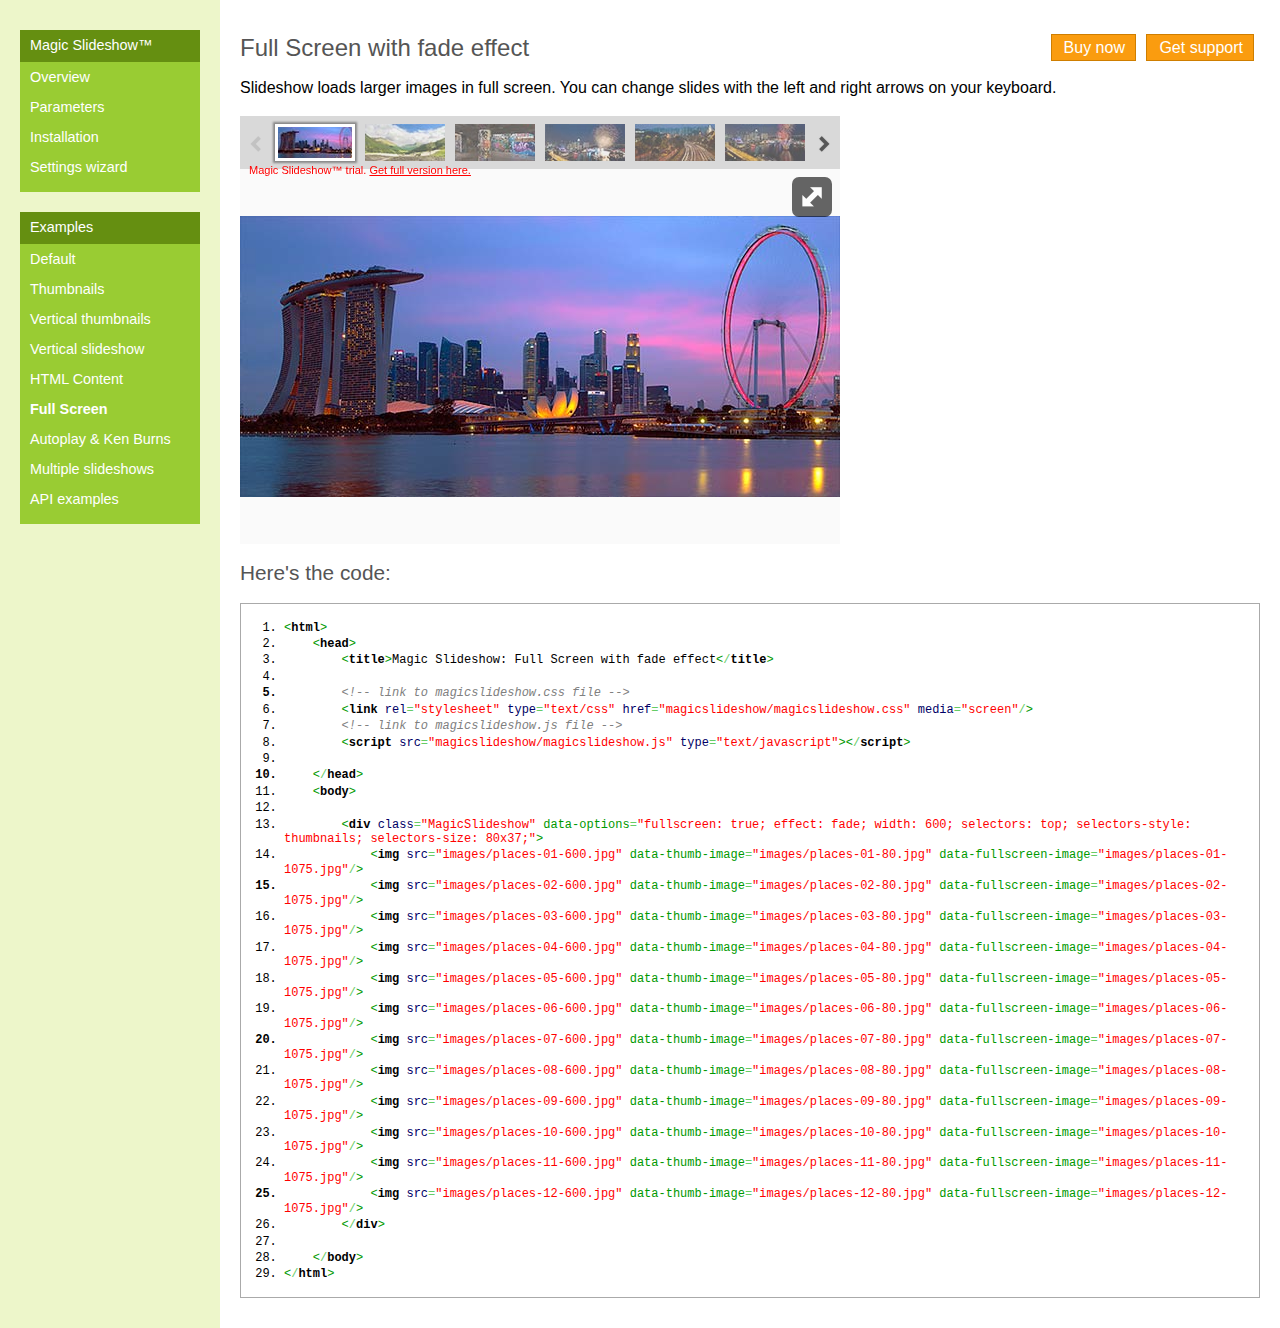
<file: magicslideshow-trial/example6.html>
<!DOCTYPE html>
<html>
<head>
    <meta charset="utf-8">
    <title>Magic Slideshow: Full Screen with fade effect</title>
    <style type="text/css"><!--
        body {background:#fff; margin:0; padding:0; font-size: 100%;}
        body, td {font-family:"Lucida Grande", Tahoma, Arial, Verdana, sans-serif; line-height: 1.5em;}
        h1 {font-size:1.5em; font-weight:normal; color:#555;}
        h2 {font-size:1.3em; font-weight:normal; color:#555;}
        h2.caption {margin: 2.5em 0 0;}
        h3 {font-size:1.2em; font-weight:normal; color:#555;}
        a { outline: none; }
        acronym { border-bottom: 1px dotted #666; cursor: help; }
        table {margin:0; padding:0; border-collapse: collapse;}
        th {background:#CCC; text-align: left; padding: 2px 4px; font-weight: normal;}
        td {vertical-align: top; border: 1px;}
        img { border:0; }
        .leftcol {background:#EDF6CA; padding: 20px;}
        .nav {width: 180px;}
        .nav h2 {background: #658F11; margin:10px 0 0 0; padding: 3px 3px 5px 10px; font-size: 0.9em; color:#FFF;}
        .nav ul {list-style-type: none; padding: 0 0 10px 0; margin:0 0 20px; background:#99CC33;}
        .nav li a {text-decoration: none; display: block; padding: 3px 3px 3px 10px; margin: 0; font-size: 0.9em; color:#FFF; zoom: 1;}
        .nav li a:hover {background: #B5DF61;}
        .active {font-weight: bold;}
        .arrow {text-align: right;}
        .menuTd a {color:#fff; font-weight:bold;}
        code, .code {font-size:12px; line-height:18px; margin:10px 0; display:block; padding:3px; border:1px solid #aaa;}
        code {padding: 3px 10px;}
        .source {
            font-size: 1em;
            margin: 0.5em 0 1em 0;
            padding: 0 10px 0 20px;
            border: 1px solid #c3c38a;
            border-left-width: 4px;
            background: #ffffb2;
        }
        .source.tiny { max-width: 500px; }
        .source p { border-color: #e1e19e; word-wrap: break-word; }
        span.r {color:red;}
        span.g {color:green;}
        span.b {color:blue;}

        table.tbl { background: #aaa; margin-bottom: 20px; font-size: 0.9em; border: 1px solid #999; }
        .tbl th, .tbl td { background: #c0c0c0; padding: 4px 8px 4px 16px; }
         .tbl td { background: #fff; vertical-align: top; border-bottom: 1px #999 solid; }
        .tbl .tr2 td { background: #f2f2f2; }
        .tbl tr.odd td { background: #f3f3f3; }

        caption {text-align: left; padding: 4px 12px; background: #999; color: #fff; font-size: 1.1em; margin: 0 0 0 -1px;}
        caption a {color: #fff; padding: 2px;}
        caption a:hover {background:#FFF; color: #999;}

        .mtbl {width:100%; height:100%;}
        .rTd {padding:20px; width:100%;}
        div.exmpl {margin:0 0 5px 0; font-weight:bold;}
        .html4strict {border:1px solid #AAAAAA; display:block; font-size:12px; line-height:18px; margin:10px 0pt; padding:3px;}
        .html4strict .de1, .html4strict .de2 {font: normal normal 1em/1.2em monospace; margin:0; padding:0; background:none; vertical-align:top;}
        .html4strict {font-family:monospace;}
        .html4strict .imp {font-weight: bold; color: red;}
        .html4strict li, .html4strict .li1 {font-weight: normal; vertical-align:top;}
        .html4strict .ln {width:1px; text-align:right; margin:0; padding:0 2px; vertical-align:top;}
        .html4strict .li2 {font-weight: bold; vertical-align:top;}
        .html4strict .kw2 {color: #000000; font-weight: bold;}
        .html4strict .kw3 {color: #000066;}
        .html4strict .es0 {color: #000099; font-weight: bold;}
        .html4strict .br0 {color: #66cc66;}
        .html4strict .sy0 {color: #66cc66;}
        .html4strict .st0 {color: #ff0000;}
        .html4strict .nu0 {color: #cc66cc;}
        .html4strict .sc-1 {color: #808080; font-style: italic;}
        .html4strict .sc0 {color: #00bbdd;}
        .html4strict .sc1 {color: #ddbb00;}
        .html4strict .sc2 {color: #009900;}
        .html4strict .ln-xtra, .html4strict li.ln-xtra, .html4strict div.ln-xtra {background-color: #ffc;}
        .html4strict span.xtra {display:block;}

        p.buttons {float: right; margin: -40px 0px 10px 0}
        p.buttons a {
                background: #FA9C0F; padding: 4px 10px 4px 12px;
                margin-right: 6px; font-size: 1em; color:#fff; text-decoration: none;
                line-height: 1em;outline: none; border: 1px solid #CF7E00
        }
        p.buttons a:hover {background: #FFBA4F}

        table.params {background:#aaa; margin-bottom: 20px; font-size: 0.9em; border: 1px solid #999;}
        .params th {background:#fff; padding:4px 8px 4px 16px;}
        .params td {background:#fff; padding:4px 8px 4px 16px; vertical-align:top; text-alilgn: left; border-bottom: 1px #f0f0f0 solid; }
        .params .sline, .params .sline td {background:#eee;}
        .params td.name { font-weight: bold; white-space: nowrap; }
        .params td.options { white-space: nowrap; }
        .params td .new { color: red; font-weight: bold; }
        .params .last td { border-bottom: 0; }
        .params th.caption { background: #c0c0c0; padding: 6px 10px; font-weight: normal; font-size: 125%; }
        .params .header th {border-bottom: 1px solid #ccc;}

        .comment { color:#999;}
        .clear {clear:both;height:0;font-size:0;line-height:0;}

        ul.carts { list-style:none; margin:0 0 0 0; padding:0; }
        ul.carts li { display:block; margin: 0 10px 0 0; float:left;}
        ul.carts li a { border:2px solid #FFFFFF; display:block; line-height:0; font-size:0; }
        ul.carts li a:hover { border:2px solid #93be1c; }
        ul.carts li a span { border:4px solid #FFFFFF; border-right-width:6px; border-left-width:6px; display:block; width:80px; height:20px; text-indent:-5000px; background-image:url(images/platforms.jpg); line-height:0; font-size:0; }

        .we span { background-position:0 -617px; }
        .eb span { background-position:0 -597px; }
        .vm span { background-position:0 -20px; }
        .xt span { background-position:0 -40px; }
        .oc span { background-position:0 -60px; }
        .xc span { background-position:0 -80px; }
        .wp span { background-position:0 -100px; }
        .gl span { background-position:0 -120px; }
        .dp span { background-position:0 -140px; }
        .zc span { background-position:0 -160px; }
        .ma span { background-position:0 -180px; }
        .ns span { background-position:0 -200px; }
        .cc span { background-position:0 -220px; }
        .cl span { background-position:0 -240px; }
        .wy span { background-position:0 -260px; }
        .cs span { background-position:0 -280px; }
        .et span { background-position:0 -300px; }
        .ox span { background-position:0 -320px; }
        .om span { background-position:0 -340px; }
        .ps span { background-position:0 -360px; }
        .rs span { background-position:0 -997px; }
        .asp span { background-position:0 -897px; }
        .blv span { background-position:0 -917px; }
        .ltc span { background-position:0 -937px; }
        .mmr span { background-position:0 -957px; }
        .sf span { background-position:0 -977px; }
        .op span { background-position:0 -637px; }
        .vt span { background-position:0 -657px; }
        .dp5 span { background-position:0 -677px; }
        .dp6 span { background-position:0 -697px; }
        .dp7 span { background-position:0 -717px; }
        .jm1 span { background-position:0 -737px; }
        .jm15 span { background-position:0 -757px; }
        .jm16 span { background-position:0 -817px; }
        .oc2 span { background-position:0 -777px; }
        .oc3 span { background-position:0 -797px; }
        .gl2 span { background-position:0 -857px; }
        .gl3 span { background-position:0 -877px; }
        .av span { background-position:0 -837px; }

        .js span { background-position:0 -1117px; }
        .ek span { background-position:0 -1137px; }
        .cs2 span { background-position:0 -1157px; }
        .cs3 span { background-position:0 -1177px; }
        .cc34 span { background-position:0 -1037px; }
        .cc5 span { background-position:0 -1057px; }
        .vm1 span { background-position:0 -1077px; }
        .vm2 span { background-position:0 -1097px; }
        .wc span { background-position: 0 -1197px; }
    --></style>

    
        <!-- link to magicslideshow.css file -->
        <link rel="stylesheet" type="text/css" href="magicslideshow/magicslideshow.css" media="screen"/>
		<!-- link to magicslideshow.js file -->
		<script src="magicslideshow/magicslideshow.js" type="text/javascript"></script>
		
</head>
<body>
<table class="mtbl">
<tr>
    <td class="leftcol">
        <div class="nav">
            <h2>Magic Slideshow&#8482;</h2>
            <ul>
                <li><a  href="index.html">Overview</a></li>
                <li><a  href="parameters.html">Parameters</a></li>
                <li><a  href="installation.html">Installation</a></li>
                <li><a  href="wizard.html">Settings wizard</a></li>
            </ul>
        </div>
        <div class="nav">
            <h2>Examples</h2>
            <ul>
                <li><a  href="example1.html">Default</a></li>
                <li><a  href="example2.html">Thumbnails</a></li>
                <li><a  href="example3.html">Vertical thumbnails</a></li>
                <li><a  href="example4.html">Vertical slideshow</a></li>
                <li><a  href="example5.html">HTML Content</a></li>
                <li><a class="active" href="example6.html">Full Screen</a></li>
                <li><a  href="example7.html">Autoplay &amp; Ken Burns</a></li>
                <li><a  href="example8.html">Multiple slideshows</a></li>
                <li><a  href="example9.html">API examples</a></li>
            </ul>
        </div>
    </td>
    <td class="rTd">
        <h1>Full Screen with fade effect</h1>
        <p class="buttons"><a href="http://www.magictoolbox.com/buy/magicslideshow/">Buy now</a> <a href="http://www.magictoolbox.com/support/">Get support</a></p>
        <p>Slideshow loads larger images in full screen. You can change slides with the left and right arrows on your keyboard.</p>

        
		<div class="MagicSlideshow" data-options="fullscreen: true; effect: fade; width: 600; selectors: top; selectors-style: thumbnails; selectors-size: 80x37;">
            <img src="images/places-01-600.jpg" data-thumb-image="images/places-01-80.jpg" data-fullscreen-image="images/places-01-1075.jpg"/>
            <img src="images/places-02-600.jpg" data-thumb-image="images/places-02-80.jpg" data-fullscreen-image="images/places-02-1075.jpg"/>
            <img src="images/places-03-600.jpg" data-thumb-image="images/places-03-80.jpg" data-fullscreen-image="images/places-03-1075.jpg"/>
            <img src="images/places-04-600.jpg" data-thumb-image="images/places-04-80.jpg" data-fullscreen-image="images/places-04-1075.jpg"/>
            <img src="images/places-05-600.jpg" data-thumb-image="images/places-05-80.jpg" data-fullscreen-image="images/places-05-1075.jpg"/>
            <img src="images/places-06-600.jpg" data-thumb-image="images/places-06-80.jpg" data-fullscreen-image="images/places-06-1075.jpg"/>
            <img src="images/places-07-600.jpg" data-thumb-image="images/places-07-80.jpg" data-fullscreen-image="images/places-07-1075.jpg"/>
            <img src="images/places-08-600.jpg" data-thumb-image="images/places-08-80.jpg" data-fullscreen-image="images/places-08-1075.jpg"/>
            <img src="images/places-09-600.jpg" data-thumb-image="images/places-09-80.jpg" data-fullscreen-image="images/places-09-1075.jpg"/>
            <img src="images/places-10-600.jpg" data-thumb-image="images/places-10-80.jpg" data-fullscreen-image="images/places-10-1075.jpg"/>
            <img src="images/places-11-600.jpg" data-thumb-image="images/places-11-80.jpg" data-fullscreen-image="images/places-11-1075.jpg"/>
            <img src="images/places-12-600.jpg" data-thumb-image="images/places-12-80.jpg" data-fullscreen-image="images/places-12-1075.jpg"/>
        </div>
		
        <h2>Here's the code:</h2>
        <div id="example-source-code">
        <div class="html4strict" style="font-family:monospace;"><ol><li style="font-weight: normal; vertical-align:top;"><div style="font: normal normal 1em/1.2em monospace; margin:0; padding:0; background:none; vertical-align:top;"><span style="color: #009900;">&lt;<span style="color: #000000; font-weight: bold;">html</span>&gt;</span></div></li>
<li style="font-weight: normal; vertical-align:top;"><div style="font: normal normal 1em/1.2em monospace; margin:0; padding:0; background:none; vertical-align:top;">&nbsp; &nbsp; <span style="color: #009900;">&lt;<span style="color: #000000; font-weight: bold;">head</span>&gt;</span></div></li>
<li style="font-weight: normal; vertical-align:top;"><div style="font: normal normal 1em/1.2em monospace; margin:0; padding:0; background:none; vertical-align:top;">&nbsp; &nbsp; &nbsp; &nbsp; <span style="color: #009900;">&lt;<span style="color: #000000; font-weight: bold;">title</span>&gt;</span>Magic Slideshow: Full Screen with fade effect<span style="color: #009900;">&lt;<span style="color: #66cc66;">/</span><span style="color: #000000; font-weight: bold;">title</span>&gt;</span></div></li>
<li style="font-weight: normal; vertical-align:top;"><div style="font: normal normal 1em/1.2em monospace; margin:0; padding:0; background:none; vertical-align:top;">&nbsp; &nbsp; &nbsp; &nbsp; </div></li>
<li style="font-weight: bold; vertical-align:top;"><div style="font: normal normal 1em/1.2em monospace; margin:0; padding:0; background:none; vertical-align:top;">&nbsp; &nbsp; &nbsp; &nbsp; <span style="color: #808080; font-style: italic;">&lt;!-- link to magicslideshow.css file --&gt;</span></div></li>
<li style="font-weight: normal; vertical-align:top;"><div style="font: normal normal 1em/1.2em monospace; margin:0; padding:0; background:none; vertical-align:top;">&nbsp; &nbsp; &nbsp; &nbsp; <span style="color: #009900;">&lt;<span style="color: #000000; font-weight: bold;">link</span> <span style="color: #000066;">rel</span><span style="color: #66cc66;">=</span><span style="color: #ff0000;">&quot;stylesheet&quot;</span> <span style="color: #000066;">type</span><span style="color: #66cc66;">=</span><span style="color: #ff0000;">&quot;text/css&quot;</span> <span style="color: #000066;">href</span><span style="color: #66cc66;">=</span><span style="color: #ff0000;">&quot;magicslideshow/magicslideshow.css&quot;</span> <span style="color: #000066;">media</span><span style="color: #66cc66;">=</span><span style="color: #ff0000;">&quot;screen&quot;</span><span style="color: #66cc66;">/</span>&gt;</span></div></li>
<li style="font-weight: normal; vertical-align:top;"><div style="font: normal normal 1em/1.2em monospace; margin:0; padding:0; background:none; vertical-align:top;">&nbsp; &nbsp; &nbsp; &nbsp; <span style="color: #808080; font-style: italic;">&lt;!-- link to magicslideshow.js file --&gt;</span></div></li>
<li style="font-weight: normal; vertical-align:top;"><div style="font: normal normal 1em/1.2em monospace; margin:0; padding:0; background:none; vertical-align:top;">&nbsp; &nbsp; &nbsp; &nbsp; <span style="color: #009900;">&lt;<span style="color: #000000; font-weight: bold;">script</span> <span style="color: #000066;">src</span><span style="color: #66cc66;">=</span><span style="color: #ff0000;">&quot;magicslideshow/magicslideshow.js&quot;</span> <span style="color: #000066;">type</span><span style="color: #66cc66;">=</span><span style="color: #ff0000;">&quot;text/javascript&quot;</span>&gt;&lt;<span style="color: #66cc66;">/</span><span style="color: #000000; font-weight: bold;">script</span>&gt;</span></div></li>
<li style="font-weight: normal; vertical-align:top;"><div style="font: normal normal 1em/1.2em monospace; margin:0; padding:0; background:none; vertical-align:top;">&nbsp; &nbsp; &nbsp; &nbsp; </div></li>
<li style="font-weight: bold; vertical-align:top;"><div style="font: normal normal 1em/1.2em monospace; margin:0; padding:0; background:none; vertical-align:top;">&nbsp; &nbsp; <span style="color: #009900;">&lt;<span style="color: #66cc66;">/</span><span style="color: #000000; font-weight: bold;">head</span>&gt;</span></div></li>
<li style="font-weight: normal; vertical-align:top;"><div style="font: normal normal 1em/1.2em monospace; margin:0; padding:0; background:none; vertical-align:top;">&nbsp; &nbsp; <span style="color: #009900;">&lt;<span style="color: #000000; font-weight: bold;">body</span>&gt;</span></div></li>
<li style="font-weight: normal; vertical-align:top;"><div style="font: normal normal 1em/1.2em monospace; margin:0; padding:0; background:none; vertical-align:top;">&nbsp; &nbsp; &nbsp; &nbsp; </div></li>
<li style="font-weight: normal; vertical-align:top;"><div style="font: normal normal 1em/1.2em monospace; margin:0; padding:0; background:none; vertical-align:top;">&nbsp; &nbsp; &nbsp; &nbsp; <span style="color: #009900;">&lt;<span style="color: #000000; font-weight: bold;">div</span> <span style="color: #000066;">class</span><span style="color: #66cc66;">=</span><span style="color: #ff0000;">&quot;MagicSlideshow&quot;</span> data-options<span style="color: #66cc66;">=</span><span style="color: #ff0000;">&quot;fullscreen: true; effect: fade; width: 600; selectors: top; selectors-style: thumbnails; selectors-size: 80x37;&quot;</span>&gt;</span></div></li>
<li style="font-weight: normal; vertical-align:top;"><div style="font: normal normal 1em/1.2em monospace; margin:0; padding:0; background:none; vertical-align:top;">&nbsp; &nbsp; &nbsp; &nbsp; &nbsp; &nbsp; <span style="color: #009900;">&lt;<span style="color: #000000; font-weight: bold;">img</span> <span style="color: #000066;">src</span><span style="color: #66cc66;">=</span><span style="color: #ff0000;">&quot;images/places-01-600.jpg&quot;</span> data-thumb-image<span style="color: #66cc66;">=</span><span style="color: #ff0000;">&quot;images/places-01-80.jpg&quot;</span> data-fullscreen-image<span style="color: #66cc66;">=</span><span style="color: #ff0000;">&quot;images/places-01-1075.jpg&quot;</span><span style="color: #66cc66;">/</span>&gt;</span></div></li>
<li style="font-weight: bold; vertical-align:top;"><div style="font: normal normal 1em/1.2em monospace; margin:0; padding:0; background:none; vertical-align:top;">&nbsp; &nbsp; &nbsp; &nbsp; &nbsp; &nbsp; <span style="color: #009900;">&lt;<span style="color: #000000; font-weight: bold;">img</span> <span style="color: #000066;">src</span><span style="color: #66cc66;">=</span><span style="color: #ff0000;">&quot;images/places-02-600.jpg&quot;</span> data-thumb-image<span style="color: #66cc66;">=</span><span style="color: #ff0000;">&quot;images/places-02-80.jpg&quot;</span> data-fullscreen-image<span style="color: #66cc66;">=</span><span style="color: #ff0000;">&quot;images/places-02-1075.jpg&quot;</span><span style="color: #66cc66;">/</span>&gt;</span></div></li>
<li style="font-weight: normal; vertical-align:top;"><div style="font: normal normal 1em/1.2em monospace; margin:0; padding:0; background:none; vertical-align:top;">&nbsp; &nbsp; &nbsp; &nbsp; &nbsp; &nbsp; <span style="color: #009900;">&lt;<span style="color: #000000; font-weight: bold;">img</span> <span style="color: #000066;">src</span><span style="color: #66cc66;">=</span><span style="color: #ff0000;">&quot;images/places-03-600.jpg&quot;</span> data-thumb-image<span style="color: #66cc66;">=</span><span style="color: #ff0000;">&quot;images/places-03-80.jpg&quot;</span> data-fullscreen-image<span style="color: #66cc66;">=</span><span style="color: #ff0000;">&quot;images/places-03-1075.jpg&quot;</span><span style="color: #66cc66;">/</span>&gt;</span></div></li>
<li style="font-weight: normal; vertical-align:top;"><div style="font: normal normal 1em/1.2em monospace; margin:0; padding:0; background:none; vertical-align:top;">&nbsp; &nbsp; &nbsp; &nbsp; &nbsp; &nbsp; <span style="color: #009900;">&lt;<span style="color: #000000; font-weight: bold;">img</span> <span style="color: #000066;">src</span><span style="color: #66cc66;">=</span><span style="color: #ff0000;">&quot;images/places-04-600.jpg&quot;</span> data-thumb-image<span style="color: #66cc66;">=</span><span style="color: #ff0000;">&quot;images/places-04-80.jpg&quot;</span> data-fullscreen-image<span style="color: #66cc66;">=</span><span style="color: #ff0000;">&quot;images/places-04-1075.jpg&quot;</span><span style="color: #66cc66;">/</span>&gt;</span></div></li>
<li style="font-weight: normal; vertical-align:top;"><div style="font: normal normal 1em/1.2em monospace; margin:0; padding:0; background:none; vertical-align:top;">&nbsp; &nbsp; &nbsp; &nbsp; &nbsp; &nbsp; <span style="color: #009900;">&lt;<span style="color: #000000; font-weight: bold;">img</span> <span style="color: #000066;">src</span><span style="color: #66cc66;">=</span><span style="color: #ff0000;">&quot;images/places-05-600.jpg&quot;</span> data-thumb-image<span style="color: #66cc66;">=</span><span style="color: #ff0000;">&quot;images/places-05-80.jpg&quot;</span> data-fullscreen-image<span style="color: #66cc66;">=</span><span style="color: #ff0000;">&quot;images/places-05-1075.jpg&quot;</span><span style="color: #66cc66;">/</span>&gt;</span></div></li>
<li style="font-weight: normal; vertical-align:top;"><div style="font: normal normal 1em/1.2em monospace; margin:0; padding:0; background:none; vertical-align:top;">&nbsp; &nbsp; &nbsp; &nbsp; &nbsp; &nbsp; <span style="color: #009900;">&lt;<span style="color: #000000; font-weight: bold;">img</span> <span style="color: #000066;">src</span><span style="color: #66cc66;">=</span><span style="color: #ff0000;">&quot;images/places-06-600.jpg&quot;</span> data-thumb-image<span style="color: #66cc66;">=</span><span style="color: #ff0000;">&quot;images/places-06-80.jpg&quot;</span> data-fullscreen-image<span style="color: #66cc66;">=</span><span style="color: #ff0000;">&quot;images/places-06-1075.jpg&quot;</span><span style="color: #66cc66;">/</span>&gt;</span></div></li>
<li style="font-weight: bold; vertical-align:top;"><div style="font: normal normal 1em/1.2em monospace; margin:0; padding:0; background:none; vertical-align:top;">&nbsp; &nbsp; &nbsp; &nbsp; &nbsp; &nbsp; <span style="color: #009900;">&lt;<span style="color: #000000; font-weight: bold;">img</span> <span style="color: #000066;">src</span><span style="color: #66cc66;">=</span><span style="color: #ff0000;">&quot;images/places-07-600.jpg&quot;</span> data-thumb-image<span style="color: #66cc66;">=</span><span style="color: #ff0000;">&quot;images/places-07-80.jpg&quot;</span> data-fullscreen-image<span style="color: #66cc66;">=</span><span style="color: #ff0000;">&quot;images/places-07-1075.jpg&quot;</span><span style="color: #66cc66;">/</span>&gt;</span></div></li>
<li style="font-weight: normal; vertical-align:top;"><div style="font: normal normal 1em/1.2em monospace; margin:0; padding:0; background:none; vertical-align:top;">&nbsp; &nbsp; &nbsp; &nbsp; &nbsp; &nbsp; <span style="color: #009900;">&lt;<span style="color: #000000; font-weight: bold;">img</span> <span style="color: #000066;">src</span><span style="color: #66cc66;">=</span><span style="color: #ff0000;">&quot;images/places-08-600.jpg&quot;</span> data-thumb-image<span style="color: #66cc66;">=</span><span style="color: #ff0000;">&quot;images/places-08-80.jpg&quot;</span> data-fullscreen-image<span style="color: #66cc66;">=</span><span style="color: #ff0000;">&quot;images/places-08-1075.jpg&quot;</span><span style="color: #66cc66;">/</span>&gt;</span></div></li>
<li style="font-weight: normal; vertical-align:top;"><div style="font: normal normal 1em/1.2em monospace; margin:0; padding:0; background:none; vertical-align:top;">&nbsp; &nbsp; &nbsp; &nbsp; &nbsp; &nbsp; <span style="color: #009900;">&lt;<span style="color: #000000; font-weight: bold;">img</span> <span style="color: #000066;">src</span><span style="color: #66cc66;">=</span><span style="color: #ff0000;">&quot;images/places-09-600.jpg&quot;</span> data-thumb-image<span style="color: #66cc66;">=</span><span style="color: #ff0000;">&quot;images/places-09-80.jpg&quot;</span> data-fullscreen-image<span style="color: #66cc66;">=</span><span style="color: #ff0000;">&quot;images/places-09-1075.jpg&quot;</span><span style="color: #66cc66;">/</span>&gt;</span></div></li>
<li style="font-weight: normal; vertical-align:top;"><div style="font: normal normal 1em/1.2em monospace; margin:0; padding:0; background:none; vertical-align:top;">&nbsp; &nbsp; &nbsp; &nbsp; &nbsp; &nbsp; <span style="color: #009900;">&lt;<span style="color: #000000; font-weight: bold;">img</span> <span style="color: #000066;">src</span><span style="color: #66cc66;">=</span><span style="color: #ff0000;">&quot;images/places-10-600.jpg&quot;</span> data-thumb-image<span style="color: #66cc66;">=</span><span style="color: #ff0000;">&quot;images/places-10-80.jpg&quot;</span> data-fullscreen-image<span style="color: #66cc66;">=</span><span style="color: #ff0000;">&quot;images/places-10-1075.jpg&quot;</span><span style="color: #66cc66;">/</span>&gt;</span></div></li>
<li style="font-weight: normal; vertical-align:top;"><div style="font: normal normal 1em/1.2em monospace; margin:0; padding:0; background:none; vertical-align:top;">&nbsp; &nbsp; &nbsp; &nbsp; &nbsp; &nbsp; <span style="color: #009900;">&lt;<span style="color: #000000; font-weight: bold;">img</span> <span style="color: #000066;">src</span><span style="color: #66cc66;">=</span><span style="color: #ff0000;">&quot;images/places-11-600.jpg&quot;</span> data-thumb-image<span style="color: #66cc66;">=</span><span style="color: #ff0000;">&quot;images/places-11-80.jpg&quot;</span> data-fullscreen-image<span style="color: #66cc66;">=</span><span style="color: #ff0000;">&quot;images/places-11-1075.jpg&quot;</span><span style="color: #66cc66;">/</span>&gt;</span></div></li>
<li style="font-weight: bold; vertical-align:top;"><div style="font: normal normal 1em/1.2em monospace; margin:0; padding:0; background:none; vertical-align:top;">&nbsp; &nbsp; &nbsp; &nbsp; &nbsp; &nbsp; <span style="color: #009900;">&lt;<span style="color: #000000; font-weight: bold;">img</span> <span style="color: #000066;">src</span><span style="color: #66cc66;">=</span><span style="color: #ff0000;">&quot;images/places-12-600.jpg&quot;</span> data-thumb-image<span style="color: #66cc66;">=</span><span style="color: #ff0000;">&quot;images/places-12-80.jpg&quot;</span> data-fullscreen-image<span style="color: #66cc66;">=</span><span style="color: #ff0000;">&quot;images/places-12-1075.jpg&quot;</span><span style="color: #66cc66;">/</span>&gt;</span></div></li>
<li style="font-weight: normal; vertical-align:top;"><div style="font: normal normal 1em/1.2em monospace; margin:0; padding:0; background:none; vertical-align:top;">&nbsp; &nbsp; &nbsp; &nbsp; <span style="color: #009900;">&lt;<span style="color: #66cc66;">/</span><span style="color: #000000; font-weight: bold;">div</span>&gt;</span></div></li>
<li style="font-weight: normal; vertical-align:top;"><div style="font: normal normal 1em/1.2em monospace; margin:0; padding:0; background:none; vertical-align:top;">&nbsp; &nbsp; &nbsp; &nbsp; </div></li>
<li style="font-weight: normal; vertical-align:top;"><div style="font: normal normal 1em/1.2em monospace; margin:0; padding:0; background:none; vertical-align:top;">&nbsp; &nbsp; <span style="color: #009900;">&lt;<span style="color: #66cc66;">/</span><span style="color: #000000; font-weight: bold;">body</span>&gt;</span></div></li>
<li style="font-weight: normal; vertical-align:top;"><div style="font: normal normal 1em/1.2em monospace; margin:0; padding:0; background:none; vertical-align:top;"><span style="color: #009900;">&lt;<span style="color: #66cc66;">/</span><span style="color: #000000; font-weight: bold;">html</span>&gt;</span></div></li>
</ol></div>
        </div>
    </td>
</tr></table></body></html>
</file>
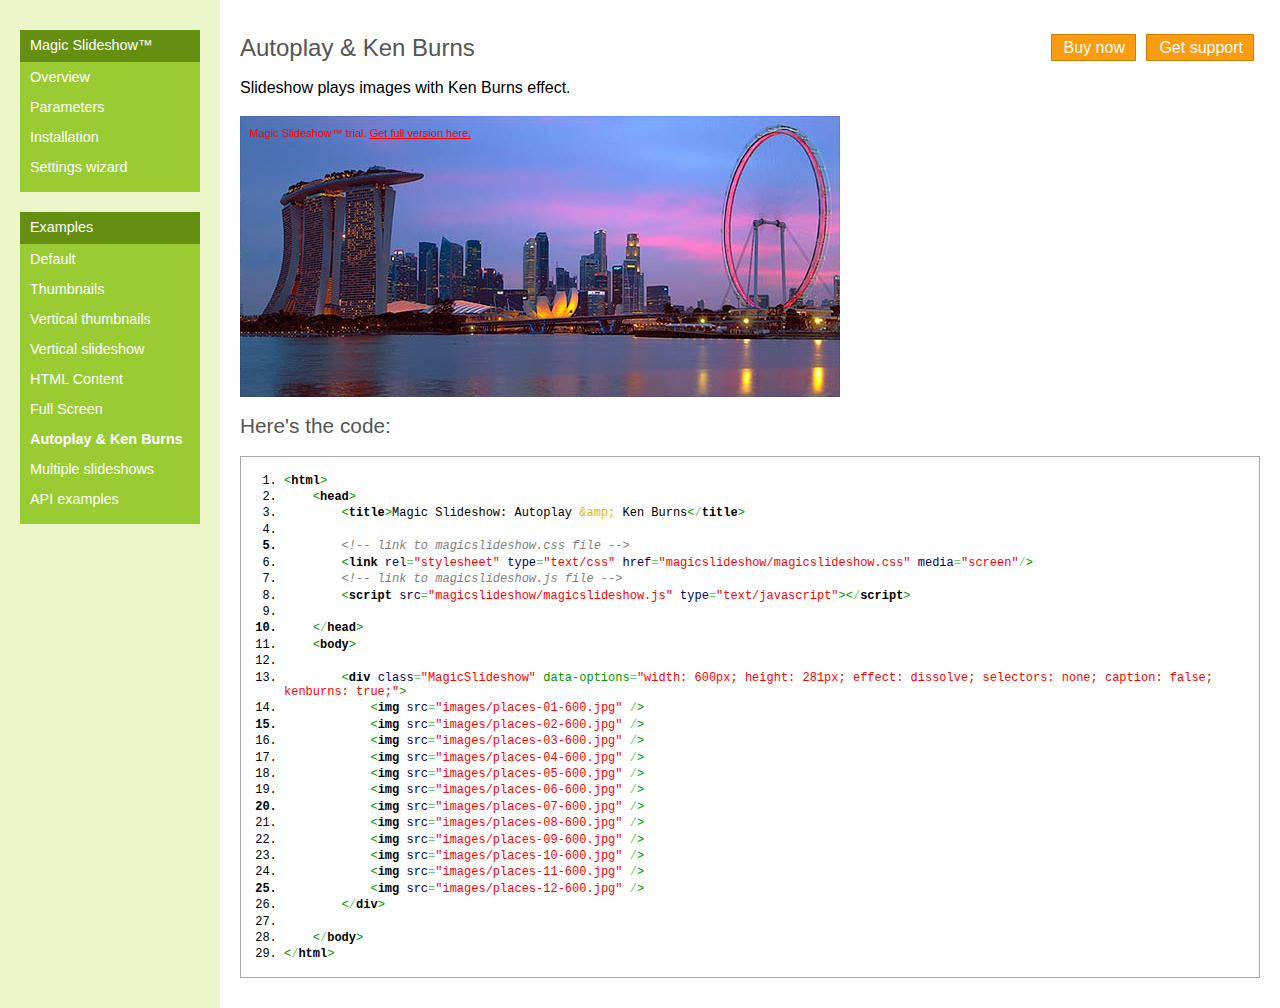
<file: magicslideshow-trial/example7.html>
<!DOCTYPE html>
<html>
<head>
    <meta charset="utf-8">
    <title>Magic Slideshow: Autoplay &amp; Ken Burns</title>
    <style type="text/css"><!--
        body {background:#fff; margin:0; padding:0; font-size: 100%;}
        body, td {font-family:"Lucida Grande", Tahoma, Arial, Verdana, sans-serif; line-height: 1.5em;}
        h1 {font-size:1.5em; font-weight:normal; color:#555;}
        h2 {font-size:1.3em; font-weight:normal; color:#555;}
        h2.caption {margin: 2.5em 0 0;}
        h3 {font-size:1.2em; font-weight:normal; color:#555;}
        a { outline: none; }
        acronym { border-bottom: 1px dotted #666; cursor: help; }
        table {margin:0; padding:0; border-collapse: collapse;}
        th {background:#CCC; text-align: left; padding: 2px 4px; font-weight: normal;}
        td {vertical-align: top; border: 1px;}
        img { border:0; }
        .leftcol {background:#EDF6CA; padding: 20px;}
        .nav {width: 180px;}
        .nav h2 {background: #658F11; margin:10px 0 0 0; padding: 3px 3px 5px 10px; font-size: 0.9em; color:#FFF;}
        .nav ul {list-style-type: none; padding: 0 0 10px 0; margin:0 0 20px; background:#99CC33;}
        .nav li a {text-decoration: none; display: block; padding: 3px 3px 3px 10px; margin: 0; font-size: 0.9em; color:#FFF; zoom: 1;}
        .nav li a:hover {background: #B5DF61;}
        .active {font-weight: bold;}
        .arrow {text-align: right;}
        .menuTd a {color:#fff; font-weight:bold;}
        code, .code {font-size:12px; line-height:18px; margin:10px 0; display:block; padding:3px; border:1px solid #aaa;}
        code {padding: 3px 10px;}
        .source {
            font-size: 1em;
            margin: 0.5em 0 1em 0;
            padding: 0 10px 0 20px;
            border: 1px solid #c3c38a;
            border-left-width: 4px;
            background: #ffffb2;
        }
        .source.tiny { max-width: 500px; }
        .source p { border-color: #e1e19e; word-wrap: break-word; }
        span.r {color:red;}
        span.g {color:green;}
        span.b {color:blue;}

        table.tbl { background: #aaa; margin-bottom: 20px; font-size: 0.9em; border: 1px solid #999; }
        .tbl th, .tbl td { background: #c0c0c0; padding: 4px 8px 4px 16px; }
         .tbl td { background: #fff; vertical-align: top; border-bottom: 1px #999 solid; }
        .tbl .tr2 td { background: #f2f2f2; }
        .tbl tr.odd td { background: #f3f3f3; }

        caption {text-align: left; padding: 4px 12px; background: #999; color: #fff; font-size: 1.1em; margin: 0 0 0 -1px;}
        caption a {color: #fff; padding: 2px;}
        caption a:hover {background:#FFF; color: #999;}

        .mtbl {width:100%; height:100%;}
        .rTd {padding:20px; width:100%;}
        div.exmpl {margin:0 0 5px 0; font-weight:bold;}
        .html4strict {border:1px solid #AAAAAA; display:block; font-size:12px; line-height:18px; margin:10px 0pt; padding:3px;}
        .html4strict .de1, .html4strict .de2 {font: normal normal 1em/1.2em monospace; margin:0; padding:0; background:none; vertical-align:top;}
        .html4strict {font-family:monospace;}
        .html4strict .imp {font-weight: bold; color: red;}
        .html4strict li, .html4strict .li1 {font-weight: normal; vertical-align:top;}
        .html4strict .ln {width:1px; text-align:right; margin:0; padding:0 2px; vertical-align:top;}
        .html4strict .li2 {font-weight: bold; vertical-align:top;}
        .html4strict .kw2 {color: #000000; font-weight: bold;}
        .html4strict .kw3 {color: #000066;}
        .html4strict .es0 {color: #000099; font-weight: bold;}
        .html4strict .br0 {color: #66cc66;}
        .html4strict .sy0 {color: #66cc66;}
        .html4strict .st0 {color: #ff0000;}
        .html4strict .nu0 {color: #cc66cc;}
        .html4strict .sc-1 {color: #808080; font-style: italic;}
        .html4strict .sc0 {color: #00bbdd;}
        .html4strict .sc1 {color: #ddbb00;}
        .html4strict .sc2 {color: #009900;}
        .html4strict .ln-xtra, .html4strict li.ln-xtra, .html4strict div.ln-xtra {background-color: #ffc;}
        .html4strict span.xtra {display:block;}

        p.buttons {float: right; margin: -40px 0px 10px 0}
        p.buttons a {
                background: #FA9C0F; padding: 4px 10px 4px 12px;
                margin-right: 6px; font-size: 1em; color:#fff; text-decoration: none;
                line-height: 1em;outline: none; border: 1px solid #CF7E00
        }
        p.buttons a:hover {background: #FFBA4F}

        table.params {background:#aaa; margin-bottom: 20px; font-size: 0.9em; border: 1px solid #999;}
        .params th {background:#fff; padding:4px 8px 4px 16px;}
        .params td {background:#fff; padding:4px 8px 4px 16px; vertical-align:top; text-alilgn: left; border-bottom: 1px #f0f0f0 solid; }
        .params .sline, .params .sline td {background:#eee;}
        .params td.name { font-weight: bold; white-space: nowrap; }
        .params td.options { white-space: nowrap; }
        .params td .new { color: red; font-weight: bold; }
        .params .last td { border-bottom: 0; }
        .params th.caption { background: #c0c0c0; padding: 6px 10px; font-weight: normal; font-size: 125%; }
        .params .header th {border-bottom: 1px solid #ccc;}

        .comment { color:#999;}
        .clear {clear:both;height:0;font-size:0;line-height:0;}

        ul.carts { list-style:none; margin:0 0 0 0; padding:0; }
        ul.carts li { display:block; margin: 0 10px 0 0; float:left;}
        ul.carts li a { border:2px solid #FFFFFF; display:block; line-height:0; font-size:0; }
        ul.carts li a:hover { border:2px solid #93be1c; }
        ul.carts li a span { border:4px solid #FFFFFF; border-right-width:6px; border-left-width:6px; display:block; width:80px; height:20px; text-indent:-5000px; background-image:url(images/platforms.jpg); line-height:0; font-size:0; }

        .we span { background-position:0 -617px; }
        .eb span { background-position:0 -597px; }
        .vm span { background-position:0 -20px; }
        .xt span { background-position:0 -40px; }
        .oc span { background-position:0 -60px; }
        .xc span { background-position:0 -80px; }
        .wp span { background-position:0 -100px; }
        .gl span { background-position:0 -120px; }
        .dp span { background-position:0 -140px; }
        .zc span { background-position:0 -160px; }
        .ma span { background-position:0 -180px; }
        .ns span { background-position:0 -200px; }
        .cc span { background-position:0 -220px; }
        .cl span { background-position:0 -240px; }
        .wy span { background-position:0 -260px; }
        .cs span { background-position:0 -280px; }
        .et span { background-position:0 -300px; }
        .ox span { background-position:0 -320px; }
        .om span { background-position:0 -340px; }
        .ps span { background-position:0 -360px; }
        .rs span { background-position:0 -997px; }
        .asp span { background-position:0 -897px; }
        .blv span { background-position:0 -917px; }
        .ltc span { background-position:0 -937px; }
        .mmr span { background-position:0 -957px; }
        .sf span { background-position:0 -977px; }
        .op span { background-position:0 -637px; }
        .vt span { background-position:0 -657px; }
        .dp5 span { background-position:0 -677px; }
        .dp6 span { background-position:0 -697px; }
        .dp7 span { background-position:0 -717px; }
        .jm1 span { background-position:0 -737px; }
        .jm15 span { background-position:0 -757px; }
        .jm16 span { background-position:0 -817px; }
        .oc2 span { background-position:0 -777px; }
        .oc3 span { background-position:0 -797px; }
        .gl2 span { background-position:0 -857px; }
        .gl3 span { background-position:0 -877px; }
        .av span { background-position:0 -837px; }

        .js span { background-position:0 -1117px; }
        .ek span { background-position:0 -1137px; }
        .cs2 span { background-position:0 -1157px; }
        .cs3 span { background-position:0 -1177px; }
        .cc34 span { background-position:0 -1037px; }
        .cc5 span { background-position:0 -1057px; }
        .vm1 span { background-position:0 -1077px; }
        .vm2 span { background-position:0 -1097px; }
        .wc span { background-position: 0 -1197px; }
    --></style>

    
        <!-- link to magicslideshow.css file -->
        <link rel="stylesheet" type="text/css" href="magicslideshow/magicslideshow.css" media="screen"/>
		<!-- link to magicslideshow.js file -->
		<script src="magicslideshow/magicslideshow.js" type="text/javascript"></script>
		
</head>
<body>
<table class="mtbl">
<tr>
    <td class="leftcol">
        <div class="nav">
            <h2>Magic Slideshow&#8482;</h2>
            <ul>
                <li><a  href="index.html">Overview</a></li>
                <li><a  href="parameters.html">Parameters</a></li>
                <li><a  href="installation.html">Installation</a></li>
                <li><a  href="wizard.html">Settings wizard</a></li>
            </ul>
        </div>
        <div class="nav">
            <h2>Examples</h2>
            <ul>
                <li><a  href="example1.html">Default</a></li>
                <li><a  href="example2.html">Thumbnails</a></li>
                <li><a  href="example3.html">Vertical thumbnails</a></li>
                <li><a  href="example4.html">Vertical slideshow</a></li>
                <li><a  href="example5.html">HTML Content</a></li>
                <li><a  href="example6.html">Full Screen</a></li>
                <li><a class="active" href="example7.html">Autoplay &amp; Ken Burns</a></li>
                <li><a  href="example8.html">Multiple slideshows</a></li>
                <li><a  href="example9.html">API examples</a></li>
            </ul>
        </div>
    </td>
    <td class="rTd">
        <h1>Autoplay &amp; Ken Burns</h1>
        <p class="buttons"><a href="http://www.magictoolbox.com/buy/magicslideshow/">Buy now</a> <a href="http://www.magictoolbox.com/support/">Get support</a></p>
        <p>Slideshow plays images with Ken Burns effect.</p>

        
        <div class="MagicSlideshow" data-options="width: 600px; height: 281px; effect: dissolve; selectors: none; caption: false; kenburns: true;">
            <img src="images/places-01-600.jpg" />
            <img src="images/places-02-600.jpg" />
            <img src="images/places-03-600.jpg" />
            <img src="images/places-04-600.jpg" />
            <img src="images/places-05-600.jpg" />
            <img src="images/places-06-600.jpg" />
            <img src="images/places-07-600.jpg" />
            <img src="images/places-08-600.jpg" />
            <img src="images/places-09-600.jpg" />
            <img src="images/places-10-600.jpg" />
            <img src="images/places-11-600.jpg" />
            <img src="images/places-12-600.jpg" />
        </div>
		
        <h2>Here's the code:</h2>
        <div id="example-source-code">
        <div class="html4strict" style="font-family:monospace;"><ol><li style="font-weight: normal; vertical-align:top;"><div style="font: normal normal 1em/1.2em monospace; margin:0; padding:0; background:none; vertical-align:top;"><span style="color: #009900;">&lt;<span style="color: #000000; font-weight: bold;">html</span>&gt;</span></div></li>
<li style="font-weight: normal; vertical-align:top;"><div style="font: normal normal 1em/1.2em monospace; margin:0; padding:0; background:none; vertical-align:top;">&nbsp; &nbsp; <span style="color: #009900;">&lt;<span style="color: #000000; font-weight: bold;">head</span>&gt;</span></div></li>
<li style="font-weight: normal; vertical-align:top;"><div style="font: normal normal 1em/1.2em monospace; margin:0; padding:0; background:none; vertical-align:top;">&nbsp; &nbsp; &nbsp; &nbsp; <span style="color: #009900;">&lt;<span style="color: #000000; font-weight: bold;">title</span>&gt;</span>Magic Slideshow: Autoplay <span style="color: #ddbb00;">&amp;amp;</span> Ken Burns<span style="color: #009900;">&lt;<span style="color: #66cc66;">/</span><span style="color: #000000; font-weight: bold;">title</span>&gt;</span></div></li>
<li style="font-weight: normal; vertical-align:top;"><div style="font: normal normal 1em/1.2em monospace; margin:0; padding:0; background:none; vertical-align:top;">&nbsp; &nbsp; &nbsp; &nbsp; </div></li>
<li style="font-weight: bold; vertical-align:top;"><div style="font: normal normal 1em/1.2em monospace; margin:0; padding:0; background:none; vertical-align:top;">&nbsp; &nbsp; &nbsp; &nbsp; <span style="color: #808080; font-style: italic;">&lt;!-- link to magicslideshow.css file --&gt;</span></div></li>
<li style="font-weight: normal; vertical-align:top;"><div style="font: normal normal 1em/1.2em monospace; margin:0; padding:0; background:none; vertical-align:top;">&nbsp; &nbsp; &nbsp; &nbsp; <span style="color: #009900;">&lt;<span style="color: #000000; font-weight: bold;">link</span> <span style="color: #000066;">rel</span><span style="color: #66cc66;">=</span><span style="color: #ff0000;">&quot;stylesheet&quot;</span> <span style="color: #000066;">type</span><span style="color: #66cc66;">=</span><span style="color: #ff0000;">&quot;text/css&quot;</span> <span style="color: #000066;">href</span><span style="color: #66cc66;">=</span><span style="color: #ff0000;">&quot;magicslideshow/magicslideshow.css&quot;</span> <span style="color: #000066;">media</span><span style="color: #66cc66;">=</span><span style="color: #ff0000;">&quot;screen&quot;</span><span style="color: #66cc66;">/</span>&gt;</span></div></li>
<li style="font-weight: normal; vertical-align:top;"><div style="font: normal normal 1em/1.2em monospace; margin:0; padding:0; background:none; vertical-align:top;">&nbsp; &nbsp; &nbsp; &nbsp; <span style="color: #808080; font-style: italic;">&lt;!-- link to magicslideshow.js file --&gt;</span></div></li>
<li style="font-weight: normal; vertical-align:top;"><div style="font: normal normal 1em/1.2em monospace; margin:0; padding:0; background:none; vertical-align:top;">&nbsp; &nbsp; &nbsp; &nbsp; <span style="color: #009900;">&lt;<span style="color: #000000; font-weight: bold;">script</span> <span style="color: #000066;">src</span><span style="color: #66cc66;">=</span><span style="color: #ff0000;">&quot;magicslideshow/magicslideshow.js&quot;</span> <span style="color: #000066;">type</span><span style="color: #66cc66;">=</span><span style="color: #ff0000;">&quot;text/javascript&quot;</span>&gt;&lt;<span style="color: #66cc66;">/</span><span style="color: #000000; font-weight: bold;">script</span>&gt;</span></div></li>
<li style="font-weight: normal; vertical-align:top;"><div style="font: normal normal 1em/1.2em monospace; margin:0; padding:0; background:none; vertical-align:top;">&nbsp; &nbsp; &nbsp; &nbsp; </div></li>
<li style="font-weight: bold; vertical-align:top;"><div style="font: normal normal 1em/1.2em monospace; margin:0; padding:0; background:none; vertical-align:top;">&nbsp; &nbsp; <span style="color: #009900;">&lt;<span style="color: #66cc66;">/</span><span style="color: #000000; font-weight: bold;">head</span>&gt;</span></div></li>
<li style="font-weight: normal; vertical-align:top;"><div style="font: normal normal 1em/1.2em monospace; margin:0; padding:0; background:none; vertical-align:top;">&nbsp; &nbsp; <span style="color: #009900;">&lt;<span style="color: #000000; font-weight: bold;">body</span>&gt;</span></div></li>
<li style="font-weight: normal; vertical-align:top;"><div style="font: normal normal 1em/1.2em monospace; margin:0; padding:0; background:none; vertical-align:top;">&nbsp; &nbsp; &nbsp; &nbsp; </div></li>
<li style="font-weight: normal; vertical-align:top;"><div style="font: normal normal 1em/1.2em monospace; margin:0; padding:0; background:none; vertical-align:top;">&nbsp; &nbsp; &nbsp; &nbsp; <span style="color: #009900;">&lt;<span style="color: #000000; font-weight: bold;">div</span> <span style="color: #000066;">class</span><span style="color: #66cc66;">=</span><span style="color: #ff0000;">&quot;MagicSlideshow&quot;</span> data-options<span style="color: #66cc66;">=</span><span style="color: #ff0000;">&quot;width: 600px; height: 281px; effect: dissolve; selectors: none; caption: false; kenburns: true;&quot;</span>&gt;</span></div></li>
<li style="font-weight: normal; vertical-align:top;"><div style="font: normal normal 1em/1.2em monospace; margin:0; padding:0; background:none; vertical-align:top;">&nbsp; &nbsp; &nbsp; &nbsp; &nbsp; &nbsp; <span style="color: #009900;">&lt;<span style="color: #000000; font-weight: bold;">img</span> <span style="color: #000066;">src</span><span style="color: #66cc66;">=</span><span style="color: #ff0000;">&quot;images/places-01-600.jpg&quot;</span> <span style="color: #66cc66;">/</span>&gt;</span></div></li>
<li style="font-weight: bold; vertical-align:top;"><div style="font: normal normal 1em/1.2em monospace; margin:0; padding:0; background:none; vertical-align:top;">&nbsp; &nbsp; &nbsp; &nbsp; &nbsp; &nbsp; <span style="color: #009900;">&lt;<span style="color: #000000; font-weight: bold;">img</span> <span style="color: #000066;">src</span><span style="color: #66cc66;">=</span><span style="color: #ff0000;">&quot;images/places-02-600.jpg&quot;</span> <span style="color: #66cc66;">/</span>&gt;</span></div></li>
<li style="font-weight: normal; vertical-align:top;"><div style="font: normal normal 1em/1.2em monospace; margin:0; padding:0; background:none; vertical-align:top;">&nbsp; &nbsp; &nbsp; &nbsp; &nbsp; &nbsp; <span style="color: #009900;">&lt;<span style="color: #000000; font-weight: bold;">img</span> <span style="color: #000066;">src</span><span style="color: #66cc66;">=</span><span style="color: #ff0000;">&quot;images/places-03-600.jpg&quot;</span> <span style="color: #66cc66;">/</span>&gt;</span></div></li>
<li style="font-weight: normal; vertical-align:top;"><div style="font: normal normal 1em/1.2em monospace; margin:0; padding:0; background:none; vertical-align:top;">&nbsp; &nbsp; &nbsp; &nbsp; &nbsp; &nbsp; <span style="color: #009900;">&lt;<span style="color: #000000; font-weight: bold;">img</span> <span style="color: #000066;">src</span><span style="color: #66cc66;">=</span><span style="color: #ff0000;">&quot;images/places-04-600.jpg&quot;</span> <span style="color: #66cc66;">/</span>&gt;</span></div></li>
<li style="font-weight: normal; vertical-align:top;"><div style="font: normal normal 1em/1.2em monospace; margin:0; padding:0; background:none; vertical-align:top;">&nbsp; &nbsp; &nbsp; &nbsp; &nbsp; &nbsp; <span style="color: #009900;">&lt;<span style="color: #000000; font-weight: bold;">img</span> <span style="color: #000066;">src</span><span style="color: #66cc66;">=</span><span style="color: #ff0000;">&quot;images/places-05-600.jpg&quot;</span> <span style="color: #66cc66;">/</span>&gt;</span></div></li>
<li style="font-weight: normal; vertical-align:top;"><div style="font: normal normal 1em/1.2em monospace; margin:0; padding:0; background:none; vertical-align:top;">&nbsp; &nbsp; &nbsp; &nbsp; &nbsp; &nbsp; <span style="color: #009900;">&lt;<span style="color: #000000; font-weight: bold;">img</span> <span style="color: #000066;">src</span><span style="color: #66cc66;">=</span><span style="color: #ff0000;">&quot;images/places-06-600.jpg&quot;</span> <span style="color: #66cc66;">/</span>&gt;</span></div></li>
<li style="font-weight: bold; vertical-align:top;"><div style="font: normal normal 1em/1.2em monospace; margin:0; padding:0; background:none; vertical-align:top;">&nbsp; &nbsp; &nbsp; &nbsp; &nbsp; &nbsp; <span style="color: #009900;">&lt;<span style="color: #000000; font-weight: bold;">img</span> <span style="color: #000066;">src</span><span style="color: #66cc66;">=</span><span style="color: #ff0000;">&quot;images/places-07-600.jpg&quot;</span> <span style="color: #66cc66;">/</span>&gt;</span></div></li>
<li style="font-weight: normal; vertical-align:top;"><div style="font: normal normal 1em/1.2em monospace; margin:0; padding:0; background:none; vertical-align:top;">&nbsp; &nbsp; &nbsp; &nbsp; &nbsp; &nbsp; <span style="color: #009900;">&lt;<span style="color: #000000; font-weight: bold;">img</span> <span style="color: #000066;">src</span><span style="color: #66cc66;">=</span><span style="color: #ff0000;">&quot;images/places-08-600.jpg&quot;</span> <span style="color: #66cc66;">/</span>&gt;</span></div></li>
<li style="font-weight: normal; vertical-align:top;"><div style="font: normal normal 1em/1.2em monospace; margin:0; padding:0; background:none; vertical-align:top;">&nbsp; &nbsp; &nbsp; &nbsp; &nbsp; &nbsp; <span style="color: #009900;">&lt;<span style="color: #000000; font-weight: bold;">img</span> <span style="color: #000066;">src</span><span style="color: #66cc66;">=</span><span style="color: #ff0000;">&quot;images/places-09-600.jpg&quot;</span> <span style="color: #66cc66;">/</span>&gt;</span></div></li>
<li style="font-weight: normal; vertical-align:top;"><div style="font: normal normal 1em/1.2em monospace; margin:0; padding:0; background:none; vertical-align:top;">&nbsp; &nbsp; &nbsp; &nbsp; &nbsp; &nbsp; <span style="color: #009900;">&lt;<span style="color: #000000; font-weight: bold;">img</span> <span style="color: #000066;">src</span><span style="color: #66cc66;">=</span><span style="color: #ff0000;">&quot;images/places-10-600.jpg&quot;</span> <span style="color: #66cc66;">/</span>&gt;</span></div></li>
<li style="font-weight: normal; vertical-align:top;"><div style="font: normal normal 1em/1.2em monospace; margin:0; padding:0; background:none; vertical-align:top;">&nbsp; &nbsp; &nbsp; &nbsp; &nbsp; &nbsp; <span style="color: #009900;">&lt;<span style="color: #000000; font-weight: bold;">img</span> <span style="color: #000066;">src</span><span style="color: #66cc66;">=</span><span style="color: #ff0000;">&quot;images/places-11-600.jpg&quot;</span> <span style="color: #66cc66;">/</span>&gt;</span></div></li>
<li style="font-weight: bold; vertical-align:top;"><div style="font: normal normal 1em/1.2em monospace; margin:0; padding:0; background:none; vertical-align:top;">&nbsp; &nbsp; &nbsp; &nbsp; &nbsp; &nbsp; <span style="color: #009900;">&lt;<span style="color: #000000; font-weight: bold;">img</span> <span style="color: #000066;">src</span><span style="color: #66cc66;">=</span><span style="color: #ff0000;">&quot;images/places-12-600.jpg&quot;</span> <span style="color: #66cc66;">/</span>&gt;</span></div></li>
<li style="font-weight: normal; vertical-align:top;"><div style="font: normal normal 1em/1.2em monospace; margin:0; padding:0; background:none; vertical-align:top;">&nbsp; &nbsp; &nbsp; &nbsp; <span style="color: #009900;">&lt;<span style="color: #66cc66;">/</span><span style="color: #000000; font-weight: bold;">div</span>&gt;</span></div></li>
<li style="font-weight: normal; vertical-align:top;"><div style="font: normal normal 1em/1.2em monospace; margin:0; padding:0; background:none; vertical-align:top;">&nbsp; &nbsp; &nbsp; &nbsp; </div></li>
<li style="font-weight: normal; vertical-align:top;"><div style="font: normal normal 1em/1.2em monospace; margin:0; padding:0; background:none; vertical-align:top;">&nbsp; &nbsp; <span style="color: #009900;">&lt;<span style="color: #66cc66;">/</span><span style="color: #000000; font-weight: bold;">body</span>&gt;</span></div></li>
<li style="font-weight: normal; vertical-align:top;"><div style="font: normal normal 1em/1.2em monospace; margin:0; padding:0; background:none; vertical-align:top;"><span style="color: #009900;">&lt;<span style="color: #66cc66;">/</span><span style="color: #000000; font-weight: bold;">html</span>&gt;</span></div></li>
</ol></div>
        </div>
    </td>
</tr></table></body></html>
</file>
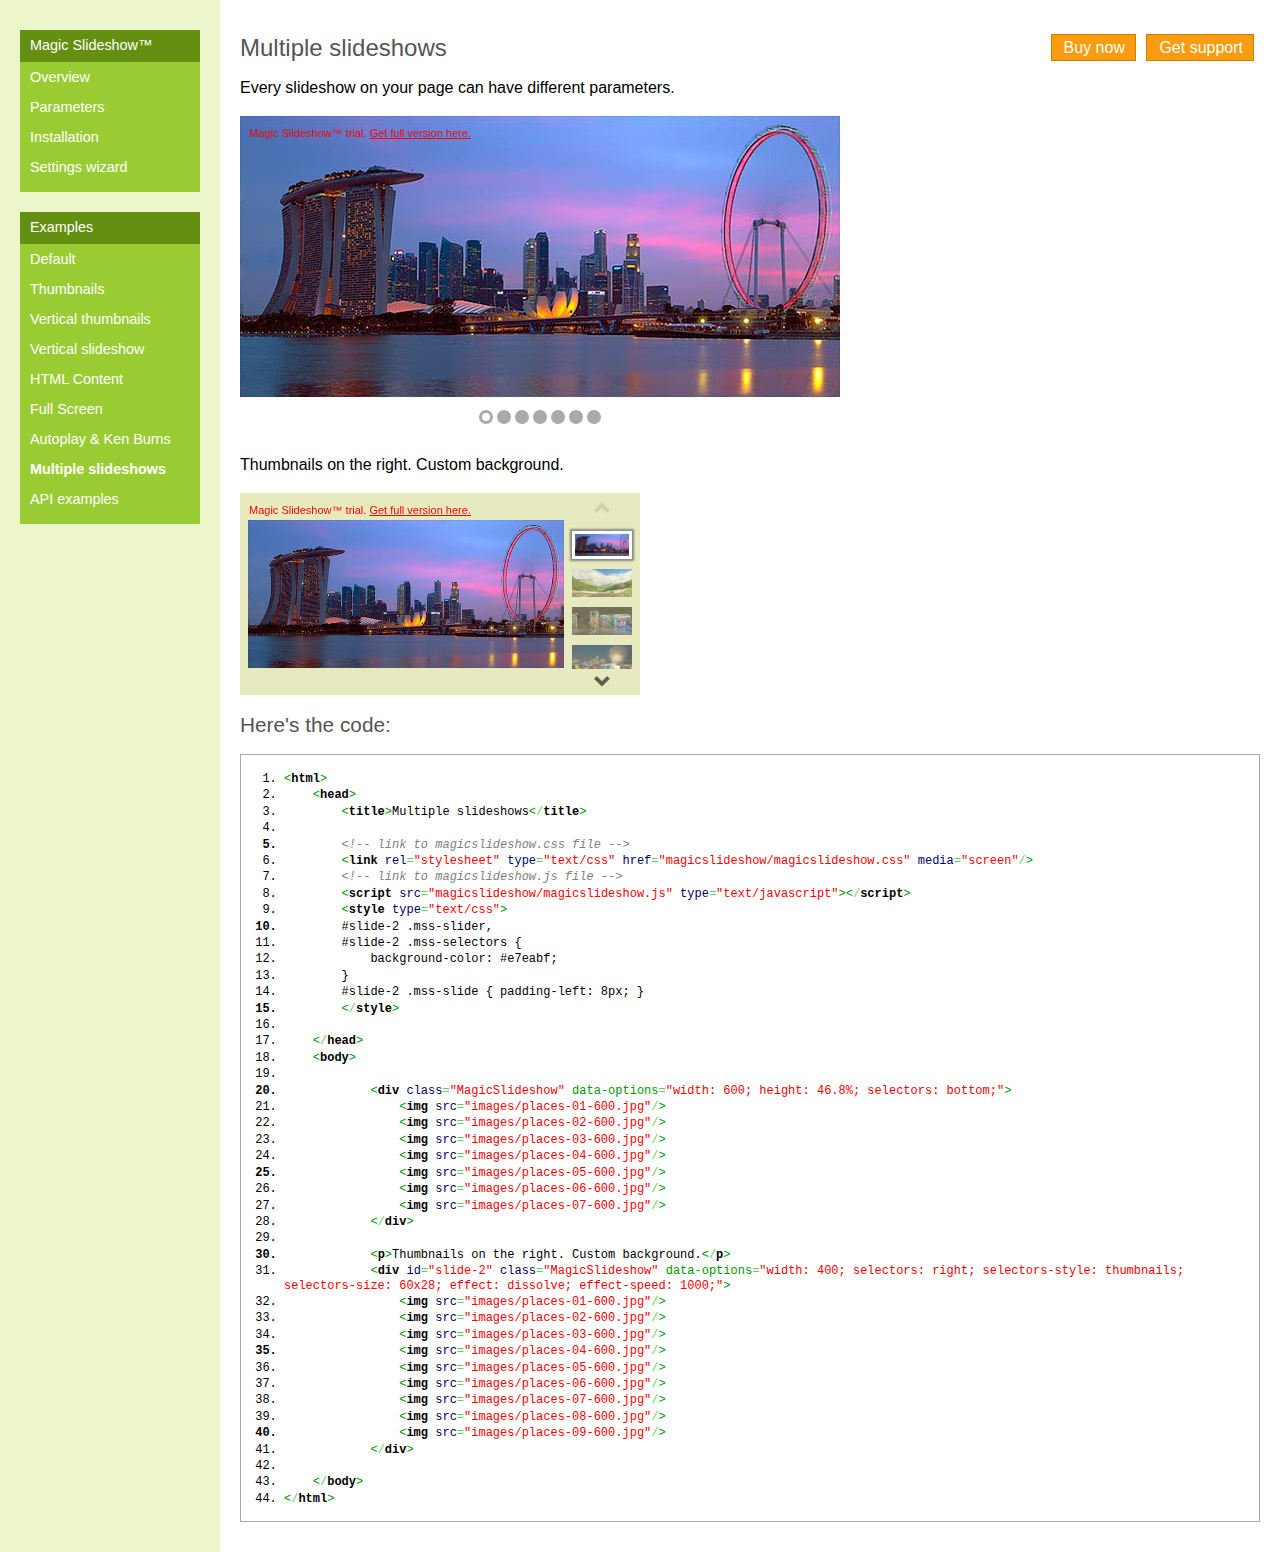
<file: magicslideshow-trial/example8.html>
<!DOCTYPE html>
<html>
<head>
    <meta charset="utf-8">
    <title>Magic Slideshow: Multiple slideshows</title>
    <style type="text/css"><!--
        body {background:#fff; margin:0; padding:0; font-size: 100%;}
        body, td {font-family:"Lucida Grande", Tahoma, Arial, Verdana, sans-serif; line-height: 1.5em;}
        h1 {font-size:1.5em; font-weight:normal; color:#555;}
        h2 {font-size:1.3em; font-weight:normal; color:#555;}
        h2.caption {margin: 2.5em 0 0;}
        h3 {font-size:1.2em; font-weight:normal; color:#555;}
        a { outline: none; }
        acronym { border-bottom: 1px dotted #666; cursor: help; }
        table {margin:0; padding:0; border-collapse: collapse;}
        th {background:#CCC; text-align: left; padding: 2px 4px; font-weight: normal;}
        td {vertical-align: top; border: 1px;}
        img { border:0; }
        .leftcol {background:#EDF6CA; padding: 20px;}
        .nav {width: 180px;}
        .nav h2 {background: #658F11; margin:10px 0 0 0; padding: 3px 3px 5px 10px; font-size: 0.9em; color:#FFF;}
        .nav ul {list-style-type: none; padding: 0 0 10px 0; margin:0 0 20px; background:#99CC33;}
        .nav li a {text-decoration: none; display: block; padding: 3px 3px 3px 10px; margin: 0; font-size: 0.9em; color:#FFF; zoom: 1;}
        .nav li a:hover {background: #B5DF61;}
        .active {font-weight: bold;}
        .arrow {text-align: right;}
        .menuTd a {color:#fff; font-weight:bold;}
        code, .code {font-size:12px; line-height:18px; margin:10px 0; display:block; padding:3px; border:1px solid #aaa;}
        code {padding: 3px 10px;}
        .source {
            font-size: 1em;
            margin: 0.5em 0 1em 0;
            padding: 0 10px 0 20px;
            border: 1px solid #c3c38a;
            border-left-width: 4px;
            background: #ffffb2;
        }
        .source.tiny { max-width: 500px; }
        .source p { border-color: #e1e19e; word-wrap: break-word; }
        span.r {color:red;}
        span.g {color:green;}
        span.b {color:blue;}

        table.tbl { background: #aaa; margin-bottom: 20px; font-size: 0.9em; border: 1px solid #999; }
        .tbl th, .tbl td { background: #c0c0c0; padding: 4px 8px 4px 16px; }
         .tbl td { background: #fff; vertical-align: top; border-bottom: 1px #999 solid; }
        .tbl .tr2 td { background: #f2f2f2; }
        .tbl tr.odd td { background: #f3f3f3; }

        caption {text-align: left; padding: 4px 12px; background: #999; color: #fff; font-size: 1.1em; margin: 0 0 0 -1px;}
        caption a {color: #fff; padding: 2px;}
        caption a:hover {background:#FFF; color: #999;}

        .mtbl {width:100%; height:100%;}
        .rTd {padding:20px; width:100%;}
        div.exmpl {margin:0 0 5px 0; font-weight:bold;}
        .html4strict {border:1px solid #AAAAAA; display:block; font-size:12px; line-height:18px; margin:10px 0pt; padding:3px;}
        .html4strict .de1, .html4strict .de2 {font: normal normal 1em/1.2em monospace; margin:0; padding:0; background:none; vertical-align:top;}
        .html4strict {font-family:monospace;}
        .html4strict .imp {font-weight: bold; color: red;}
        .html4strict li, .html4strict .li1 {font-weight: normal; vertical-align:top;}
        .html4strict .ln {width:1px; text-align:right; margin:0; padding:0 2px; vertical-align:top;}
        .html4strict .li2 {font-weight: bold; vertical-align:top;}
        .html4strict .kw2 {color: #000000; font-weight: bold;}
        .html4strict .kw3 {color: #000066;}
        .html4strict .es0 {color: #000099; font-weight: bold;}
        .html4strict .br0 {color: #66cc66;}
        .html4strict .sy0 {color: #66cc66;}
        .html4strict .st0 {color: #ff0000;}
        .html4strict .nu0 {color: #cc66cc;}
        .html4strict .sc-1 {color: #808080; font-style: italic;}
        .html4strict .sc0 {color: #00bbdd;}
        .html4strict .sc1 {color: #ddbb00;}
        .html4strict .sc2 {color: #009900;}
        .html4strict .ln-xtra, .html4strict li.ln-xtra, .html4strict div.ln-xtra {background-color: #ffc;}
        .html4strict span.xtra {display:block;}

        p.buttons {float: right; margin: -40px 0px 10px 0}
        p.buttons a {
                background: #FA9C0F; padding: 4px 10px 4px 12px;
                margin-right: 6px; font-size: 1em; color:#fff; text-decoration: none;
                line-height: 1em;outline: none; border: 1px solid #CF7E00
        }
        p.buttons a:hover {background: #FFBA4F}

        table.params {background:#aaa; margin-bottom: 20px; font-size: 0.9em; border: 1px solid #999;}
        .params th {background:#fff; padding:4px 8px 4px 16px;}
        .params td {background:#fff; padding:4px 8px 4px 16px; vertical-align:top; text-alilgn: left; border-bottom: 1px #f0f0f0 solid; }
        .params .sline, .params .sline td {background:#eee;}
        .params td.name { font-weight: bold; white-space: nowrap; }
        .params td.options { white-space: nowrap; }
        .params td .new { color: red; font-weight: bold; }
        .params .last td { border-bottom: 0; }
        .params th.caption { background: #c0c0c0; padding: 6px 10px; font-weight: normal; font-size: 125%; }
        .params .header th {border-bottom: 1px solid #ccc;}

        .comment { color:#999;}
        .clear {clear:both;height:0;font-size:0;line-height:0;}

        ul.carts { list-style:none; margin:0 0 0 0; padding:0; }
        ul.carts li { display:block; margin: 0 10px 0 0; float:left;}
        ul.carts li a { border:2px solid #FFFFFF; display:block; line-height:0; font-size:0; }
        ul.carts li a:hover { border:2px solid #93be1c; }
        ul.carts li a span { border:4px solid #FFFFFF; border-right-width:6px; border-left-width:6px; display:block; width:80px; height:20px; text-indent:-5000px; background-image:url(images/platforms.jpg); line-height:0; font-size:0; }

        .we span { background-position:0 -617px; }
        .eb span { background-position:0 -597px; }
        .vm span { background-position:0 -20px; }
        .xt span { background-position:0 -40px; }
        .oc span { background-position:0 -60px; }
        .xc span { background-position:0 -80px; }
        .wp span { background-position:0 -100px; }
        .gl span { background-position:0 -120px; }
        .dp span { background-position:0 -140px; }
        .zc span { background-position:0 -160px; }
        .ma span { background-position:0 -180px; }
        .ns span { background-position:0 -200px; }
        .cc span { background-position:0 -220px; }
        .cl span { background-position:0 -240px; }
        .wy span { background-position:0 -260px; }
        .cs span { background-position:0 -280px; }
        .et span { background-position:0 -300px; }
        .ox span { background-position:0 -320px; }
        .om span { background-position:0 -340px; }
        .ps span { background-position:0 -360px; }
        .rs span { background-position:0 -997px; }
        .asp span { background-position:0 -897px; }
        .blv span { background-position:0 -917px; }
        .ltc span { background-position:0 -937px; }
        .mmr span { background-position:0 -957px; }
        .sf span { background-position:0 -977px; }
        .op span { background-position:0 -637px; }
        .vt span { background-position:0 -657px; }
        .dp5 span { background-position:0 -677px; }
        .dp6 span { background-position:0 -697px; }
        .dp7 span { background-position:0 -717px; }
        .jm1 span { background-position:0 -737px; }
        .jm15 span { background-position:0 -757px; }
        .jm16 span { background-position:0 -817px; }
        .oc2 span { background-position:0 -777px; }
        .oc3 span { background-position:0 -797px; }
        .gl2 span { background-position:0 -857px; }
        .gl3 span { background-position:0 -877px; }
        .av span { background-position:0 -837px; }

        .js span { background-position:0 -1117px; }
        .ek span { background-position:0 -1137px; }
        .cs2 span { background-position:0 -1157px; }
        .cs3 span { background-position:0 -1177px; }
        .cc34 span { background-position:0 -1037px; }
        .cc5 span { background-position:0 -1057px; }
        .vm1 span { background-position:0 -1077px; }
        .vm2 span { background-position:0 -1097px; }
        .wc span { background-position: 0 -1197px; }
    --></style>

    
        <!-- link to magicslideshow.css file -->
        <link rel="stylesheet" type="text/css" href="magicslideshow/magicslideshow.css" media="screen"/>
        <!-- link to magicslideshow.js file -->
        <script src="magicslideshow/magicslideshow.js" type="text/javascript"></script>
        <style type="text/css">
        #slide-2 .mss-slider,
        #slide-2 .mss-selectors {
            background-color: #e7eabf;
        }
        #slide-2 .mss-slide { padding-left: 8px; }
        </style>
		
</head>
<body>
<table class="mtbl">
<tr>
    <td class="leftcol">
        <div class="nav">
            <h2>Magic Slideshow&#8482;</h2>
            <ul>
                <li><a  href="index.html">Overview</a></li>
                <li><a  href="parameters.html">Parameters</a></li>
                <li><a  href="installation.html">Installation</a></li>
                <li><a  href="wizard.html">Settings wizard</a></li>
            </ul>
        </div>
        <div class="nav">
            <h2>Examples</h2>
            <ul>
                <li><a  href="example1.html">Default</a></li>
                <li><a  href="example2.html">Thumbnails</a></li>
                <li><a  href="example3.html">Vertical thumbnails</a></li>
                <li><a  href="example4.html">Vertical slideshow</a></li>
                <li><a  href="example5.html">HTML Content</a></li>
                <li><a  href="example6.html">Full Screen</a></li>
                <li><a  href="example7.html">Autoplay &amp; Ken Burns</a></li>
                <li><a class="active" href="example8.html">Multiple slideshows</a></li>
                <li><a  href="example9.html">API examples</a></li>
            </ul>
        </div>
    </td>
    <td class="rTd">
        <h1>Multiple slideshows</h1>
        <p class="buttons"><a href="http://www.magictoolbox.com/buy/magicslideshow/">Buy now</a> <a href="http://www.magictoolbox.com/support/">Get support</a></p>
        <p>Every slideshow on your page can have different parameters.</p>

        
            <div class="MagicSlideshow" data-options="width: 600; height: 46.8%; selectors: bottom;">
                <img src="images/places-01-600.jpg"/>
                <img src="images/places-02-600.jpg"/>
                <img src="images/places-03-600.jpg"/>
                <img src="images/places-04-600.jpg"/>
                <img src="images/places-05-600.jpg"/>
                <img src="images/places-06-600.jpg"/>
                <img src="images/places-07-600.jpg"/>
            </div>

            <p>Thumbnails on the right. Custom background.</p>
            <div id="slide-2" class="MagicSlideshow" data-options="width: 400; selectors: right; selectors-style: thumbnails; selectors-size: 60x28; effect: dissolve; effect-speed: 1000;">
                <img src="images/places-01-600.jpg"/>
                <img src="images/places-02-600.jpg"/>
                <img src="images/places-03-600.jpg"/>
                <img src="images/places-04-600.jpg"/>
                <img src="images/places-05-600.jpg"/>
                <img src="images/places-06-600.jpg"/>
                <img src="images/places-07-600.jpg"/>
                <img src="images/places-08-600.jpg"/>
                <img src="images/places-09-600.jpg"/>
            </div>
		
        <h2>Here's the code:</h2>
        <div id="example-source-code">
        <div class="html4strict" style="font-family:monospace;"><ol><li style="font-weight: normal; vertical-align:top;"><div style="font: normal normal 1em/1.2em monospace; margin:0; padding:0; background:none; vertical-align:top;"><span style="color: #009900;">&lt;<span style="color: #000000; font-weight: bold;">html</span>&gt;</span></div></li>
<li style="font-weight: normal; vertical-align:top;"><div style="font: normal normal 1em/1.2em monospace; margin:0; padding:0; background:none; vertical-align:top;">&nbsp; &nbsp; <span style="color: #009900;">&lt;<span style="color: #000000; font-weight: bold;">head</span>&gt;</span></div></li>
<li style="font-weight: normal; vertical-align:top;"><div style="font: normal normal 1em/1.2em monospace; margin:0; padding:0; background:none; vertical-align:top;">&nbsp; &nbsp; &nbsp; &nbsp; <span style="color: #009900;">&lt;<span style="color: #000000; font-weight: bold;">title</span>&gt;</span>Multiple slideshows<span style="color: #009900;">&lt;<span style="color: #66cc66;">/</span><span style="color: #000000; font-weight: bold;">title</span>&gt;</span></div></li>
<li style="font-weight: normal; vertical-align:top;"><div style="font: normal normal 1em/1.2em monospace; margin:0; padding:0; background:none; vertical-align:top;">&nbsp; &nbsp; &nbsp; &nbsp; </div></li>
<li style="font-weight: bold; vertical-align:top;"><div style="font: normal normal 1em/1.2em monospace; margin:0; padding:0; background:none; vertical-align:top;">&nbsp; &nbsp; &nbsp; &nbsp; <span style="color: #808080; font-style: italic;">&lt;!-- link to magicslideshow.css file --&gt;</span></div></li>
<li style="font-weight: normal; vertical-align:top;"><div style="font: normal normal 1em/1.2em monospace; margin:0; padding:0; background:none; vertical-align:top;">&nbsp; &nbsp; &nbsp; &nbsp; <span style="color: #009900;">&lt;<span style="color: #000000; font-weight: bold;">link</span> <span style="color: #000066;">rel</span><span style="color: #66cc66;">=</span><span style="color: #ff0000;">&quot;stylesheet&quot;</span> <span style="color: #000066;">type</span><span style="color: #66cc66;">=</span><span style="color: #ff0000;">&quot;text/css&quot;</span> <span style="color: #000066;">href</span><span style="color: #66cc66;">=</span><span style="color: #ff0000;">&quot;magicslideshow/magicslideshow.css&quot;</span> <span style="color: #000066;">media</span><span style="color: #66cc66;">=</span><span style="color: #ff0000;">&quot;screen&quot;</span><span style="color: #66cc66;">/</span>&gt;</span></div></li>
<li style="font-weight: normal; vertical-align:top;"><div style="font: normal normal 1em/1.2em monospace; margin:0; padding:0; background:none; vertical-align:top;">&nbsp; &nbsp; &nbsp; &nbsp; <span style="color: #808080; font-style: italic;">&lt;!-- link to magicslideshow.js file --&gt;</span></div></li>
<li style="font-weight: normal; vertical-align:top;"><div style="font: normal normal 1em/1.2em monospace; margin:0; padding:0; background:none; vertical-align:top;">&nbsp; &nbsp; &nbsp; &nbsp; <span style="color: #009900;">&lt;<span style="color: #000000; font-weight: bold;">script</span> <span style="color: #000066;">src</span><span style="color: #66cc66;">=</span><span style="color: #ff0000;">&quot;magicslideshow/magicslideshow.js&quot;</span> <span style="color: #000066;">type</span><span style="color: #66cc66;">=</span><span style="color: #ff0000;">&quot;text/javascript&quot;</span>&gt;&lt;<span style="color: #66cc66;">/</span><span style="color: #000000; font-weight: bold;">script</span>&gt;</span></div></li>
<li style="font-weight: normal; vertical-align:top;"><div style="font: normal normal 1em/1.2em monospace; margin:0; padding:0; background:none; vertical-align:top;">&nbsp; &nbsp; &nbsp; &nbsp; <span style="color: #009900;">&lt;<span style="color: #000000; font-weight: bold;">style</span> <span style="color: #000066;">type</span><span style="color: #66cc66;">=</span><span style="color: #ff0000;">&quot;text/css&quot;</span>&gt;</span></div></li>
<li style="font-weight: bold; vertical-align:top;"><div style="font: normal normal 1em/1.2em monospace; margin:0; padding:0; background:none; vertical-align:top;">&nbsp; &nbsp; &nbsp; &nbsp; #slide-2 .mss-slider,</div></li>
<li style="font-weight: normal; vertical-align:top;"><div style="font: normal normal 1em/1.2em monospace; margin:0; padding:0; background:none; vertical-align:top;">&nbsp; &nbsp; &nbsp; &nbsp; #slide-2 .mss-selectors {</div></li>
<li style="font-weight: normal; vertical-align:top;"><div style="font: normal normal 1em/1.2em monospace; margin:0; padding:0; background:none; vertical-align:top;">&nbsp; &nbsp; &nbsp; &nbsp; &nbsp; &nbsp; background-color: #e7eabf;</div></li>
<li style="font-weight: normal; vertical-align:top;"><div style="font: normal normal 1em/1.2em monospace; margin:0; padding:0; background:none; vertical-align:top;">&nbsp; &nbsp; &nbsp; &nbsp; }</div></li>
<li style="font-weight: normal; vertical-align:top;"><div style="font: normal normal 1em/1.2em monospace; margin:0; padding:0; background:none; vertical-align:top;">&nbsp; &nbsp; &nbsp; &nbsp; #slide-2 .mss-slide { padding-left: 8px; }</div></li>
<li style="font-weight: bold; vertical-align:top;"><div style="font: normal normal 1em/1.2em monospace; margin:0; padding:0; background:none; vertical-align:top;">&nbsp; &nbsp; &nbsp; &nbsp; <span style="color: #009900;">&lt;<span style="color: #66cc66;">/</span><span style="color: #000000; font-weight: bold;">style</span>&gt;</span></div></li>
<li style="font-weight: normal; vertical-align:top;"><div style="font: normal normal 1em/1.2em monospace; margin:0; padding:0; background:none; vertical-align:top;">&nbsp; &nbsp; &nbsp; &nbsp; </div></li>
<li style="font-weight: normal; vertical-align:top;"><div style="font: normal normal 1em/1.2em monospace; margin:0; padding:0; background:none; vertical-align:top;">&nbsp; &nbsp; <span style="color: #009900;">&lt;<span style="color: #66cc66;">/</span><span style="color: #000000; font-weight: bold;">head</span>&gt;</span></div></li>
<li style="font-weight: normal; vertical-align:top;"><div style="font: normal normal 1em/1.2em monospace; margin:0; padding:0; background:none; vertical-align:top;">&nbsp; &nbsp; <span style="color: #009900;">&lt;<span style="color: #000000; font-weight: bold;">body</span>&gt;</span></div></li>
<li style="font-weight: normal; vertical-align:top;"><div style="font: normal normal 1em/1.2em monospace; margin:0; padding:0; background:none; vertical-align:top;">&nbsp; &nbsp; &nbsp; &nbsp; </div></li>
<li style="font-weight: bold; vertical-align:top;"><div style="font: normal normal 1em/1.2em monospace; margin:0; padding:0; background:none; vertical-align:top;">&nbsp; &nbsp; &nbsp; &nbsp; &nbsp; &nbsp; <span style="color: #009900;">&lt;<span style="color: #000000; font-weight: bold;">div</span> <span style="color: #000066;">class</span><span style="color: #66cc66;">=</span><span style="color: #ff0000;">&quot;MagicSlideshow&quot;</span> data-options<span style="color: #66cc66;">=</span><span style="color: #ff0000;">&quot;width: 600; height: 46.8%; selectors: bottom;&quot;</span>&gt;</span></div></li>
<li style="font-weight: normal; vertical-align:top;"><div style="font: normal normal 1em/1.2em monospace; margin:0; padding:0; background:none; vertical-align:top;">&nbsp; &nbsp; &nbsp; &nbsp; &nbsp; &nbsp; &nbsp; &nbsp; <span style="color: #009900;">&lt;<span style="color: #000000; font-weight: bold;">img</span> <span style="color: #000066;">src</span><span style="color: #66cc66;">=</span><span style="color: #ff0000;">&quot;images/places-01-600.jpg&quot;</span><span style="color: #66cc66;">/</span>&gt;</span></div></li>
<li style="font-weight: normal; vertical-align:top;"><div style="font: normal normal 1em/1.2em monospace; margin:0; padding:0; background:none; vertical-align:top;">&nbsp; &nbsp; &nbsp; &nbsp; &nbsp; &nbsp; &nbsp; &nbsp; <span style="color: #009900;">&lt;<span style="color: #000000; font-weight: bold;">img</span> <span style="color: #000066;">src</span><span style="color: #66cc66;">=</span><span style="color: #ff0000;">&quot;images/places-02-600.jpg&quot;</span><span style="color: #66cc66;">/</span>&gt;</span></div></li>
<li style="font-weight: normal; vertical-align:top;"><div style="font: normal normal 1em/1.2em monospace; margin:0; padding:0; background:none; vertical-align:top;">&nbsp; &nbsp; &nbsp; &nbsp; &nbsp; &nbsp; &nbsp; &nbsp; <span style="color: #009900;">&lt;<span style="color: #000000; font-weight: bold;">img</span> <span style="color: #000066;">src</span><span style="color: #66cc66;">=</span><span style="color: #ff0000;">&quot;images/places-03-600.jpg&quot;</span><span style="color: #66cc66;">/</span>&gt;</span></div></li>
<li style="font-weight: normal; vertical-align:top;"><div style="font: normal normal 1em/1.2em monospace; margin:0; padding:0; background:none; vertical-align:top;">&nbsp; &nbsp; &nbsp; &nbsp; &nbsp; &nbsp; &nbsp; &nbsp; <span style="color: #009900;">&lt;<span style="color: #000000; font-weight: bold;">img</span> <span style="color: #000066;">src</span><span style="color: #66cc66;">=</span><span style="color: #ff0000;">&quot;images/places-04-600.jpg&quot;</span><span style="color: #66cc66;">/</span>&gt;</span></div></li>
<li style="font-weight: bold; vertical-align:top;"><div style="font: normal normal 1em/1.2em monospace; margin:0; padding:0; background:none; vertical-align:top;">&nbsp; &nbsp; &nbsp; &nbsp; &nbsp; &nbsp; &nbsp; &nbsp; <span style="color: #009900;">&lt;<span style="color: #000000; font-weight: bold;">img</span> <span style="color: #000066;">src</span><span style="color: #66cc66;">=</span><span style="color: #ff0000;">&quot;images/places-05-600.jpg&quot;</span><span style="color: #66cc66;">/</span>&gt;</span></div></li>
<li style="font-weight: normal; vertical-align:top;"><div style="font: normal normal 1em/1.2em monospace; margin:0; padding:0; background:none; vertical-align:top;">&nbsp; &nbsp; &nbsp; &nbsp; &nbsp; &nbsp; &nbsp; &nbsp; <span style="color: #009900;">&lt;<span style="color: #000000; font-weight: bold;">img</span> <span style="color: #000066;">src</span><span style="color: #66cc66;">=</span><span style="color: #ff0000;">&quot;images/places-06-600.jpg&quot;</span><span style="color: #66cc66;">/</span>&gt;</span></div></li>
<li style="font-weight: normal; vertical-align:top;"><div style="font: normal normal 1em/1.2em monospace; margin:0; padding:0; background:none; vertical-align:top;">&nbsp; &nbsp; &nbsp; &nbsp; &nbsp; &nbsp; &nbsp; &nbsp; <span style="color: #009900;">&lt;<span style="color: #000000; font-weight: bold;">img</span> <span style="color: #000066;">src</span><span style="color: #66cc66;">=</span><span style="color: #ff0000;">&quot;images/places-07-600.jpg&quot;</span><span style="color: #66cc66;">/</span>&gt;</span></div></li>
<li style="font-weight: normal; vertical-align:top;"><div style="font: normal normal 1em/1.2em monospace; margin:0; padding:0; background:none; vertical-align:top;">&nbsp; &nbsp; &nbsp; &nbsp; &nbsp; &nbsp; <span style="color: #009900;">&lt;<span style="color: #66cc66;">/</span><span style="color: #000000; font-weight: bold;">div</span>&gt;</span></div></li>
<li style="font-weight: normal; vertical-align:top;"><div style="font: normal normal 1em/1.2em monospace; margin:0; padding:0; background:none; vertical-align:top;">&nbsp;</div></li>
<li style="font-weight: bold; vertical-align:top;"><div style="font: normal normal 1em/1.2em monospace; margin:0; padding:0; background:none; vertical-align:top;">&nbsp; &nbsp; &nbsp; &nbsp; &nbsp; &nbsp; <span style="color: #009900;">&lt;<span style="color: #000000; font-weight: bold;">p</span>&gt;</span>Thumbnails on the right. Custom background.<span style="color: #009900;">&lt;<span style="color: #66cc66;">/</span><span style="color: #000000; font-weight: bold;">p</span>&gt;</span></div></li>
<li style="font-weight: normal; vertical-align:top;"><div style="font: normal normal 1em/1.2em monospace; margin:0; padding:0; background:none; vertical-align:top;">&nbsp; &nbsp; &nbsp; &nbsp; &nbsp; &nbsp; <span style="color: #009900;">&lt;<span style="color: #000000; font-weight: bold;">div</span> <span style="color: #000066;">id</span><span style="color: #66cc66;">=</span><span style="color: #ff0000;">&quot;slide-2&quot;</span> <span style="color: #000066;">class</span><span style="color: #66cc66;">=</span><span style="color: #ff0000;">&quot;MagicSlideshow&quot;</span> data-options<span style="color: #66cc66;">=</span><span style="color: #ff0000;">&quot;width: 400; selectors: right; selectors-style: thumbnails; selectors-size: 60x28; effect: dissolve; effect-speed: 1000;&quot;</span>&gt;</span></div></li>
<li style="font-weight: normal; vertical-align:top;"><div style="font: normal normal 1em/1.2em monospace; margin:0; padding:0; background:none; vertical-align:top;">&nbsp; &nbsp; &nbsp; &nbsp; &nbsp; &nbsp; &nbsp; &nbsp; <span style="color: #009900;">&lt;<span style="color: #000000; font-weight: bold;">img</span> <span style="color: #000066;">src</span><span style="color: #66cc66;">=</span><span style="color: #ff0000;">&quot;images/places-01-600.jpg&quot;</span><span style="color: #66cc66;">/</span>&gt;</span></div></li>
<li style="font-weight: normal; vertical-align:top;"><div style="font: normal normal 1em/1.2em monospace; margin:0; padding:0; background:none; vertical-align:top;">&nbsp; &nbsp; &nbsp; &nbsp; &nbsp; &nbsp; &nbsp; &nbsp; <span style="color: #009900;">&lt;<span style="color: #000000; font-weight: bold;">img</span> <span style="color: #000066;">src</span><span style="color: #66cc66;">=</span><span style="color: #ff0000;">&quot;images/places-02-600.jpg&quot;</span><span style="color: #66cc66;">/</span>&gt;</span></div></li>
<li style="font-weight: normal; vertical-align:top;"><div style="font: normal normal 1em/1.2em monospace; margin:0; padding:0; background:none; vertical-align:top;">&nbsp; &nbsp; &nbsp; &nbsp; &nbsp; &nbsp; &nbsp; &nbsp; <span style="color: #009900;">&lt;<span style="color: #000000; font-weight: bold;">img</span> <span style="color: #000066;">src</span><span style="color: #66cc66;">=</span><span style="color: #ff0000;">&quot;images/places-03-600.jpg&quot;</span><span style="color: #66cc66;">/</span>&gt;</span></div></li>
<li style="font-weight: bold; vertical-align:top;"><div style="font: normal normal 1em/1.2em monospace; margin:0; padding:0; background:none; vertical-align:top;">&nbsp; &nbsp; &nbsp; &nbsp; &nbsp; &nbsp; &nbsp; &nbsp; <span style="color: #009900;">&lt;<span style="color: #000000; font-weight: bold;">img</span> <span style="color: #000066;">src</span><span style="color: #66cc66;">=</span><span style="color: #ff0000;">&quot;images/places-04-600.jpg&quot;</span><span style="color: #66cc66;">/</span>&gt;</span></div></li>
<li style="font-weight: normal; vertical-align:top;"><div style="font: normal normal 1em/1.2em monospace; margin:0; padding:0; background:none; vertical-align:top;">&nbsp; &nbsp; &nbsp; &nbsp; &nbsp; &nbsp; &nbsp; &nbsp; <span style="color: #009900;">&lt;<span style="color: #000000; font-weight: bold;">img</span> <span style="color: #000066;">src</span><span style="color: #66cc66;">=</span><span style="color: #ff0000;">&quot;images/places-05-600.jpg&quot;</span><span style="color: #66cc66;">/</span>&gt;</span></div></li>
<li style="font-weight: normal; vertical-align:top;"><div style="font: normal normal 1em/1.2em monospace; margin:0; padding:0; background:none; vertical-align:top;">&nbsp; &nbsp; &nbsp; &nbsp; &nbsp; &nbsp; &nbsp; &nbsp; <span style="color: #009900;">&lt;<span style="color: #000000; font-weight: bold;">img</span> <span style="color: #000066;">src</span><span style="color: #66cc66;">=</span><span style="color: #ff0000;">&quot;images/places-06-600.jpg&quot;</span><span style="color: #66cc66;">/</span>&gt;</span></div></li>
<li style="font-weight: normal; vertical-align:top;"><div style="font: normal normal 1em/1.2em monospace; margin:0; padding:0; background:none; vertical-align:top;">&nbsp; &nbsp; &nbsp; &nbsp; &nbsp; &nbsp; &nbsp; &nbsp; <span style="color: #009900;">&lt;<span style="color: #000000; font-weight: bold;">img</span> <span style="color: #000066;">src</span><span style="color: #66cc66;">=</span><span style="color: #ff0000;">&quot;images/places-07-600.jpg&quot;</span><span style="color: #66cc66;">/</span>&gt;</span></div></li>
<li style="font-weight: normal; vertical-align:top;"><div style="font: normal normal 1em/1.2em monospace; margin:0; padding:0; background:none; vertical-align:top;">&nbsp; &nbsp; &nbsp; &nbsp; &nbsp; &nbsp; &nbsp; &nbsp; <span style="color: #009900;">&lt;<span style="color: #000000; font-weight: bold;">img</span> <span style="color: #000066;">src</span><span style="color: #66cc66;">=</span><span style="color: #ff0000;">&quot;images/places-08-600.jpg&quot;</span><span style="color: #66cc66;">/</span>&gt;</span></div></li>
<li style="font-weight: bold; vertical-align:top;"><div style="font: normal normal 1em/1.2em monospace; margin:0; padding:0; background:none; vertical-align:top;">&nbsp; &nbsp; &nbsp; &nbsp; &nbsp; &nbsp; &nbsp; &nbsp; <span style="color: #009900;">&lt;<span style="color: #000000; font-weight: bold;">img</span> <span style="color: #000066;">src</span><span style="color: #66cc66;">=</span><span style="color: #ff0000;">&quot;images/places-09-600.jpg&quot;</span><span style="color: #66cc66;">/</span>&gt;</span></div></li>
<li style="font-weight: normal; vertical-align:top;"><div style="font: normal normal 1em/1.2em monospace; margin:0; padding:0; background:none; vertical-align:top;">&nbsp; &nbsp; &nbsp; &nbsp; &nbsp; &nbsp; <span style="color: #009900;">&lt;<span style="color: #66cc66;">/</span><span style="color: #000000; font-weight: bold;">div</span>&gt;</span></div></li>
<li style="font-weight: normal; vertical-align:top;"><div style="font: normal normal 1em/1.2em monospace; margin:0; padding:0; background:none; vertical-align:top;">&nbsp; &nbsp; &nbsp; &nbsp; </div></li>
<li style="font-weight: normal; vertical-align:top;"><div style="font: normal normal 1em/1.2em monospace; margin:0; padding:0; background:none; vertical-align:top;">&nbsp; &nbsp; <span style="color: #009900;">&lt;<span style="color: #66cc66;">/</span><span style="color: #000000; font-weight: bold;">body</span>&gt;</span></div></li>
<li style="font-weight: normal; vertical-align:top;"><div style="font: normal normal 1em/1.2em monospace; margin:0; padding:0; background:none; vertical-align:top;"><span style="color: #009900;">&lt;<span style="color: #66cc66;">/</span><span style="color: #000000; font-weight: bold;">html</span>&gt;</span></div></li>
</ol></div>
        </div>
    </td>
</tr></table></body></html>
</file>
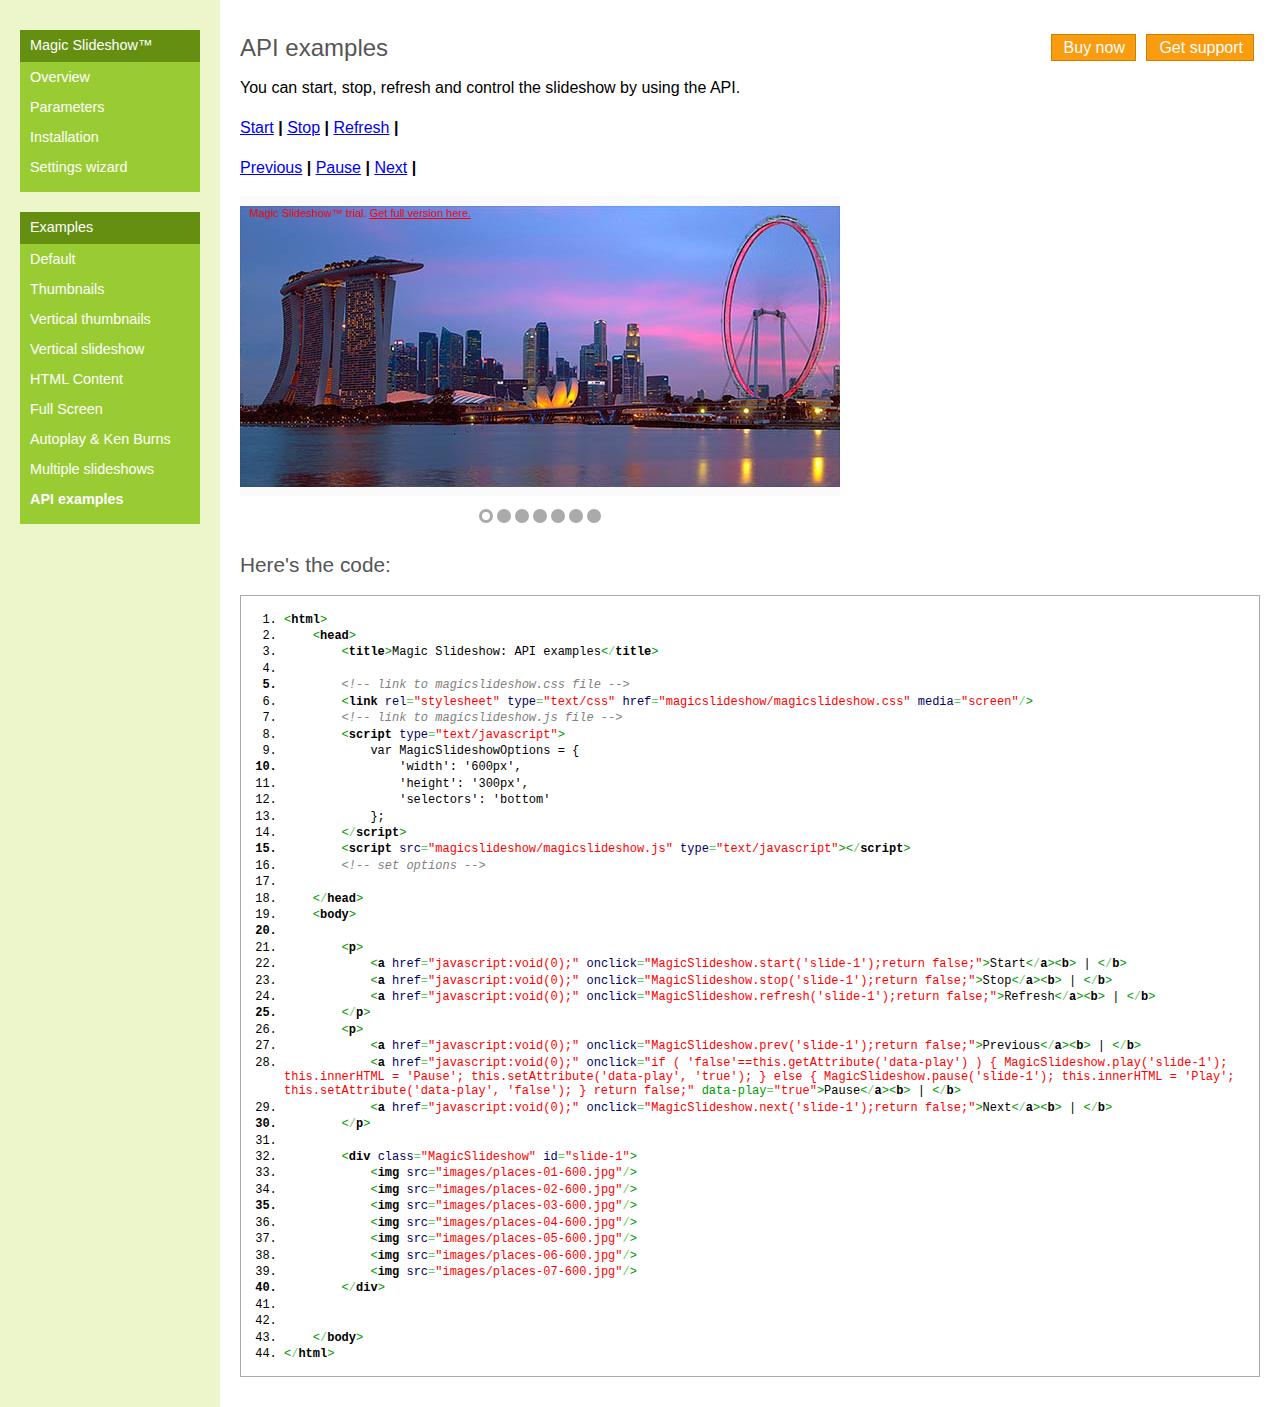
<file: magicslideshow-trial/example9.html>
<!DOCTYPE html>
<html>
<head>
    <meta charset="utf-8">
    <title>Magic Slideshow: API examples</title>
    <style type="text/css"><!--
        body {background:#fff; margin:0; padding:0; font-size: 100%;}
        body, td {font-family:"Lucida Grande", Tahoma, Arial, Verdana, sans-serif; line-height: 1.5em;}
        h1 {font-size:1.5em; font-weight:normal; color:#555;}
        h2 {font-size:1.3em; font-weight:normal; color:#555;}
        h2.caption {margin: 2.5em 0 0;}
        h3 {font-size:1.2em; font-weight:normal; color:#555;}
        a { outline: none; }
        acronym { border-bottom: 1px dotted #666; cursor: help; }
        table {margin:0; padding:0; border-collapse: collapse;}
        th {background:#CCC; text-align: left; padding: 2px 4px; font-weight: normal;}
        td {vertical-align: top; border: 1px;}
        img { border:0; }
        .leftcol {background:#EDF6CA; padding: 20px;}
        .nav {width: 180px;}
        .nav h2 {background: #658F11; margin:10px 0 0 0; padding: 3px 3px 5px 10px; font-size: 0.9em; color:#FFF;}
        .nav ul {list-style-type: none; padding: 0 0 10px 0; margin:0 0 20px; background:#99CC33;}
        .nav li a {text-decoration: none; display: block; padding: 3px 3px 3px 10px; margin: 0; font-size: 0.9em; color:#FFF; zoom: 1;}
        .nav li a:hover {background: #B5DF61;}
        .active {font-weight: bold;}
        .arrow {text-align: right;}
        .menuTd a {color:#fff; font-weight:bold;}
        code, .code {font-size:12px; line-height:18px; margin:10px 0; display:block; padding:3px; border:1px solid #aaa;}
        code {padding: 3px 10px;}
        .source {
            font-size: 1em;
            margin: 0.5em 0 1em 0;
            padding: 0 10px 0 20px;
            border: 1px solid #c3c38a;
            border-left-width: 4px;
            background: #ffffb2;
        }
        .source.tiny { max-width: 500px; }
        .source p { border-color: #e1e19e; word-wrap: break-word; }
        span.r {color:red;}
        span.g {color:green;}
        span.b {color:blue;}

        table.tbl { background: #aaa; margin-bottom: 20px; font-size: 0.9em; border: 1px solid #999; }
        .tbl th, .tbl td { background: #c0c0c0; padding: 4px 8px 4px 16px; }
         .tbl td { background: #fff; vertical-align: top; border-bottom: 1px #999 solid; }
        .tbl .tr2 td { background: #f2f2f2; }
        .tbl tr.odd td { background: #f3f3f3; }

        caption {text-align: left; padding: 4px 12px; background: #999; color: #fff; font-size: 1.1em; margin: 0 0 0 -1px;}
        caption a {color: #fff; padding: 2px;}
        caption a:hover {background:#FFF; color: #999;}

        .mtbl {width:100%; height:100%;}
        .rTd {padding:20px; width:100%;}
        div.exmpl {margin:0 0 5px 0; font-weight:bold;}
        .html4strict {border:1px solid #AAAAAA; display:block; font-size:12px; line-height:18px; margin:10px 0pt; padding:3px;}
        .html4strict .de1, .html4strict .de2 {font: normal normal 1em/1.2em monospace; margin:0; padding:0; background:none; vertical-align:top;}
        .html4strict {font-family:monospace;}
        .html4strict .imp {font-weight: bold; color: red;}
        .html4strict li, .html4strict .li1 {font-weight: normal; vertical-align:top;}
        .html4strict .ln {width:1px; text-align:right; margin:0; padding:0 2px; vertical-align:top;}
        .html4strict .li2 {font-weight: bold; vertical-align:top;}
        .html4strict .kw2 {color: #000000; font-weight: bold;}
        .html4strict .kw3 {color: #000066;}
        .html4strict .es0 {color: #000099; font-weight: bold;}
        .html4strict .br0 {color: #66cc66;}
        .html4strict .sy0 {color: #66cc66;}
        .html4strict .st0 {color: #ff0000;}
        .html4strict .nu0 {color: #cc66cc;}
        .html4strict .sc-1 {color: #808080; font-style: italic;}
        .html4strict .sc0 {color: #00bbdd;}
        .html4strict .sc1 {color: #ddbb00;}
        .html4strict .sc2 {color: #009900;}
        .html4strict .ln-xtra, .html4strict li.ln-xtra, .html4strict div.ln-xtra {background-color: #ffc;}
        .html4strict span.xtra {display:block;}

        p.buttons {float: right; margin: -40px 0px 10px 0}
        p.buttons a {
                background: #FA9C0F; padding: 4px 10px 4px 12px;
                margin-right: 6px; font-size: 1em; color:#fff; text-decoration: none;
                line-height: 1em;outline: none; border: 1px solid #CF7E00
        }
        p.buttons a:hover {background: #FFBA4F}

        table.params {background:#aaa; margin-bottom: 20px; font-size: 0.9em; border: 1px solid #999;}
        .params th {background:#fff; padding:4px 8px 4px 16px;}
        .params td {background:#fff; padding:4px 8px 4px 16px; vertical-align:top; text-alilgn: left; border-bottom: 1px #f0f0f0 solid; }
        .params .sline, .params .sline td {background:#eee;}
        .params td.name { font-weight: bold; white-space: nowrap; }
        .params td.options { white-space: nowrap; }
        .params td .new { color: red; font-weight: bold; }
        .params .last td { border-bottom: 0; }
        .params th.caption { background: #c0c0c0; padding: 6px 10px; font-weight: normal; font-size: 125%; }
        .params .header th {border-bottom: 1px solid #ccc;}

        .comment { color:#999;}
        .clear {clear:both;height:0;font-size:0;line-height:0;}

        ul.carts { list-style:none; margin:0 0 0 0; padding:0; }
        ul.carts li { display:block; margin: 0 10px 0 0; float:left;}
        ul.carts li a { border:2px solid #FFFFFF; display:block; line-height:0; font-size:0; }
        ul.carts li a:hover { border:2px solid #93be1c; }
        ul.carts li a span { border:4px solid #FFFFFF; border-right-width:6px; border-left-width:6px; display:block; width:80px; height:20px; text-indent:-5000px; background-image:url(images/platforms.jpg); line-height:0; font-size:0; }

        .we span { background-position:0 -617px; }
        .eb span { background-position:0 -597px; }
        .vm span { background-position:0 -20px; }
        .xt span { background-position:0 -40px; }
        .oc span { background-position:0 -60px; }
        .xc span { background-position:0 -80px; }
        .wp span { background-position:0 -100px; }
        .gl span { background-position:0 -120px; }
        .dp span { background-position:0 -140px; }
        .zc span { background-position:0 -160px; }
        .ma span { background-position:0 -180px; }
        .ns span { background-position:0 -200px; }
        .cc span { background-position:0 -220px; }
        .cl span { background-position:0 -240px; }
        .wy span { background-position:0 -260px; }
        .cs span { background-position:0 -280px; }
        .et span { background-position:0 -300px; }
        .ox span { background-position:0 -320px; }
        .om span { background-position:0 -340px; }
        .ps span { background-position:0 -360px; }
        .rs span { background-position:0 -997px; }
        .asp span { background-position:0 -897px; }
        .blv span { background-position:0 -917px; }
        .ltc span { background-position:0 -937px; }
        .mmr span { background-position:0 -957px; }
        .sf span { background-position:0 -977px; }
        .op span { background-position:0 -637px; }
        .vt span { background-position:0 -657px; }
        .dp5 span { background-position:0 -677px; }
        .dp6 span { background-position:0 -697px; }
        .dp7 span { background-position:0 -717px; }
        .jm1 span { background-position:0 -737px; }
        .jm15 span { background-position:0 -757px; }
        .jm16 span { background-position:0 -817px; }
        .oc2 span { background-position:0 -777px; }
        .oc3 span { background-position:0 -797px; }
        .gl2 span { background-position:0 -857px; }
        .gl3 span { background-position:0 -877px; }
        .av span { background-position:0 -837px; }

        .js span { background-position:0 -1117px; }
        .ek span { background-position:0 -1137px; }
        .cs2 span { background-position:0 -1157px; }
        .cs3 span { background-position:0 -1177px; }
        .cc34 span { background-position:0 -1037px; }
        .cc5 span { background-position:0 -1057px; }
        .vm1 span { background-position:0 -1077px; }
        .vm2 span { background-position:0 -1097px; }
        .wc span { background-position: 0 -1197px; }
    --></style>

    
        <!-- link to magicslideshow.css file -->
        <link rel="stylesheet" type="text/css" href="magicslideshow/magicslideshow.css" media="screen"/>
        <!-- link to magicslideshow.js file -->
        <script type="text/javascript">
            var MagicSlideshowOptions = {
                'width': '600px',
                'height': '300px',
                'selectors': 'bottom'
            };
        </script>
        <script src="magicslideshow/magicslideshow.js" type="text/javascript"></script>
        <!-- set options -->
        
</head>
<body>
<table class="mtbl">
<tr>
    <td class="leftcol">
        <div class="nav">
            <h2>Magic Slideshow&#8482;</h2>
            <ul>
                <li><a  href="index.html">Overview</a></li>
                <li><a  href="parameters.html">Parameters</a></li>
                <li><a  href="installation.html">Installation</a></li>
                <li><a  href="wizard.html">Settings wizard</a></li>
            </ul>
        </div>
        <div class="nav">
            <h2>Examples</h2>
            <ul>
                <li><a  href="example1.html">Default</a></li>
                <li><a  href="example2.html">Thumbnails</a></li>
                <li><a  href="example3.html">Vertical thumbnails</a></li>
                <li><a  href="example4.html">Vertical slideshow</a></li>
                <li><a  href="example5.html">HTML Content</a></li>
                <li><a  href="example6.html">Full Screen</a></li>
                <li><a  href="example7.html">Autoplay &amp; Ken Burns</a></li>
                <li><a  href="example8.html">Multiple slideshows</a></li>
                <li><a class="active" href="example9.html">API examples</a></li>
            </ul>
        </div>
    </td>
    <td class="rTd">
        <h1>API examples</h1>
        <p class="buttons"><a href="http://www.magictoolbox.com/buy/magicslideshow/">Buy now</a> <a href="http://www.magictoolbox.com/support/">Get support</a></p>
        <p>You can start, stop, refresh and control the slideshow by using the API.</p>

        
        <p>
            <a href="javascript:void(0);" onclick="MagicSlideshow.start('slide-1');return false;">Start</a><b> | </b>
            <a href="javascript:void(0);" onclick="MagicSlideshow.stop('slide-1');return false;">Stop</a><b> | </b>
            <a href="javascript:void(0);" onclick="MagicSlideshow.refresh('slide-1');return false;">Refresh</a><b> | </b>
        </p>
        <p>
            <a href="javascript:void(0);" onclick="MagicSlideshow.prev('slide-1');return false;">Previous</a><b> | </b>
            <a href="javascript:void(0);" onclick="if ( 'false'==this.getAttribute('data-play') ) { MagicSlideshow.play('slide-1'); this.innerHTML = 'Pause'; this.setAttribute('data-play', 'true'); } else { MagicSlideshow.pause('slide-1'); this.innerHTML = 'Play'; this.setAttribute('data-play', 'false'); } return false;" data-play="true">Pause</a><b> | </b>
            <a href="javascript:void(0);" onclick="MagicSlideshow.next('slide-1');return false;">Next</a><b> | </b>
        </p>

        <div class="MagicSlideshow" id="slide-1">
            <img src="images/places-01-600.jpg"/>
            <img src="images/places-02-600.jpg"/>
            <img src="images/places-03-600.jpg"/>
            <img src="images/places-04-600.jpg"/>
            <img src="images/places-05-600.jpg"/>
            <img src="images/places-06-600.jpg"/>
            <img src="images/places-07-600.jpg"/>
        </div>

        
        <h2>Here's the code:</h2>
        <div id="example-source-code">
        <div class="html4strict" style="font-family:monospace;"><ol><li style="font-weight: normal; vertical-align:top;"><div style="font: normal normal 1em/1.2em monospace; margin:0; padding:0; background:none; vertical-align:top;"><span style="color: #009900;">&lt;<span style="color: #000000; font-weight: bold;">html</span>&gt;</span></div></li>
<li style="font-weight: normal; vertical-align:top;"><div style="font: normal normal 1em/1.2em monospace; margin:0; padding:0; background:none; vertical-align:top;">&nbsp; &nbsp; <span style="color: #009900;">&lt;<span style="color: #000000; font-weight: bold;">head</span>&gt;</span></div></li>
<li style="font-weight: normal; vertical-align:top;"><div style="font: normal normal 1em/1.2em monospace; margin:0; padding:0; background:none; vertical-align:top;">&nbsp; &nbsp; &nbsp; &nbsp; <span style="color: #009900;">&lt;<span style="color: #000000; font-weight: bold;">title</span>&gt;</span>Magic Slideshow: API examples<span style="color: #009900;">&lt;<span style="color: #66cc66;">/</span><span style="color: #000000; font-weight: bold;">title</span>&gt;</span></div></li>
<li style="font-weight: normal; vertical-align:top;"><div style="font: normal normal 1em/1.2em monospace; margin:0; padding:0; background:none; vertical-align:top;">&nbsp; &nbsp; &nbsp; &nbsp; </div></li>
<li style="font-weight: bold; vertical-align:top;"><div style="font: normal normal 1em/1.2em monospace; margin:0; padding:0; background:none; vertical-align:top;">&nbsp; &nbsp; &nbsp; &nbsp; <span style="color: #808080; font-style: italic;">&lt;!-- link to magicslideshow.css file --&gt;</span></div></li>
<li style="font-weight: normal; vertical-align:top;"><div style="font: normal normal 1em/1.2em monospace; margin:0; padding:0; background:none; vertical-align:top;">&nbsp; &nbsp; &nbsp; &nbsp; <span style="color: #009900;">&lt;<span style="color: #000000; font-weight: bold;">link</span> <span style="color: #000066;">rel</span><span style="color: #66cc66;">=</span><span style="color: #ff0000;">&quot;stylesheet&quot;</span> <span style="color: #000066;">type</span><span style="color: #66cc66;">=</span><span style="color: #ff0000;">&quot;text/css&quot;</span> <span style="color: #000066;">href</span><span style="color: #66cc66;">=</span><span style="color: #ff0000;">&quot;magicslideshow/magicslideshow.css&quot;</span> <span style="color: #000066;">media</span><span style="color: #66cc66;">=</span><span style="color: #ff0000;">&quot;screen&quot;</span><span style="color: #66cc66;">/</span>&gt;</span></div></li>
<li style="font-weight: normal; vertical-align:top;"><div style="font: normal normal 1em/1.2em monospace; margin:0; padding:0; background:none; vertical-align:top;">&nbsp; &nbsp; &nbsp; &nbsp; <span style="color: #808080; font-style: italic;">&lt;!-- link to magicslideshow.js file --&gt;</span></div></li>
<li style="font-weight: normal; vertical-align:top;"><div style="font: normal normal 1em/1.2em monospace; margin:0; padding:0; background:none; vertical-align:top;">&nbsp; &nbsp; &nbsp; &nbsp; <span style="color: #009900;">&lt;<span style="color: #000000; font-weight: bold;">script</span> <span style="color: #000066;">type</span><span style="color: #66cc66;">=</span><span style="color: #ff0000;">&quot;text/javascript&quot;</span>&gt;</span></div></li>
<li style="font-weight: normal; vertical-align:top;"><div style="font: normal normal 1em/1.2em monospace; margin:0; padding:0; background:none; vertical-align:top;">&nbsp; &nbsp; &nbsp; &nbsp; &nbsp; &nbsp; var MagicSlideshowOptions = {</div></li>
<li style="font-weight: bold; vertical-align:top;"><div style="font: normal normal 1em/1.2em monospace; margin:0; padding:0; background:none; vertical-align:top;">&nbsp; &nbsp; &nbsp; &nbsp; &nbsp; &nbsp; &nbsp; &nbsp; 'width': '600px',</div></li>
<li style="font-weight: normal; vertical-align:top;"><div style="font: normal normal 1em/1.2em monospace; margin:0; padding:0; background:none; vertical-align:top;">&nbsp; &nbsp; &nbsp; &nbsp; &nbsp; &nbsp; &nbsp; &nbsp; 'height': '300px',</div></li>
<li style="font-weight: normal; vertical-align:top;"><div style="font: normal normal 1em/1.2em monospace; margin:0; padding:0; background:none; vertical-align:top;">&nbsp; &nbsp; &nbsp; &nbsp; &nbsp; &nbsp; &nbsp; &nbsp; 'selectors': 'bottom'</div></li>
<li style="font-weight: normal; vertical-align:top;"><div style="font: normal normal 1em/1.2em monospace; margin:0; padding:0; background:none; vertical-align:top;">&nbsp; &nbsp; &nbsp; &nbsp; &nbsp; &nbsp; };</div></li>
<li style="font-weight: normal; vertical-align:top;"><div style="font: normal normal 1em/1.2em monospace; margin:0; padding:0; background:none; vertical-align:top;">&nbsp; &nbsp; &nbsp; &nbsp; <span style="color: #009900;">&lt;<span style="color: #66cc66;">/</span><span style="color: #000000; font-weight: bold;">script</span>&gt;</span></div></li>
<li style="font-weight: bold; vertical-align:top;"><div style="font: normal normal 1em/1.2em monospace; margin:0; padding:0; background:none; vertical-align:top;">&nbsp; &nbsp; &nbsp; &nbsp; <span style="color: #009900;">&lt;<span style="color: #000000; font-weight: bold;">script</span> <span style="color: #000066;">src</span><span style="color: #66cc66;">=</span><span style="color: #ff0000;">&quot;magicslideshow/magicslideshow.js&quot;</span> <span style="color: #000066;">type</span><span style="color: #66cc66;">=</span><span style="color: #ff0000;">&quot;text/javascript&quot;</span>&gt;&lt;<span style="color: #66cc66;">/</span><span style="color: #000000; font-weight: bold;">script</span>&gt;</span></div></li>
<li style="font-weight: normal; vertical-align:top;"><div style="font: normal normal 1em/1.2em monospace; margin:0; padding:0; background:none; vertical-align:top;">&nbsp; &nbsp; &nbsp; &nbsp; <span style="color: #808080; font-style: italic;">&lt;!-- set options --&gt;</span></div></li>
<li style="font-weight: normal; vertical-align:top;"><div style="font: normal normal 1em/1.2em monospace; margin:0; padding:0; background:none; vertical-align:top;">&nbsp; &nbsp; &nbsp; &nbsp; </div></li>
<li style="font-weight: normal; vertical-align:top;"><div style="font: normal normal 1em/1.2em monospace; margin:0; padding:0; background:none; vertical-align:top;">&nbsp; &nbsp; <span style="color: #009900;">&lt;<span style="color: #66cc66;">/</span><span style="color: #000000; font-weight: bold;">head</span>&gt;</span></div></li>
<li style="font-weight: normal; vertical-align:top;"><div style="font: normal normal 1em/1.2em monospace; margin:0; padding:0; background:none; vertical-align:top;">&nbsp; &nbsp; <span style="color: #009900;">&lt;<span style="color: #000000; font-weight: bold;">body</span>&gt;</span></div></li>
<li style="font-weight: bold; vertical-align:top;"><div style="font: normal normal 1em/1.2em monospace; margin:0; padding:0; background:none; vertical-align:top;">&nbsp; &nbsp; &nbsp; &nbsp; </div></li>
<li style="font-weight: normal; vertical-align:top;"><div style="font: normal normal 1em/1.2em monospace; margin:0; padding:0; background:none; vertical-align:top;">&nbsp; &nbsp; &nbsp; &nbsp; <span style="color: #009900;">&lt;<span style="color: #000000; font-weight: bold;">p</span>&gt;</span></div></li>
<li style="font-weight: normal; vertical-align:top;"><div style="font: normal normal 1em/1.2em monospace; margin:0; padding:0; background:none; vertical-align:top;">&nbsp; &nbsp; &nbsp; &nbsp; &nbsp; &nbsp; <span style="color: #009900;">&lt;<span style="color: #000000; font-weight: bold;">a</span> <span style="color: #000066;">href</span><span style="color: #66cc66;">=</span><span style="color: #ff0000;">&quot;javascript:void(0);&quot;</span> <span style="color: #000066;">onclick</span><span style="color: #66cc66;">=</span><span style="color: #ff0000;">&quot;MagicSlideshow.start('slide-1');return false;&quot;</span>&gt;</span>Start<span style="color: #009900;">&lt;<span style="color: #66cc66;">/</span><span style="color: #000000; font-weight: bold;">a</span>&gt;&lt;<span style="color: #000000; font-weight: bold;">b</span>&gt;</span> | <span style="color: #009900;">&lt;<span style="color: #66cc66;">/</span><span style="color: #000000; font-weight: bold;">b</span>&gt;</span></div></li>
<li style="font-weight: normal; vertical-align:top;"><div style="font: normal normal 1em/1.2em monospace; margin:0; padding:0; background:none; vertical-align:top;">&nbsp; &nbsp; &nbsp; &nbsp; &nbsp; &nbsp; <span style="color: #009900;">&lt;<span style="color: #000000; font-weight: bold;">a</span> <span style="color: #000066;">href</span><span style="color: #66cc66;">=</span><span style="color: #ff0000;">&quot;javascript:void(0);&quot;</span> <span style="color: #000066;">onclick</span><span style="color: #66cc66;">=</span><span style="color: #ff0000;">&quot;MagicSlideshow.stop('slide-1');return false;&quot;</span>&gt;</span>Stop<span style="color: #009900;">&lt;<span style="color: #66cc66;">/</span><span style="color: #000000; font-weight: bold;">a</span>&gt;&lt;<span style="color: #000000; font-weight: bold;">b</span>&gt;</span> | <span style="color: #009900;">&lt;<span style="color: #66cc66;">/</span><span style="color: #000000; font-weight: bold;">b</span>&gt;</span></div></li>
<li style="font-weight: normal; vertical-align:top;"><div style="font: normal normal 1em/1.2em monospace; margin:0; padding:0; background:none; vertical-align:top;">&nbsp; &nbsp; &nbsp; &nbsp; &nbsp; &nbsp; <span style="color: #009900;">&lt;<span style="color: #000000; font-weight: bold;">a</span> <span style="color: #000066;">href</span><span style="color: #66cc66;">=</span><span style="color: #ff0000;">&quot;javascript:void(0);&quot;</span> <span style="color: #000066;">onclick</span><span style="color: #66cc66;">=</span><span style="color: #ff0000;">&quot;MagicSlideshow.refresh('slide-1');return false;&quot;</span>&gt;</span>Refresh<span style="color: #009900;">&lt;<span style="color: #66cc66;">/</span><span style="color: #000000; font-weight: bold;">a</span>&gt;&lt;<span style="color: #000000; font-weight: bold;">b</span>&gt;</span> | <span style="color: #009900;">&lt;<span style="color: #66cc66;">/</span><span style="color: #000000; font-weight: bold;">b</span>&gt;</span></div></li>
<li style="font-weight: bold; vertical-align:top;"><div style="font: normal normal 1em/1.2em monospace; margin:0; padding:0; background:none; vertical-align:top;">&nbsp; &nbsp; &nbsp; &nbsp; <span style="color: #009900;">&lt;<span style="color: #66cc66;">/</span><span style="color: #000000; font-weight: bold;">p</span>&gt;</span></div></li>
<li style="font-weight: normal; vertical-align:top;"><div style="font: normal normal 1em/1.2em monospace; margin:0; padding:0; background:none; vertical-align:top;">&nbsp; &nbsp; &nbsp; &nbsp; <span style="color: #009900;">&lt;<span style="color: #000000; font-weight: bold;">p</span>&gt;</span></div></li>
<li style="font-weight: normal; vertical-align:top;"><div style="font: normal normal 1em/1.2em monospace; margin:0; padding:0; background:none; vertical-align:top;">&nbsp; &nbsp; &nbsp; &nbsp; &nbsp; &nbsp; <span style="color: #009900;">&lt;<span style="color: #000000; font-weight: bold;">a</span> <span style="color: #000066;">href</span><span style="color: #66cc66;">=</span><span style="color: #ff0000;">&quot;javascript:void(0);&quot;</span> <span style="color: #000066;">onclick</span><span style="color: #66cc66;">=</span><span style="color: #ff0000;">&quot;MagicSlideshow.prev('slide-1');return false;&quot;</span>&gt;</span>Previous<span style="color: #009900;">&lt;<span style="color: #66cc66;">/</span><span style="color: #000000; font-weight: bold;">a</span>&gt;&lt;<span style="color: #000000; font-weight: bold;">b</span>&gt;</span> | <span style="color: #009900;">&lt;<span style="color: #66cc66;">/</span><span style="color: #000000; font-weight: bold;">b</span>&gt;</span></div></li>
<li style="font-weight: normal; vertical-align:top;"><div style="font: normal normal 1em/1.2em monospace; margin:0; padding:0; background:none; vertical-align:top;">&nbsp; &nbsp; &nbsp; &nbsp; &nbsp; &nbsp; <span style="color: #009900;">&lt;<span style="color: #000000; font-weight: bold;">a</span> <span style="color: #000066;">href</span><span style="color: #66cc66;">=</span><span style="color: #ff0000;">&quot;javascript:void(0);&quot;</span> <span style="color: #000066;">onclick</span><span style="color: #66cc66;">=</span><span style="color: #ff0000;">&quot;if ( 'false'==this.getAttribute('data-play') ) { MagicSlideshow.play('slide-1'); this.innerHTML = 'Pause'; this.setAttribute('data-play', 'true'); } else { MagicSlideshow.pause('slide-1'); this.innerHTML = 'Play'; this.setAttribute('data-play', 'false'); } return false;&quot;</span> data-play<span style="color: #66cc66;">=</span><span style="color: #ff0000;">&quot;true&quot;</span>&gt;</span>Pause<span style="color: #009900;">&lt;<span style="color: #66cc66;">/</span><span style="color: #000000; font-weight: bold;">a</span>&gt;&lt;<span style="color: #000000; font-weight: bold;">b</span>&gt;</span> | <span style="color: #009900;">&lt;<span style="color: #66cc66;">/</span><span style="color: #000000; font-weight: bold;">b</span>&gt;</span></div></li>
<li style="font-weight: normal; vertical-align:top;"><div style="font: normal normal 1em/1.2em monospace; margin:0; padding:0; background:none; vertical-align:top;">&nbsp; &nbsp; &nbsp; &nbsp; &nbsp; &nbsp; <span style="color: #009900;">&lt;<span style="color: #000000; font-weight: bold;">a</span> <span style="color: #000066;">href</span><span style="color: #66cc66;">=</span><span style="color: #ff0000;">&quot;javascript:void(0);&quot;</span> <span style="color: #000066;">onclick</span><span style="color: #66cc66;">=</span><span style="color: #ff0000;">&quot;MagicSlideshow.next('slide-1');return false;&quot;</span>&gt;</span>Next<span style="color: #009900;">&lt;<span style="color: #66cc66;">/</span><span style="color: #000000; font-weight: bold;">a</span>&gt;&lt;<span style="color: #000000; font-weight: bold;">b</span>&gt;</span> | <span style="color: #009900;">&lt;<span style="color: #66cc66;">/</span><span style="color: #000000; font-weight: bold;">b</span>&gt;</span></div></li>
<li style="font-weight: bold; vertical-align:top;"><div style="font: normal normal 1em/1.2em monospace; margin:0; padding:0; background:none; vertical-align:top;">&nbsp; &nbsp; &nbsp; &nbsp; <span style="color: #009900;">&lt;<span style="color: #66cc66;">/</span><span style="color: #000000; font-weight: bold;">p</span>&gt;</span></div></li>
<li style="font-weight: normal; vertical-align:top;"><div style="font: normal normal 1em/1.2em monospace; margin:0; padding:0; background:none; vertical-align:top;">&nbsp;</div></li>
<li style="font-weight: normal; vertical-align:top;"><div style="font: normal normal 1em/1.2em monospace; margin:0; padding:0; background:none; vertical-align:top;">&nbsp; &nbsp; &nbsp; &nbsp; <span style="color: #009900;">&lt;<span style="color: #000000; font-weight: bold;">div</span> <span style="color: #000066;">class</span><span style="color: #66cc66;">=</span><span style="color: #ff0000;">&quot;MagicSlideshow&quot;</span> <span style="color: #000066;">id</span><span style="color: #66cc66;">=</span><span style="color: #ff0000;">&quot;slide-1&quot;</span>&gt;</span></div></li>
<li style="font-weight: normal; vertical-align:top;"><div style="font: normal normal 1em/1.2em monospace; margin:0; padding:0; background:none; vertical-align:top;">&nbsp; &nbsp; &nbsp; &nbsp; &nbsp; &nbsp; <span style="color: #009900;">&lt;<span style="color: #000000; font-weight: bold;">img</span> <span style="color: #000066;">src</span><span style="color: #66cc66;">=</span><span style="color: #ff0000;">&quot;images/places-01-600.jpg&quot;</span><span style="color: #66cc66;">/</span>&gt;</span></div></li>
<li style="font-weight: normal; vertical-align:top;"><div style="font: normal normal 1em/1.2em monospace; margin:0; padding:0; background:none; vertical-align:top;">&nbsp; &nbsp; &nbsp; &nbsp; &nbsp; &nbsp; <span style="color: #009900;">&lt;<span style="color: #000000; font-weight: bold;">img</span> <span style="color: #000066;">src</span><span style="color: #66cc66;">=</span><span style="color: #ff0000;">&quot;images/places-02-600.jpg&quot;</span><span style="color: #66cc66;">/</span>&gt;</span></div></li>
<li style="font-weight: bold; vertical-align:top;"><div style="font: normal normal 1em/1.2em monospace; margin:0; padding:0; background:none; vertical-align:top;">&nbsp; &nbsp; &nbsp; &nbsp; &nbsp; &nbsp; <span style="color: #009900;">&lt;<span style="color: #000000; font-weight: bold;">img</span> <span style="color: #000066;">src</span><span style="color: #66cc66;">=</span><span style="color: #ff0000;">&quot;images/places-03-600.jpg&quot;</span><span style="color: #66cc66;">/</span>&gt;</span></div></li>
<li style="font-weight: normal; vertical-align:top;"><div style="font: normal normal 1em/1.2em monospace; margin:0; padding:0; background:none; vertical-align:top;">&nbsp; &nbsp; &nbsp; &nbsp; &nbsp; &nbsp; <span style="color: #009900;">&lt;<span style="color: #000000; font-weight: bold;">img</span> <span style="color: #000066;">src</span><span style="color: #66cc66;">=</span><span style="color: #ff0000;">&quot;images/places-04-600.jpg&quot;</span><span style="color: #66cc66;">/</span>&gt;</span></div></li>
<li style="font-weight: normal; vertical-align:top;"><div style="font: normal normal 1em/1.2em monospace; margin:0; padding:0; background:none; vertical-align:top;">&nbsp; &nbsp; &nbsp; &nbsp; &nbsp; &nbsp; <span style="color: #009900;">&lt;<span style="color: #000000; font-weight: bold;">img</span> <span style="color: #000066;">src</span><span style="color: #66cc66;">=</span><span style="color: #ff0000;">&quot;images/places-05-600.jpg&quot;</span><span style="color: #66cc66;">/</span>&gt;</span></div></li>
<li style="font-weight: normal; vertical-align:top;"><div style="font: normal normal 1em/1.2em monospace; margin:0; padding:0; background:none; vertical-align:top;">&nbsp; &nbsp; &nbsp; &nbsp; &nbsp; &nbsp; <span style="color: #009900;">&lt;<span style="color: #000000; font-weight: bold;">img</span> <span style="color: #000066;">src</span><span style="color: #66cc66;">=</span><span style="color: #ff0000;">&quot;images/places-06-600.jpg&quot;</span><span style="color: #66cc66;">/</span>&gt;</span></div></li>
<li style="font-weight: normal; vertical-align:top;"><div style="font: normal normal 1em/1.2em monospace; margin:0; padding:0; background:none; vertical-align:top;">&nbsp; &nbsp; &nbsp; &nbsp; &nbsp; &nbsp; <span style="color: #009900;">&lt;<span style="color: #000000; font-weight: bold;">img</span> <span style="color: #000066;">src</span><span style="color: #66cc66;">=</span><span style="color: #ff0000;">&quot;images/places-07-600.jpg&quot;</span><span style="color: #66cc66;">/</span>&gt;</span></div></li>
<li style="font-weight: bold; vertical-align:top;"><div style="font: normal normal 1em/1.2em monospace; margin:0; padding:0; background:none; vertical-align:top;">&nbsp; &nbsp; &nbsp; &nbsp; <span style="color: #009900;">&lt;<span style="color: #66cc66;">/</span><span style="color: #000000; font-weight: bold;">div</span>&gt;</span></div></li>
<li style="font-weight: normal; vertical-align:top;"><div style="font: normal normal 1em/1.2em monospace; margin:0; padding:0; background:none; vertical-align:top;">&nbsp;</div></li>
<li style="font-weight: normal; vertical-align:top;"><div style="font: normal normal 1em/1.2em monospace; margin:0; padding:0; background:none; vertical-align:top;">&nbsp; &nbsp; &nbsp; &nbsp; </div></li>
<li style="font-weight: normal; vertical-align:top;"><div style="font: normal normal 1em/1.2em monospace; margin:0; padding:0; background:none; vertical-align:top;">&nbsp; &nbsp; <span style="color: #009900;">&lt;<span style="color: #66cc66;">/</span><span style="color: #000000; font-weight: bold;">body</span>&gt;</span></div></li>
<li style="font-weight: normal; vertical-align:top;"><div style="font: normal normal 1em/1.2em monospace; margin:0; padding:0; background:none; vertical-align:top;"><span style="color: #009900;">&lt;<span style="color: #66cc66;">/</span><span style="color: #000000; font-weight: bold;">html</span>&gt;</span></div></li>
</ol></div>
        </div>
    </td>
</tr></table></body></html>
</file>
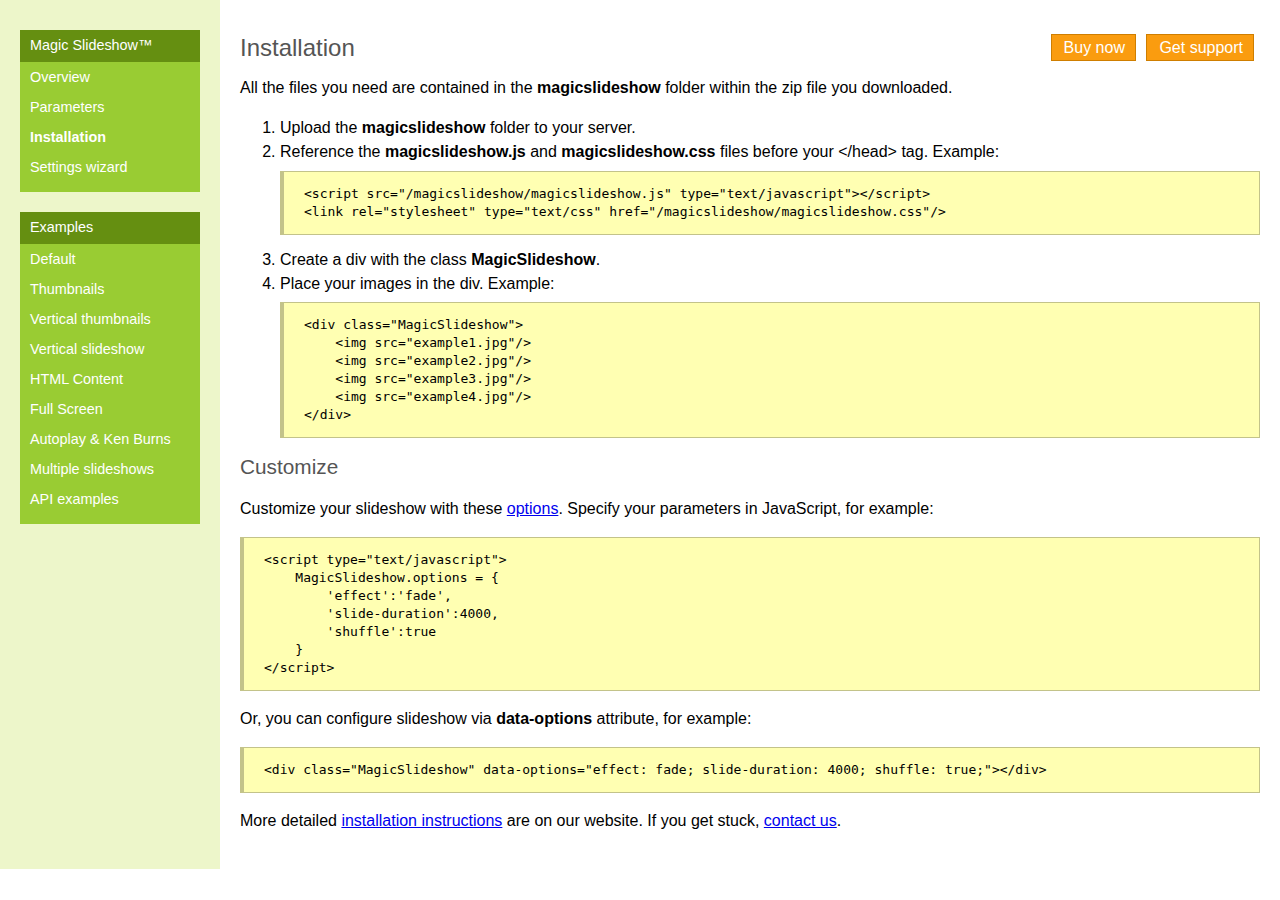
<file: magicslideshow-trial/installation.html>
<!DOCTYPE html>
<html>
<head>
    <meta charset="utf-8">
    <title>Magic Slideshow: Installation</title>
    <style type="text/css"><!--
        body {background:#fff; margin:0; padding:0; font-size: 100%;}
        body, td {font-family:"Lucida Grande", Tahoma, Arial, Verdana, sans-serif; line-height: 1.5em;}
        h1 {font-size:1.5em; font-weight:normal; color:#555;}
        h2 {font-size:1.3em; font-weight:normal; color:#555;}
        h2.caption {margin: 2.5em 0 0;}
        h3 {font-size:1.2em; font-weight:normal; color:#555;}
        a { outline: none; }
        acronym { border-bottom: 1px dotted #666; cursor: help; }
        table {margin:0; padding:0; border-collapse: collapse;}
        th {background:#CCC; text-align: left; padding: 2px 4px; font-weight: normal;}
        td {vertical-align: top; border: 1px;}
        img { border:0; }
        .leftcol {background:#EDF6CA; padding: 20px;}
        .nav {width: 180px;}
        .nav h2 {background: #658F11; margin:10px 0 0 0; padding: 3px 3px 5px 10px; font-size: 0.9em; color:#FFF;}
        .nav ul {list-style-type: none; padding: 0 0 10px 0; margin:0 0 20px; background:#99CC33;}
        .nav li a {text-decoration: none; display: block; padding: 3px 3px 3px 10px; margin: 0; font-size: 0.9em; color:#FFF; zoom: 1;}
        .nav li a:hover {background: #B5DF61;}
        .active {font-weight: bold;}
        .arrow {text-align: right;}
        .menuTd a {color:#fff; font-weight:bold;}
        code, .code {font-size:12px; line-height:18px; margin:10px 0; display:block; padding:3px; border:1px solid #aaa;}
        code {padding: 3px 10px;}
        .source {
            font-size: 1em;
            margin: 0.5em 0 1em 0;
            padding: 0 10px 0 20px;
            border: 1px solid #c3c38a;
            border-left-width: 4px;
            background: #ffffb2;
        }
        .source.tiny { max-width: 500px; }
        .source p { border-color: #e1e19e; word-wrap: break-word; }
        span.r {color:red;}
        span.g {color:green;}
        span.b {color:blue;}

        table.tbl { background: #aaa; margin-bottom: 20px; font-size: 0.9em; border: 1px solid #999; }
        .tbl th, .tbl td { background: #c0c0c0; padding: 4px 8px 4px 16px; }
         .tbl td { background: #fff; vertical-align: top; border-bottom: 1px #999 solid; }
        .tbl .tr2 td { background: #f2f2f2; }
        .tbl tr.odd td { background: #f3f3f3; }

        caption {text-align: left; padding: 4px 12px; background: #999; color: #fff; font-size: 1.1em; margin: 0 0 0 -1px;}
        caption a {color: #fff; padding: 2px;}
        caption a:hover {background:#FFF; color: #999;}

        .mtbl {width:100%; height:100%;}
        .rTd {padding:20px; width:100%;}
        div.exmpl {margin:0 0 5px 0; font-weight:bold;}
        .html4strict {border:1px solid #AAAAAA; display:block; font-size:12px; line-height:18px; margin:10px 0pt; padding:3px;}
        .html4strict .de1, .html4strict .de2 {font: normal normal 1em/1.2em monospace; margin:0; padding:0; background:none; vertical-align:top;}
        .html4strict {font-family:monospace;}
        .html4strict .imp {font-weight: bold; color: red;}
        .html4strict li, .html4strict .li1 {font-weight: normal; vertical-align:top;}
        .html4strict .ln {width:1px; text-align:right; margin:0; padding:0 2px; vertical-align:top;}
        .html4strict .li2 {font-weight: bold; vertical-align:top;}
        .html4strict .kw2 {color: #000000; font-weight: bold;}
        .html4strict .kw3 {color: #000066;}
        .html4strict .es0 {color: #000099; font-weight: bold;}
        .html4strict .br0 {color: #66cc66;}
        .html4strict .sy0 {color: #66cc66;}
        .html4strict .st0 {color: #ff0000;}
        .html4strict .nu0 {color: #cc66cc;}
        .html4strict .sc-1 {color: #808080; font-style: italic;}
        .html4strict .sc0 {color: #00bbdd;}
        .html4strict .sc1 {color: #ddbb00;}
        .html4strict .sc2 {color: #009900;}
        .html4strict .ln-xtra, .html4strict li.ln-xtra, .html4strict div.ln-xtra {background-color: #ffc;}
        .html4strict span.xtra {display:block;}

        p.buttons {float: right; margin: -40px 0px 10px 0}
        p.buttons a {
                background: #FA9C0F; padding: 4px 10px 4px 12px;
                margin-right: 6px; font-size: 1em; color:#fff; text-decoration: none;
                line-height: 1em;outline: none; border: 1px solid #CF7E00
        }
        p.buttons a:hover {background: #FFBA4F}

        table.params {background:#aaa; margin-bottom: 20px; font-size: 0.9em; border: 1px solid #999;}
        .params th {background:#fff; padding:4px 8px 4px 16px;}
        .params td {background:#fff; padding:4px 8px 4px 16px; vertical-align:top; text-alilgn: left; border-bottom: 1px #f0f0f0 solid; }
        .params .sline, .params .sline td {background:#eee;}
        .params td.name { font-weight: bold; white-space: nowrap; }
        .params td.options { white-space: nowrap; }
        .params td .new { color: red; font-weight: bold; }
        .params .last td { border-bottom: 0; }
        .params th.caption { background: #c0c0c0; padding: 6px 10px; font-weight: normal; font-size: 125%; }
        .params .header th {border-bottom: 1px solid #ccc;}

        .comment { color:#999;}
        .clear {clear:both;height:0;font-size:0;line-height:0;}

        ul.carts { list-style:none; margin:0 0 0 0; padding:0; }
        ul.carts li { display:block; margin: 0 10px 0 0; float:left;}
        ul.carts li a { border:2px solid #FFFFFF; display:block; line-height:0; font-size:0; }
        ul.carts li a:hover { border:2px solid #93be1c; }
        ul.carts li a span { border:4px solid #FFFFFF; border-right-width:6px; border-left-width:6px; display:block; width:80px; height:20px; text-indent:-5000px; background-image:url(images/platforms.jpg); line-height:0; font-size:0; }

        .we span { background-position:0 -617px; }
        .eb span { background-position:0 -597px; }
        .vm span { background-position:0 -20px; }
        .xt span { background-position:0 -40px; }
        .oc span { background-position:0 -60px; }
        .xc span { background-position:0 -80px; }
        .wp span { background-position:0 -100px; }
        .gl span { background-position:0 -120px; }
        .dp span { background-position:0 -140px; }
        .zc span { background-position:0 -160px; }
        .ma span { background-position:0 -180px; }
        .ns span { background-position:0 -200px; }
        .cc span { background-position:0 -220px; }
        .cl span { background-position:0 -240px; }
        .wy span { background-position:0 -260px; }
        .cs span { background-position:0 -280px; }
        .et span { background-position:0 -300px; }
        .ox span { background-position:0 -320px; }
        .om span { background-position:0 -340px; }
        .ps span { background-position:0 -360px; }
        .rs span { background-position:0 -997px; }
        .asp span { background-position:0 -897px; }
        .blv span { background-position:0 -917px; }
        .ltc span { background-position:0 -937px; }
        .mmr span { background-position:0 -957px; }
        .sf span { background-position:0 -977px; }
        .op span { background-position:0 -637px; }
        .vt span { background-position:0 -657px; }
        .dp5 span { background-position:0 -677px; }
        .dp6 span { background-position:0 -697px; }
        .dp7 span { background-position:0 -717px; }
        .jm1 span { background-position:0 -737px; }
        .jm15 span { background-position:0 -757px; }
        .jm16 span { background-position:0 -817px; }
        .oc2 span { background-position:0 -777px; }
        .oc3 span { background-position:0 -797px; }
        .gl2 span { background-position:0 -857px; }
        .gl3 span { background-position:0 -877px; }
        .av span { background-position:0 -837px; }

        .js span { background-position:0 -1117px; }
        .ek span { background-position:0 -1137px; }
        .cs2 span { background-position:0 -1157px; }
        .cs3 span { background-position:0 -1177px; }
        .cc34 span { background-position:0 -1037px; }
        .cc5 span { background-position:0 -1057px; }
        .vm1 span { background-position:0 -1077px; }
        .vm2 span { background-position:0 -1097px; }
        .wc span { background-position: 0 -1197px; }
    --></style>

    
</head>
<body>
<table class="mtbl">
<tr>
    <td class="leftcol">
        <div class="nav">
            <h2>Magic Slideshow&#8482;</h2>
            <ul>
                <li><a  href="index.html">Overview</a></li>
                <li><a  href="parameters.html">Parameters</a></li>
                <li><a class="active" href="installation.html">Installation</a></li>
                <li><a  href="wizard.html">Settings wizard</a></li>
            </ul>
        </div>
        <div class="nav">
            <h2>Examples</h2>
            <ul>
                <li><a  href="example1.html">Default</a></li>
                <li><a  href="example2.html">Thumbnails</a></li>
                <li><a  href="example3.html">Vertical thumbnails</a></li>
                <li><a  href="example4.html">Vertical slideshow</a></li>
                <li><a  href="example5.html">HTML Content</a></li>
                <li><a  href="example6.html">Full Screen</a></li>
                <li><a  href="example7.html">Autoplay &amp; Ken Burns</a></li>
                <li><a  href="example8.html">Multiple slideshows</a></li>
                <li><a  href="example9.html">API examples</a></li>
            </ul>
        </div>
    </td>
    <td class="rTd">
        <h1>Installation</h1>
        <p class="buttons"><a href="http://www.magictoolbox.com/buy/magicslideshow/">Buy now</a> <a href="http://www.magictoolbox.com/support/">Get support</a></p>
        <p></p>

        
    <p>All the files you need are contained in the <strong>magicslideshow</strong> folder within the zip file you downloaded.</p>

    <ol>
        <li>Upload the <strong>magicslideshow</strong> folder to your server.</li>
        <li>Reference the <strong>magicslideshow.js</strong> and <strong>magicslideshow.css</strong> files before your &lt;/head&gt; tag. Example:<br/>
            <code class="source"><p>
                &lt;script src=&quot;/magicslideshow/magicslideshow.js&quot; type=&quot;text/javascript&quot;&gt;&lt;/script&gt;<br/>
                &lt;link rel=&quot;stylesheet&quot; type=&quot;text/css&quot; href=&quot;/magicslideshow/magicslideshow.css&quot;/&gt;
            </p></code>
        </li>
        <li>Create a div with the class <strong>MagicSlideshow</strong>.</li>
        <li>Place your images in the div. Example:<br/>
            <code class="source"><p>
                &lt;div class=&quot;MagicSlideshow&quot;&gt;<br/>
                    &nbsp;&nbsp;&nbsp;&nbsp;&lt;img src=&quot;example1.jpg&quot;/&gt;<br/>
                    &nbsp;&nbsp;&nbsp;&nbsp;&lt;img src=&quot;example2.jpg&quot;/&gt;<br/>
                    &nbsp;&nbsp;&nbsp;&nbsp;&lt;img src=&quot;example3.jpg&quot;/&gt;<br/>
                    &nbsp;&nbsp;&nbsp;&nbsp;&lt;img src=&quot;example4.jpg&quot;/&gt;<br/>
                &lt;/div&gt;
            </p></code>
        </li>
    </ol>

    <h2>Customize</h2>

    <p>Customize your slideshow with these <a href="parameters.html">options</a>. Specify your parameters in JavaScript, for example:</p>

    <code class="source"><p>&lt;script type=&quot;text/javascript&quot;&gt;<br>
        &nbsp;&nbsp;&nbsp;&nbsp;MagicSlideshow.options = {<br>
            &nbsp;&nbsp;&nbsp;&nbsp;&nbsp;&nbsp;&nbsp;&nbsp;'effect':'fade',<br>
            &nbsp;&nbsp;&nbsp;&nbsp;&nbsp;&nbsp;&nbsp;&nbsp;'slide-duration':4000,<br>
            &nbsp;&nbsp;&nbsp;&nbsp;&nbsp;&nbsp;&nbsp;&nbsp;'shuffle':true<br>
        &nbsp;&nbsp;&nbsp;&nbsp;}<br>
        &lt;/script&gt;</p></code>
    <p>Or, you can configure slideshow via <strong>data-options</strong> attribute, for example:</p>
    <code class="source">
        <p>&lt;div class="MagicSlideshow" data-options="effect: fade; slide-duration: 4000; shuffle: true;"&gt;&lt;/div&gt;</p>
    </code>

    <p>More detailed <a href="http://www.magictoolbox.com/magicslideshow_integration/">installation instructions</a> are on our website. If you get stuck, <a href="http://www.magictoolbox.com/contact/">contact us</a>.</p>

        
        <div id="example-source-code">
        
        </div>
    </td>
</tr></table></body></html>
</file>
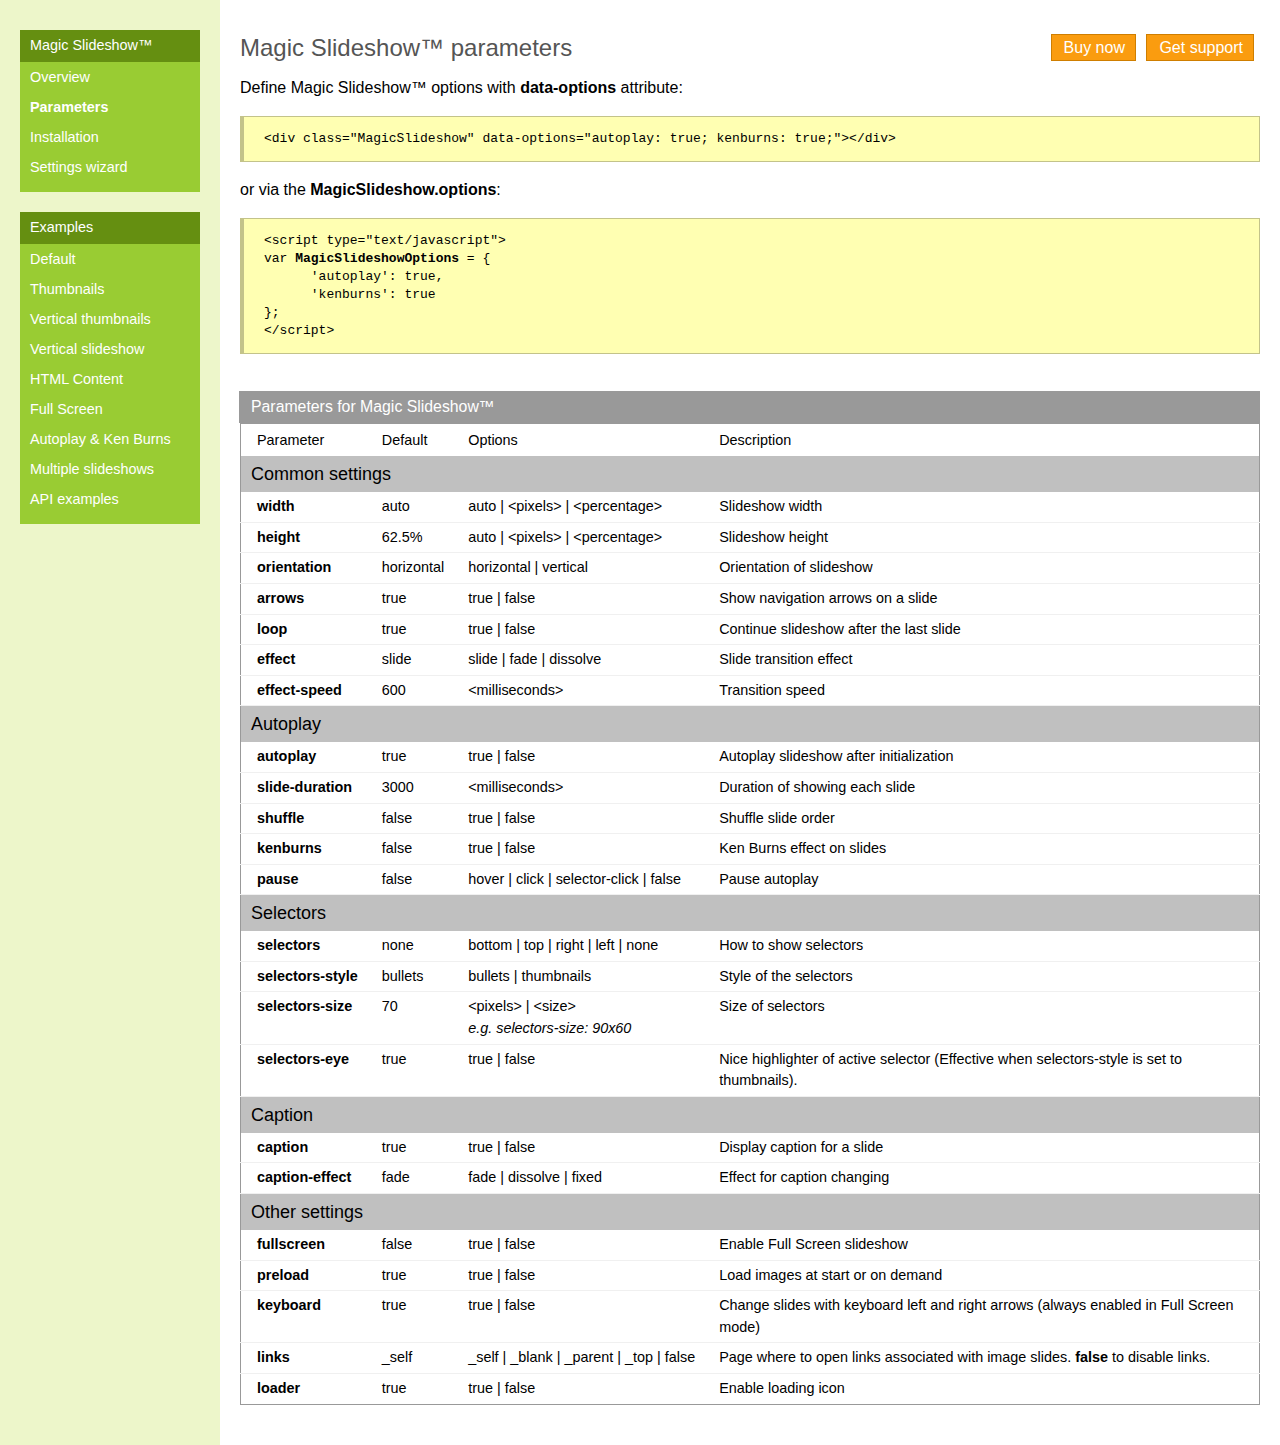
<file: magicslideshow-trial/parameters.html>
<!DOCTYPE html>
<html>
<head>
    <meta charset="utf-8">
    <title>Magic Slideshow: Magic Slideshow&#153; parameters</title>
    <style type="text/css"><!--
        body {background:#fff; margin:0; padding:0; font-size: 100%;}
        body, td {font-family:"Lucida Grande", Tahoma, Arial, Verdana, sans-serif; line-height: 1.5em;}
        h1 {font-size:1.5em; font-weight:normal; color:#555;}
        h2 {font-size:1.3em; font-weight:normal; color:#555;}
        h2.caption {margin: 2.5em 0 0;}
        h3 {font-size:1.2em; font-weight:normal; color:#555;}
        a { outline: none; }
        acronym { border-bottom: 1px dotted #666; cursor: help; }
        table {margin:0; padding:0; border-collapse: collapse;}
        th {background:#CCC; text-align: left; padding: 2px 4px; font-weight: normal;}
        td {vertical-align: top; border: 1px;}
        img { border:0; }
        .leftcol {background:#EDF6CA; padding: 20px;}
        .nav {width: 180px;}
        .nav h2 {background: #658F11; margin:10px 0 0 0; padding: 3px 3px 5px 10px; font-size: 0.9em; color:#FFF;}
        .nav ul {list-style-type: none; padding: 0 0 10px 0; margin:0 0 20px; background:#99CC33;}
        .nav li a {text-decoration: none; display: block; padding: 3px 3px 3px 10px; margin: 0; font-size: 0.9em; color:#FFF; zoom: 1;}
        .nav li a:hover {background: #B5DF61;}
        .active {font-weight: bold;}
        .arrow {text-align: right;}
        .menuTd a {color:#fff; font-weight:bold;}
        code, .code {font-size:12px; line-height:18px; margin:10px 0; display:block; padding:3px; border:1px solid #aaa;}
        code {padding: 3px 10px;}
        .source {
            font-size: 1em;
            margin: 0.5em 0 1em 0;
            padding: 0 10px 0 20px;
            border: 1px solid #c3c38a;
            border-left-width: 4px;
            background: #ffffb2;
        }
        .source.tiny { max-width: 500px; }
        .source p { border-color: #e1e19e; word-wrap: break-word; }
        span.r {color:red;}
        span.g {color:green;}
        span.b {color:blue;}

        table.tbl { background: #aaa; margin-bottom: 20px; font-size: 0.9em; border: 1px solid #999; }
        .tbl th, .tbl td { background: #c0c0c0; padding: 4px 8px 4px 16px; }
         .tbl td { background: #fff; vertical-align: top; border-bottom: 1px #999 solid; }
        .tbl .tr2 td { background: #f2f2f2; }
        .tbl tr.odd td { background: #f3f3f3; }

        caption {text-align: left; padding: 4px 12px; background: #999; color: #fff; font-size: 1.1em; margin: 0 0 0 -1px;}
        caption a {color: #fff; padding: 2px;}
        caption a:hover {background:#FFF; color: #999;}

        .mtbl {width:100%; height:100%;}
        .rTd {padding:20px; width:100%;}
        div.exmpl {margin:0 0 5px 0; font-weight:bold;}
        .html4strict {border:1px solid #AAAAAA; display:block; font-size:12px; line-height:18px; margin:10px 0pt; padding:3px;}
        .html4strict .de1, .html4strict .de2 {font: normal normal 1em/1.2em monospace; margin:0; padding:0; background:none; vertical-align:top;}
        .html4strict {font-family:monospace;}
        .html4strict .imp {font-weight: bold; color: red;}
        .html4strict li, .html4strict .li1 {font-weight: normal; vertical-align:top;}
        .html4strict .ln {width:1px; text-align:right; margin:0; padding:0 2px; vertical-align:top;}
        .html4strict .li2 {font-weight: bold; vertical-align:top;}
        .html4strict .kw2 {color: #000000; font-weight: bold;}
        .html4strict .kw3 {color: #000066;}
        .html4strict .es0 {color: #000099; font-weight: bold;}
        .html4strict .br0 {color: #66cc66;}
        .html4strict .sy0 {color: #66cc66;}
        .html4strict .st0 {color: #ff0000;}
        .html4strict .nu0 {color: #cc66cc;}
        .html4strict .sc-1 {color: #808080; font-style: italic;}
        .html4strict .sc0 {color: #00bbdd;}
        .html4strict .sc1 {color: #ddbb00;}
        .html4strict .sc2 {color: #009900;}
        .html4strict .ln-xtra, .html4strict li.ln-xtra, .html4strict div.ln-xtra {background-color: #ffc;}
        .html4strict span.xtra {display:block;}

        p.buttons {float: right; margin: -40px 0px 10px 0}
        p.buttons a {
                background: #FA9C0F; padding: 4px 10px 4px 12px;
                margin-right: 6px; font-size: 1em; color:#fff; text-decoration: none;
                line-height: 1em;outline: none; border: 1px solid #CF7E00
        }
        p.buttons a:hover {background: #FFBA4F}

        table.params {background:#aaa; margin-bottom: 20px; font-size: 0.9em; border: 1px solid #999;}
        .params th {background:#fff; padding:4px 8px 4px 16px;}
        .params td {background:#fff; padding:4px 8px 4px 16px; vertical-align:top; text-alilgn: left; border-bottom: 1px #f0f0f0 solid; }
        .params .sline, .params .sline td {background:#eee;}
        .params td.name { font-weight: bold; white-space: nowrap; }
        .params td.options { white-space: nowrap; }
        .params td .new { color: red; font-weight: bold; }
        .params .last td { border-bottom: 0; }
        .params th.caption { background: #c0c0c0; padding: 6px 10px; font-weight: normal; font-size: 125%; }
        .params .header th {border-bottom: 1px solid #ccc;}

        .comment { color:#999;}
        .clear {clear:both;height:0;font-size:0;line-height:0;}

        ul.carts { list-style:none; margin:0 0 0 0; padding:0; }
        ul.carts li { display:block; margin: 0 10px 0 0; float:left;}
        ul.carts li a { border:2px solid #FFFFFF; display:block; line-height:0; font-size:0; }
        ul.carts li a:hover { border:2px solid #93be1c; }
        ul.carts li a span { border:4px solid #FFFFFF; border-right-width:6px; border-left-width:6px; display:block; width:80px; height:20px; text-indent:-5000px; background-image:url(images/platforms.jpg); line-height:0; font-size:0; }

        .we span { background-position:0 -617px; }
        .eb span { background-position:0 -597px; }
        .vm span { background-position:0 -20px; }
        .xt span { background-position:0 -40px; }
        .oc span { background-position:0 -60px; }
        .xc span { background-position:0 -80px; }
        .wp span { background-position:0 -100px; }
        .gl span { background-position:0 -120px; }
        .dp span { background-position:0 -140px; }
        .zc span { background-position:0 -160px; }
        .ma span { background-position:0 -180px; }
        .ns span { background-position:0 -200px; }
        .cc span { background-position:0 -220px; }
        .cl span { background-position:0 -240px; }
        .wy span { background-position:0 -260px; }
        .cs span { background-position:0 -280px; }
        .et span { background-position:0 -300px; }
        .ox span { background-position:0 -320px; }
        .om span { background-position:0 -340px; }
        .ps span { background-position:0 -360px; }
        .rs span { background-position:0 -997px; }
        .asp span { background-position:0 -897px; }
        .blv span { background-position:0 -917px; }
        .ltc span { background-position:0 -937px; }
        .mmr span { background-position:0 -957px; }
        .sf span { background-position:0 -977px; }
        .op span { background-position:0 -637px; }
        .vt span { background-position:0 -657px; }
        .dp5 span { background-position:0 -677px; }
        .dp6 span { background-position:0 -697px; }
        .dp7 span { background-position:0 -717px; }
        .jm1 span { background-position:0 -737px; }
        .jm15 span { background-position:0 -757px; }
        .jm16 span { background-position:0 -817px; }
        .oc2 span { background-position:0 -777px; }
        .oc3 span { background-position:0 -797px; }
        .gl2 span { background-position:0 -857px; }
        .gl3 span { background-position:0 -877px; }
        .av span { background-position:0 -837px; }

        .js span { background-position:0 -1117px; }
        .ek span { background-position:0 -1137px; }
        .cs2 span { background-position:0 -1157px; }
        .cs3 span { background-position:0 -1177px; }
        .cc34 span { background-position:0 -1037px; }
        .cc5 span { background-position:0 -1057px; }
        .vm1 span { background-position:0 -1077px; }
        .vm2 span { background-position:0 -1097px; }
        .wc span { background-position: 0 -1197px; }
    --></style>

    
</head>
<body>
<table class="mtbl">
<tr>
    <td class="leftcol">
        <div class="nav">
            <h2>Magic Slideshow&#8482;</h2>
            <ul>
                <li><a  href="index.html">Overview</a></li>
                <li><a class="active" href="parameters.html">Parameters</a></li>
                <li><a  href="installation.html">Installation</a></li>
                <li><a  href="wizard.html">Settings wizard</a></li>
            </ul>
        </div>
        <div class="nav">
            <h2>Examples</h2>
            <ul>
                <li><a  href="example1.html">Default</a></li>
                <li><a  href="example2.html">Thumbnails</a></li>
                <li><a  href="example3.html">Vertical thumbnails</a></li>
                <li><a  href="example4.html">Vertical slideshow</a></li>
                <li><a  href="example5.html">HTML Content</a></li>
                <li><a  href="example6.html">Full Screen</a></li>
                <li><a  href="example7.html">Autoplay &amp; Ken Burns</a></li>
                <li><a  href="example8.html">Multiple slideshows</a></li>
                <li><a  href="example9.html">API examples</a></li>
            </ul>
        </div>
    </td>
    <td class="rTd">
        <h1>Magic Slideshow&#153; parameters</h1>
        <p class="buttons"><a href="http://www.magictoolbox.com/buy/magicslideshow/">Buy now</a> <a href="http://www.magictoolbox.com/support/">Get support</a></p>
        <p></p>

        
<p>Define Magic Slideshow&trade; options with <strong>data-options</strong> attribute:</p>
<code class="source">
    <p>&lt;div class="MagicSlideshow" data-options="autoplay: true; kenburns: true;"&gt;&lt;/div&gt;</p>
</code>
<p>or via the <strong>MagicSlideshow.options</strong>:</p>
<code class="source">
<p>&lt;script type=&quot;text/javascript&quot;&gt;<br />
var <strong>MagicSlideshowOptions</strong> = {<br />
&nbsp;&nbsp;&nbsp;&nbsp;&nbsp;&nbsp;'autoplay': true,<br />
&nbsp;&nbsp;&nbsp;&nbsp;&nbsp;&nbsp;'kenburns': true<br />
};<br />
&lt;/script&gt;</p>
</code>
<br/>
<table class="tbl params" cellpadding="0" cellspacing="1">
<caption>Parameters for Magic Slideshow&#153;</caption>
<tr>
    <th>Parameter</th>
    <th>Default</th>
    <th>Options</th>
    <th>Description</th>
</tr>
<tr>
    <th colspan="4" class="caption first">Common settings</th>
</tr>
<tr>
    <td class="name">width</td>
    <td>auto</td>
    <td class="options">auto | &lt;pixels&gt; | &lt;percentage&gt;</td>
    <td>Slideshow width</td>
</tr>
<tr>
    <td class="name">height</td>
    <td>62.5%</td>
    <td class="options">auto | &lt;pixels&gt; | &lt;percentage&gt;</td>
    <td>Slideshow height</td>
</tr>
<tr>
    <td class="name">orientation</td>
    <td>horizontal</td>
    <td class="options">horizontal | vertical</td>
    <td>Orientation of slideshow</td>
</tr>
<tr>
    <td class="name">arrows</td>
    <td>true</td>
    <td class="options">true | false</td>
    <td>Show navigation arrows on a slide</td>
</tr>
<tr>
    <td class="name">loop</td>
    <td>true</td>
    <td class="options">true | false</td>
    <td>Continue slideshow after the last slide</td>
</tr>
<tr>
    <td class="name">effect</td>
    <td>slide</td>
    <td class="options">slide | fade | dissolve</td>
    <td>Slide transition effect</td>
</tr>
<tr>
    <td class="name">effect-speed</td>
    <td>600</td>
    <td class="options">&lt;milliseconds&gt;</td>
    <td>Transition speed</td>
</tr>

<tr>
    <th colspan="4" class="caption first">Autoplay</th>
</tr>
<tr>
    <td class="name">autoplay</td>
    <td>true</td>
    <td class="options">true | false</td>
    <td>Autoplay slideshow after initialization</td>
</tr>
<tr>
    <td class="name">slide-duration</td>
    <td>3000</td>
    <td class="options">&lt;milliseconds&gt;</td>
    <td>Duration of showing each slide</td>
</tr>
<tr>
    <td class="name">shuffle</td>
    <td>false</td>
    <td class="options">true | false</td>
    <td>Shuffle slide order</td>
</tr>
<tr>
    <td class="name">kenburns</td>
    <td>false</td>
    <td class="options">true | false</td>
    <td>Ken Burns effect on slides</td>
</tr>
<tr>
    <td class="name">pause</td>
    <td>false</td>
    <td class="options">hover | click | selector-click | false</td>
    <td>Pause autoplay</td>
</tr>

<tr>
    <th colspan="4" class="caption first">Selectors</th>
</tr>
<tr>
    <td class="name">selectors</td>
    <td>none</td>
    <td class="options">bottom | top | right | left | none</td>
    <td>How to show selectors</td>
</tr>
<tr>
    <td class="name">selectors-style</td>
    <td>bullets</td>
    <td class="options">bullets | thumbnails</td>
    <td>Style of the selectors</td>
</tr>
<tr>
    <td class="name">selectors-size</td>
    <td>70</td>
    <td class="options">&lt;pixels&gt; | &lt;size&gt;<br/><em>e.g. selectors-size: 90x60</em></td>
    <td>Size of selectors</td>
</tr>
<tr>
    <td class="name">selectors-eye</td>
    <td>true</td>
    <td class="options">true | false</td>
    <td>Nice highlighter of active selector (Effective when selectors-style is set to thumbnails).</td>
</tr>

<tr>
    <th colspan="4" class="caption first">Caption</th>
</tr>
<tr>
    <td class="name">caption</td>
    <td>true</td>
    <td class="options">true | false</td>
    <td>Display caption for a slide</td>
</tr>
<tr>
    <td class="name">caption-effect</td>
    <td>fade</td>
    <td class="options">fade | dissolve | fixed</td>
    <td>Effect for caption changing</td>
</tr>

<tr>
    <th colspan="4" class="caption first">Other settings</th>
</tr>
<tr>
    <td class="name">fullscreen</td>
    <td>false</td>
    <td class="options">true | false</td>
    <td>Enable Full Screen slideshow</td>
</tr>
<tr>
    <td class="name">preload</td>
    <td>true</td>
    <td class="options">true | false</td>
    <td>Load images at start or on demand</td>
</tr>
<tr>
    <td class="name">keyboard</td>
    <td>true</td>
    <td class="options">true | false</td>
    <td>Change slides with keyboard left and right arrows (always enabled in Full Screen mode)</td>
</tr>
<tr>
    <td class="name">links</td>
    <td>_self</td>
    <td class="options">_self | _blank | _parent | _top | false</td>
    <td>Page where to open links associated with image slides. <b>false</b> to disable links.</td>
</tr>
<tr class="last">
    <td class="name">loader</td>
    <td>true</td>
    <td class="options">true | false</td>
    <td>Enable loading icon</td>
</tr>
</table>

        
        <div id="example-source-code">
        
        </div>
    </td>
</tr></table></body></html>
</file>
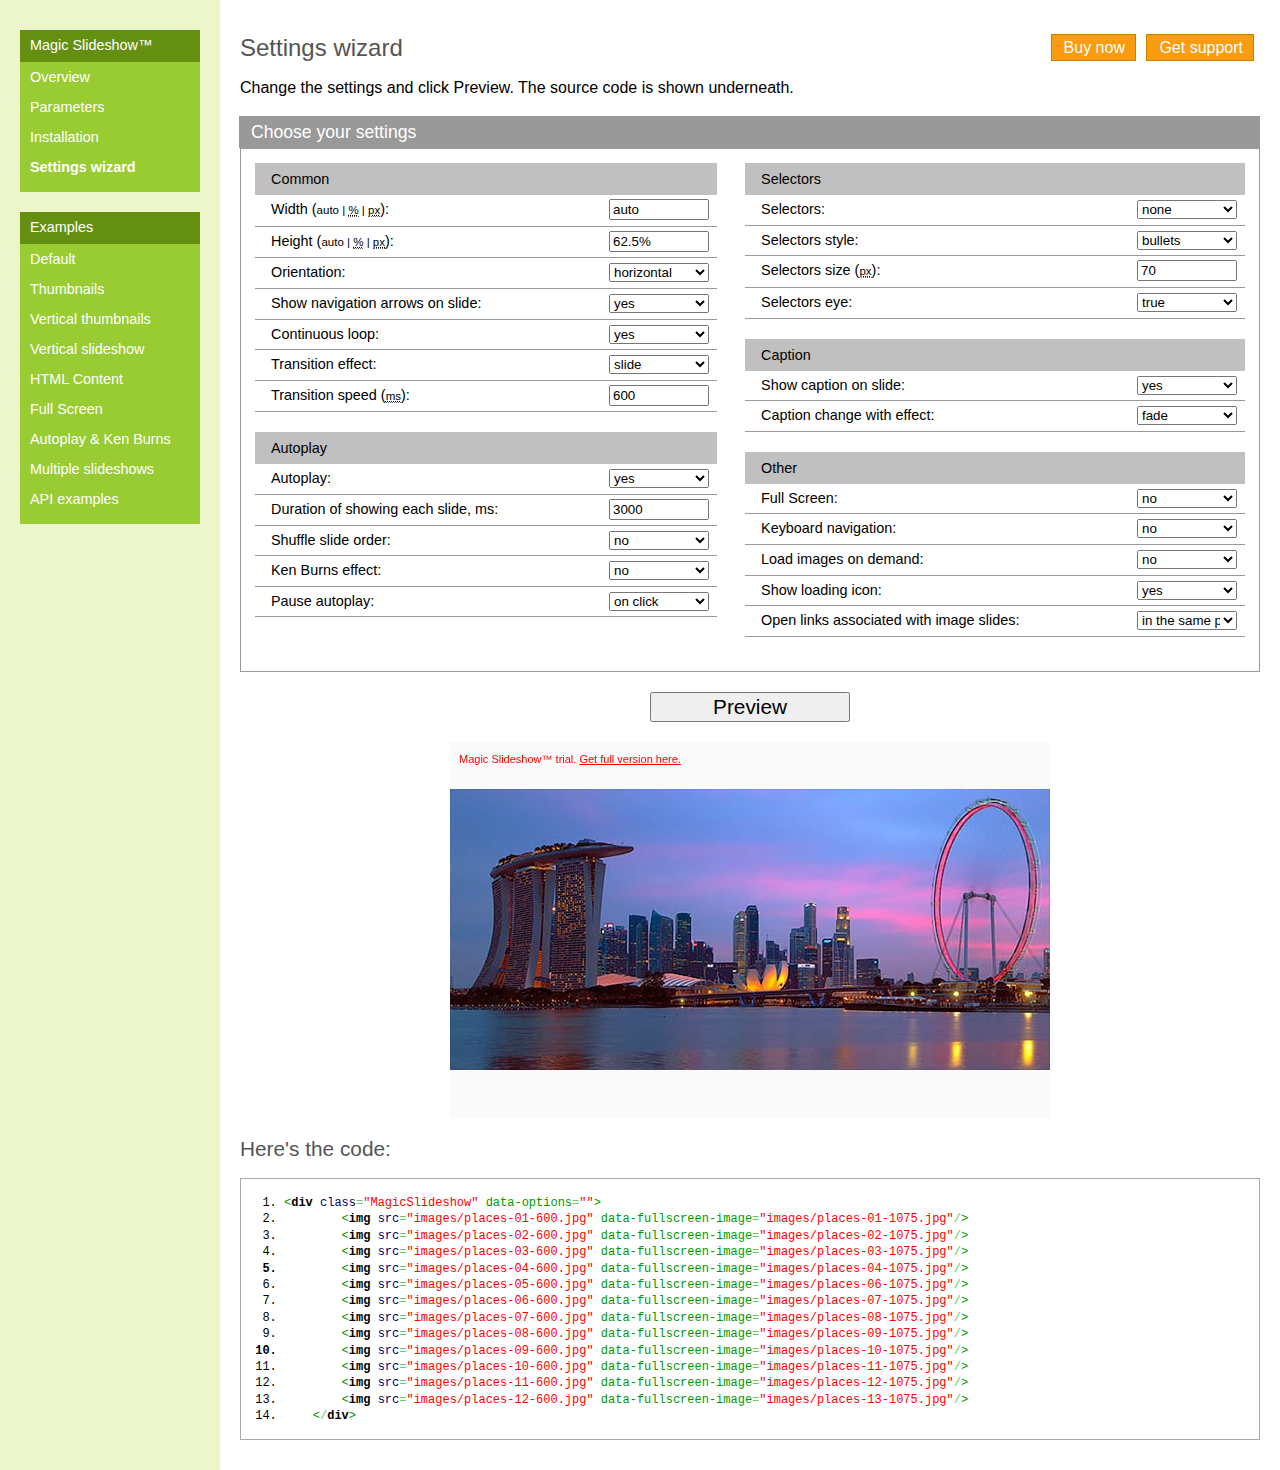
<file: magicslideshow-trial/wizard.html>
<!DOCTYPE html>
<html>
<head>
    <meta charset="utf-8">
    <title>Magic Slideshow: Settings wizard</title>
    <style type="text/css"><!--
        body {background:#fff; margin:0; padding:0; font-size: 100%;}
        body, td {font-family:"Lucida Grande", Tahoma, Arial, Verdana, sans-serif; line-height: 1.5em;}
        h1 {font-size:1.5em; font-weight:normal; color:#555;}
        h2 {font-size:1.3em; font-weight:normal; color:#555;}
        h2.caption {margin: 2.5em 0 0;}
        h3 {font-size:1.2em; font-weight:normal; color:#555;}
        a { outline: none; }
        acronym { border-bottom: 1px dotted #666; cursor: help; }
        table {margin:0; padding:0; border-collapse: collapse;}
        th {background:#CCC; text-align: left; padding: 2px 4px; font-weight: normal;}
        td {vertical-align: top; border: 1px;}
        img { border:0; }
        .leftcol {background:#EDF6CA; padding: 20px;}
        .nav {width: 180px;}
        .nav h2 {background: #658F11; margin:10px 0 0 0; padding: 3px 3px 5px 10px; font-size: 0.9em; color:#FFF;}
        .nav ul {list-style-type: none; padding: 0 0 10px 0; margin:0 0 20px; background:#99CC33;}
        .nav li a {text-decoration: none; display: block; padding: 3px 3px 3px 10px; margin: 0; font-size: 0.9em; color:#FFF; zoom: 1;}
        .nav li a:hover {background: #B5DF61;}
        .active {font-weight: bold;}
        .arrow {text-align: right;}
        .menuTd a {color:#fff; font-weight:bold;}
        code, .code {font-size:12px; line-height:18px; margin:10px 0; display:block; padding:3px; border:1px solid #aaa;}
        code {padding: 3px 10px;}
        .source {
            font-size: 1em;
            margin: 0.5em 0 1em 0;
            padding: 0 10px 0 20px;
            border: 1px solid #c3c38a;
            border-left-width: 4px;
            background: #ffffb2;
        }
        .source.tiny { max-width: 500px; }
        .source p { border-color: #e1e19e; word-wrap: break-word; }
        span.r {color:red;}
        span.g {color:green;}
        span.b {color:blue;}

        table.tbl { background: #aaa; margin-bottom: 20px; font-size: 0.9em; border: 1px solid #999; }
        .tbl th, .tbl td { background: #c0c0c0; padding: 4px 8px 4px 16px; }
         .tbl td { background: #fff; vertical-align: top; border-bottom: 1px #999 solid; }
        .tbl .tr2 td { background: #f2f2f2; }
        .tbl tr.odd td { background: #f3f3f3; }

        caption {text-align: left; padding: 4px 12px; background: #999; color: #fff; font-size: 1.1em; margin: 0 0 0 -1px;}
        caption a {color: #fff; padding: 2px;}
        caption a:hover {background:#FFF; color: #999;}

        .mtbl {width:100%; height:100%;}
        .rTd {padding:20px; width:100%;}
        div.exmpl {margin:0 0 5px 0; font-weight:bold;}
        .html4strict {border:1px solid #AAAAAA; display:block; font-size:12px; line-height:18px; margin:10px 0pt; padding:3px;}
        .html4strict .de1, .html4strict .de2 {font: normal normal 1em/1.2em monospace; margin:0; padding:0; background:none; vertical-align:top;}
        .html4strict {font-family:monospace;}
        .html4strict .imp {font-weight: bold; color: red;}
        .html4strict li, .html4strict .li1 {font-weight: normal; vertical-align:top;}
        .html4strict .ln {width:1px; text-align:right; margin:0; padding:0 2px; vertical-align:top;}
        .html4strict .li2 {font-weight: bold; vertical-align:top;}
        .html4strict .kw2 {color: #000000; font-weight: bold;}
        .html4strict .kw3 {color: #000066;}
        .html4strict .es0 {color: #000099; font-weight: bold;}
        .html4strict .br0 {color: #66cc66;}
        .html4strict .sy0 {color: #66cc66;}
        .html4strict .st0 {color: #ff0000;}
        .html4strict .nu0 {color: #cc66cc;}
        .html4strict .sc-1 {color: #808080; font-style: italic;}
        .html4strict .sc0 {color: #00bbdd;}
        .html4strict .sc1 {color: #ddbb00;}
        .html4strict .sc2 {color: #009900;}
        .html4strict .ln-xtra, .html4strict li.ln-xtra, .html4strict div.ln-xtra {background-color: #ffc;}
        .html4strict span.xtra {display:block;}

        p.buttons {float: right; margin: -40px 0px 10px 0}
        p.buttons a {
                background: #FA9C0F; padding: 4px 10px 4px 12px;
                margin-right: 6px; font-size: 1em; color:#fff; text-decoration: none;
                line-height: 1em;outline: none; border: 1px solid #CF7E00
        }
        p.buttons a:hover {background: #FFBA4F}

        table.params {background:#aaa; margin-bottom: 20px; font-size: 0.9em; border: 1px solid #999;}
        .params th {background:#fff; padding:4px 8px 4px 16px;}
        .params td {background:#fff; padding:4px 8px 4px 16px; vertical-align:top; text-alilgn: left; border-bottom: 1px #f0f0f0 solid; }
        .params .sline, .params .sline td {background:#eee;}
        .params td.name { font-weight: bold; white-space: nowrap; }
        .params td.options { white-space: nowrap; }
        .params td .new { color: red; font-weight: bold; }
        .params .last td { border-bottom: 0; }
        .params th.caption { background: #c0c0c0; padding: 6px 10px; font-weight: normal; font-size: 125%; }
        .params .header th {border-bottom: 1px solid #ccc;}

        .comment { color:#999;}
        .clear {clear:both;height:0;font-size:0;line-height:0;}

        ul.carts { list-style:none; margin:0 0 0 0; padding:0; }
        ul.carts li { display:block; margin: 0 10px 0 0; float:left;}
        ul.carts li a { border:2px solid #FFFFFF; display:block; line-height:0; font-size:0; }
        ul.carts li a:hover { border:2px solid #93be1c; }
        ul.carts li a span { border:4px solid #FFFFFF; border-right-width:6px; border-left-width:6px; display:block; width:80px; height:20px; text-indent:-5000px; background-image:url(images/platforms.jpg); line-height:0; font-size:0; }

        .we span { background-position:0 -617px; }
        .eb span { background-position:0 -597px; }
        .vm span { background-position:0 -20px; }
        .xt span { background-position:0 -40px; }
        .oc span { background-position:0 -60px; }
        .xc span { background-position:0 -80px; }
        .wp span { background-position:0 -100px; }
        .gl span { background-position:0 -120px; }
        .dp span { background-position:0 -140px; }
        .zc span { background-position:0 -160px; }
        .ma span { background-position:0 -180px; }
        .ns span { background-position:0 -200px; }
        .cc span { background-position:0 -220px; }
        .cl span { background-position:0 -240px; }
        .wy span { background-position:0 -260px; }
        .cs span { background-position:0 -280px; }
        .et span { background-position:0 -300px; }
        .ox span { background-position:0 -320px; }
        .om span { background-position:0 -340px; }
        .ps span { background-position:0 -360px; }
        .rs span { background-position:0 -997px; }
        .asp span { background-position:0 -897px; }
        .blv span { background-position:0 -917px; }
        .ltc span { background-position:0 -937px; }
        .mmr span { background-position:0 -957px; }
        .sf span { background-position:0 -977px; }
        .op span { background-position:0 -637px; }
        .vt span { background-position:0 -657px; }
        .dp5 span { background-position:0 -677px; }
        .dp6 span { background-position:0 -697px; }
        .dp7 span { background-position:0 -717px; }
        .jm1 span { background-position:0 -737px; }
        .jm15 span { background-position:0 -757px; }
        .jm16 span { background-position:0 -817px; }
        .oc2 span { background-position:0 -777px; }
        .oc3 span { background-position:0 -797px; }
        .gl2 span { background-position:0 -857px; }
        .gl3 span { background-position:0 -877px; }
        .av span { background-position:0 -837px; }

        .js span { background-position:0 -1117px; }
        .ek span { background-position:0 -1137px; }
        .cs2 span { background-position:0 -1157px; }
        .cs3 span { background-position:0 -1177px; }
        .cc34 span { background-position:0 -1037px; }
        .cc5 span { background-position:0 -1057px; }
        .vm1 span { background-position:0 -1077px; }
        .vm2 span { background-position:0 -1097px; }
        .wc span { background-position: 0 -1197px; }
    --></style>

    
        <style type="text/css">
            .wizard-settings { width: 100%; background: transparent; margin-bottom: 20px; font-size: 1em; border: 1px solid #999; }
            .wizard-settings .tbl { border: 0; width: 100%; }
            .button-preview { width: 200px; font-size: 1.3em; position: relative; display: block; margin: 0 auto; }
            .wizard-preview { width: 600px; max-width: 80%; position: relative; margin: 20px auto; }
            .wizard-settings .tbl td:nth-child(2) { text-align: right; }
            .wizard-settings .tbl input,
            .wizard-settings .tbl select { width: 100px; -moz-box-sizing: border-box; box-sizing: border-box; }
            .values { font-size: 0.8em; white-space: nowrap; }
        </style>

        <link rel="stylesheet" type="text/css" href="magicslideshow/magicslideshow.css" media="screen"/>
		<script src="magicslideshow/magicslideshow.js" type="text/javascript"></script>

        <script type="text/javascript">
            function applyOptions() {
                MagicSlideshow.stop();
                applySettings();
                MagicSlideshow.start();
            }

            function isDefaultOption(o) {
                return magicJS.$A(magicJS.$(o).byTag('option')).filter(function(opt){
                    return opt.selected && opt.defaultSelected;
                }).length > 0;
            }

            function applySettings() {
                var  value = null, isDefault = true, newParams = Array(), newParamsS = '', lang = {};
                magicJS.$(magicJS.$A(magicJS.$('params').getElementsByTagName("INPUT"))
                    .concat(magicJS.$A(magicJS.$('params').getElementsByTagName('SELECT'))))
                    .forEach(function(param){
                        value = ('checkbox'==param.type) ? param.checked.toString() : param.value;

                        isDefault = ('checkbox'==param.type) ? value == param.defaultChecked.toString() :
                            ('SELECT'==param.tagName) ? isDefaultOption(param) : value == param.defaultValue;

                        if ( null != value && !isDefault) {
                            newParams.push( param.name+': '+ value);
                        }
                });

                newParamsS = newParams.join('; ');
                magicJS.$(document).byClass('MagicSlideshow')[0].setAttribute('data-options', newParamsS);
                changeContent(newParamsS);
            }

            function changeContent(str) {
                txt = magicJS.$('example-source-code').innerHTML;
                var re= new RegExp('(<span[^>]+>class</span><span[^>]+>=</span><span[^>]+>.*MagicSlideshow.*</span> data\\-options<span[^>]+>=</span><span[^>]+>)[^<]+(</span>)', 'i');
                txt = txt.replace( re, '\$1"'+str+'"\$2') ;
                magicJS.$('example-source-code').innerHTML = txt;
            }
        </script>
        
</head>
<body>
<table class="mtbl">
<tr>
    <td class="leftcol">
        <div class="nav">
            <h2>Magic Slideshow&#8482;</h2>
            <ul>
                <li><a  href="index.html">Overview</a></li>
                <li><a  href="parameters.html">Parameters</a></li>
                <li><a  href="installation.html">Installation</a></li>
                <li><a class="active" href="wizard.html">Settings wizard</a></li>
            </ul>
        </div>
        <div class="nav">
            <h2>Examples</h2>
            <ul>
                <li><a  href="example1.html">Default</a></li>
                <li><a  href="example2.html">Thumbnails</a></li>
                <li><a  href="example3.html">Vertical thumbnails</a></li>
                <li><a  href="example4.html">Vertical slideshow</a></li>
                <li><a  href="example5.html">HTML Content</a></li>
                <li><a  href="example6.html">Full Screen</a></li>
                <li><a  href="example7.html">Autoplay &amp; Ken Burns</a></li>
                <li><a  href="example8.html">Multiple slideshows</a></li>
                <li><a  href="example9.html">API examples</a></li>
            </ul>
        </div>
    </td>
    <td class="rTd">
        <h1>Settings wizard</h1>
        <p class="buttons"><a href="http://www.magictoolbox.com/buy/magicslideshow/">Buy now</a> <a href="http://www.magictoolbox.com/support/">Get support</a></p>
        <p>Change the settings and click Preview. The source code is shown underneath.</p>

        
<form class="wizard-params-form" id="params" onsubmit="return false;">
    <table class="wizard-settings" cellpadding="14">
    <caption>
        Choose your settings
    </caption>
    <tr><td>
        <table class="tbl">
        <tr><th colspan="2">Common</th></tr>
        <tr><td>Width (<span class="values">auto | <acronym title="percentage">%</acronym> | <acronym title="pixels">px</acronym></span>):</td><td><input type="text" name="width" value="auto"/></td></tr>
        <tr><td>Height (<span class="values">auto | <acronym title="percentage">%</acronym> | <acronym title="pixels">px</acronym></span>):</td><td><input type="text" name="height" value="62.5%"/></td></tr>
        <tr><td>Orientation:</td><td>
            <select name="orientation">
                <option selected value="horizontal">horizontal</option>
                <option value="vertical">vertical</option>
            </select>
        </td></tr>
        <tr><td>Show navigation arrows on slide:</td><td>
            <select name="arrows">
                <option selected value="true">yes</option>
                <option value="false">no</option>
            </select>
        </td></tr>
        <tr><td>Continuous loop:</td><td>
            <select name="loop">
                <option selected value="true">yes</option>
                <option value="false">no</option>
            </select>
        </td></tr>

        <tr><td>Transition effect:</td><td>
            <select name="effect">
                <option selected value="slide">slide</option>
                <option value="dissolve">dissolve</option>
                <option value="fade">fade</option>
            </select>
        </td></tr>
        <tr><td>Transition speed (<span class="values"><acronym title="milliseconds">ms</acronym></span>):</td><td><input type="text" name="effect-speed" value="600"/></td></tr>
        </table>

        <table class="tbl">
        <tr><th colspan="2">Autoplay</th></tr>
        <tr><td>Autoplay:</td><td>
            <select name="autoplay">
                <option value="false">no</option>
                <option selected value="true">yes</option>
            </select>
        </td></tr>
        <tr><td>Duration of showing each slide, ms:</td><td><input type="text" name="slide-duration" value="3000"/></td></tr>
        <tr><td>Shuffle slide order:</td><td>
            <select name="shuffle">
                <option selected value="false">no</option>
                <option value="true">yes</option>
            </select>
        </td></tr>
        <tr><td>Ken Burns effect:</td><td>
            <select name="kenburns">
                <option value="false" selected>no</option>
                <option value="true">yes</option>
            </select>
        </td></tr>
        <tr><td>Pause autoplay:</td><td>
            <select name="pause">
                <option value="click" selected>on click</option>
                <option value="hover">on hover</option>
                <option value="selector-click">on click on selector</option>
                <option value="off">never</option>
            </select>
        </td></tr>
        </table>
    </td>
    <td>
        <table class="tbl">
        <tr><th colspan="2">Selectors</th></tr>
        <tr><td>Selectors:</td><td>
            <select name="selectors">
                <option value="left">left</option>
                <option value="top">top</option>
                <option value="right">right</option>
                <option value="bottom">bottom</option>
                <option selected value="none">none</option>
            </select>
        </td></tr>
        <tr><td>Selectors style:</td><td>
            <select name="selectors-style">
                <option selected value="bullets">bullets</option>
                <option value="thumbnails">thumbnails</option>
            </select>
        </td></tr>
        <tr><td>Selectors size (<span class="values"><acronym title="pixels">px</acronym></span>):</td><td><input type="text" name="selectors-size" value="70"/></td></tr>
        <tr><td>Selectors eye:</td><td>
            <select name="selectors-eye">
                <option selected value="true">true</option>
                <option value="false">false</option>
            </select>
        </td></tr>
        </table>

        <table class="tbl">
        <tr><th colspan="2">Caption</th></tr>
        <tr><td>Show caption on slide:</td><td>
            <select name="caption">
                <option selected value="true">yes</option>
                <option value="false">no</option>
            </select>
        </td></tr>
        <tr><td>Caption change with effect:</td><td>
            <select name="caption-effect">
                <option selected value="fade">fade</option>
                <option value="dissolve">dissolve</option>
                <option value="fixed">fixed</option>
            </select>
        </td></tr>
        </table>

        <table class="tbl">
        <tr><th colspan="2">Other</th></tr>
        <tr><td>Full Screen:</td><td>
            <select name="fullscreen">
                <option value="true">yes</option>
                <option selected value="false">no</option>
            </select>
        </td></tr>
        <tr><td>Keyboard navigation:</td><td>
            <select name="keyboard">
                <option selected value="true">no</option>
                <option value="false">yes</option>
            </select>
        </td></tr>
        <tr><td>Load images on demand:</td><td>
            <select name="preload">
                <option selected value="true">no</option>
                <option value="false">yes</option>
            </select>
        </td></tr>
        <tr><td>Show loading icon:</td><td>
            <select name="loader">
                <option selected value="true">yes</option>
                <option value="false">no</option>
            </select>
        </td></tr>
        <tr><td>Open links associated with image slides:</td><td>
            <select name="links">
                <option value="false">no</option>
                <option selected value="_self">in the same page</option>
                <option value="_blank">in a new tab/window</option>
                <option value="_parent">in the parent frame</option>
                <option value="_top">in the full body of the window</option>
            </select>
        </td></tr>
        </tr>
        </table>
    </td></tr>
    </table>
    <button class="button-preview" onclick="applyOptions();">Preview</button>
</form>
<div class="wizard-preview">
    
    <div class="MagicSlideshow" data-options="">
        <img src="images/places-01-600.jpg" data-fullscreen-image="images/places-01-1075.jpg"/>
        <img src="images/places-02-600.jpg" data-fullscreen-image="images/places-02-1075.jpg"/>
        <img src="images/places-03-600.jpg" data-fullscreen-image="images/places-03-1075.jpg"/>
        <img src="images/places-04-600.jpg" data-fullscreen-image="images/places-04-1075.jpg"/>
        <img src="images/places-05-600.jpg" data-fullscreen-image="images/places-06-1075.jpg"/>
        <img src="images/places-06-600.jpg" data-fullscreen-image="images/places-07-1075.jpg"/>
        <img src="images/places-07-600.jpg" data-fullscreen-image="images/places-08-1075.jpg"/>
        <img src="images/places-08-600.jpg" data-fullscreen-image="images/places-09-1075.jpg"/>
        <img src="images/places-09-600.jpg" data-fullscreen-image="images/places-10-1075.jpg"/>
        <img src="images/places-10-600.jpg" data-fullscreen-image="images/places-11-1075.jpg"/>
        <img src="images/places-11-600.jpg" data-fullscreen-image="images/places-12-1075.jpg"/>
        <img src="images/places-12-600.jpg" data-fullscreen-image="images/places-13-1075.jpg"/>
    </div>
    
</div>
		
        <h2>Here's the code:</h2>
        <div id="example-source-code">
        <div class="html4strict" style="font-family:monospace;"><ol><li style="font-weight: normal; vertical-align:top;"><div style="font: normal normal 1em/1.2em monospace; margin:0; padding:0; background:none; vertical-align:top;"><span style="color: #009900;">&lt;<span style="color: #000000; font-weight: bold;">div</span> <span style="color: #000066;">class</span><span style="color: #66cc66;">=</span><span style="color: #ff0000;">&quot;MagicSlideshow&quot;</span> data-options<span style="color: #66cc66;">=</span><span style="color: #ff0000;">&quot;&quot;</span>&gt;</span></div></li>
<li style="font-weight: normal; vertical-align:top;"><div style="font: normal normal 1em/1.2em monospace; margin:0; padding:0; background:none; vertical-align:top;">&nbsp; &nbsp; &nbsp; &nbsp; <span style="color: #009900;">&lt;<span style="color: #000000; font-weight: bold;">img</span> <span style="color: #000066;">src</span><span style="color: #66cc66;">=</span><span style="color: #ff0000;">&quot;images/places-01-600.jpg&quot;</span> data-fullscreen-image<span style="color: #66cc66;">=</span><span style="color: #ff0000;">&quot;images/places-01-1075.jpg&quot;</span><span style="color: #66cc66;">/</span>&gt;</span></div></li>
<li style="font-weight: normal; vertical-align:top;"><div style="font: normal normal 1em/1.2em monospace; margin:0; padding:0; background:none; vertical-align:top;">&nbsp; &nbsp; &nbsp; &nbsp; <span style="color: #009900;">&lt;<span style="color: #000000; font-weight: bold;">img</span> <span style="color: #000066;">src</span><span style="color: #66cc66;">=</span><span style="color: #ff0000;">&quot;images/places-02-600.jpg&quot;</span> data-fullscreen-image<span style="color: #66cc66;">=</span><span style="color: #ff0000;">&quot;images/places-02-1075.jpg&quot;</span><span style="color: #66cc66;">/</span>&gt;</span></div></li>
<li style="font-weight: normal; vertical-align:top;"><div style="font: normal normal 1em/1.2em monospace; margin:0; padding:0; background:none; vertical-align:top;">&nbsp; &nbsp; &nbsp; &nbsp; <span style="color: #009900;">&lt;<span style="color: #000000; font-weight: bold;">img</span> <span style="color: #000066;">src</span><span style="color: #66cc66;">=</span><span style="color: #ff0000;">&quot;images/places-03-600.jpg&quot;</span> data-fullscreen-image<span style="color: #66cc66;">=</span><span style="color: #ff0000;">&quot;images/places-03-1075.jpg&quot;</span><span style="color: #66cc66;">/</span>&gt;</span></div></li>
<li style="font-weight: bold; vertical-align:top;"><div style="font: normal normal 1em/1.2em monospace; margin:0; padding:0; background:none; vertical-align:top;">&nbsp; &nbsp; &nbsp; &nbsp; <span style="color: #009900;">&lt;<span style="color: #000000; font-weight: bold;">img</span> <span style="color: #000066;">src</span><span style="color: #66cc66;">=</span><span style="color: #ff0000;">&quot;images/places-04-600.jpg&quot;</span> data-fullscreen-image<span style="color: #66cc66;">=</span><span style="color: #ff0000;">&quot;images/places-04-1075.jpg&quot;</span><span style="color: #66cc66;">/</span>&gt;</span></div></li>
<li style="font-weight: normal; vertical-align:top;"><div style="font: normal normal 1em/1.2em monospace; margin:0; padding:0; background:none; vertical-align:top;">&nbsp; &nbsp; &nbsp; &nbsp; <span style="color: #009900;">&lt;<span style="color: #000000; font-weight: bold;">img</span> <span style="color: #000066;">src</span><span style="color: #66cc66;">=</span><span style="color: #ff0000;">&quot;images/places-05-600.jpg&quot;</span> data-fullscreen-image<span style="color: #66cc66;">=</span><span style="color: #ff0000;">&quot;images/places-06-1075.jpg&quot;</span><span style="color: #66cc66;">/</span>&gt;</span></div></li>
<li style="font-weight: normal; vertical-align:top;"><div style="font: normal normal 1em/1.2em monospace; margin:0; padding:0; background:none; vertical-align:top;">&nbsp; &nbsp; &nbsp; &nbsp; <span style="color: #009900;">&lt;<span style="color: #000000; font-weight: bold;">img</span> <span style="color: #000066;">src</span><span style="color: #66cc66;">=</span><span style="color: #ff0000;">&quot;images/places-06-600.jpg&quot;</span> data-fullscreen-image<span style="color: #66cc66;">=</span><span style="color: #ff0000;">&quot;images/places-07-1075.jpg&quot;</span><span style="color: #66cc66;">/</span>&gt;</span></div></li>
<li style="font-weight: normal; vertical-align:top;"><div style="font: normal normal 1em/1.2em monospace; margin:0; padding:0; background:none; vertical-align:top;">&nbsp; &nbsp; &nbsp; &nbsp; <span style="color: #009900;">&lt;<span style="color: #000000; font-weight: bold;">img</span> <span style="color: #000066;">src</span><span style="color: #66cc66;">=</span><span style="color: #ff0000;">&quot;images/places-07-600.jpg&quot;</span> data-fullscreen-image<span style="color: #66cc66;">=</span><span style="color: #ff0000;">&quot;images/places-08-1075.jpg&quot;</span><span style="color: #66cc66;">/</span>&gt;</span></div></li>
<li style="font-weight: normal; vertical-align:top;"><div style="font: normal normal 1em/1.2em monospace; margin:0; padding:0; background:none; vertical-align:top;">&nbsp; &nbsp; &nbsp; &nbsp; <span style="color: #009900;">&lt;<span style="color: #000000; font-weight: bold;">img</span> <span style="color: #000066;">src</span><span style="color: #66cc66;">=</span><span style="color: #ff0000;">&quot;images/places-08-600.jpg&quot;</span> data-fullscreen-image<span style="color: #66cc66;">=</span><span style="color: #ff0000;">&quot;images/places-09-1075.jpg&quot;</span><span style="color: #66cc66;">/</span>&gt;</span></div></li>
<li style="font-weight: bold; vertical-align:top;"><div style="font: normal normal 1em/1.2em monospace; margin:0; padding:0; background:none; vertical-align:top;">&nbsp; &nbsp; &nbsp; &nbsp; <span style="color: #009900;">&lt;<span style="color: #000000; font-weight: bold;">img</span> <span style="color: #000066;">src</span><span style="color: #66cc66;">=</span><span style="color: #ff0000;">&quot;images/places-09-600.jpg&quot;</span> data-fullscreen-image<span style="color: #66cc66;">=</span><span style="color: #ff0000;">&quot;images/places-10-1075.jpg&quot;</span><span style="color: #66cc66;">/</span>&gt;</span></div></li>
<li style="font-weight: normal; vertical-align:top;"><div style="font: normal normal 1em/1.2em monospace; margin:0; padding:0; background:none; vertical-align:top;">&nbsp; &nbsp; &nbsp; &nbsp; <span style="color: #009900;">&lt;<span style="color: #000000; font-weight: bold;">img</span> <span style="color: #000066;">src</span><span style="color: #66cc66;">=</span><span style="color: #ff0000;">&quot;images/places-10-600.jpg&quot;</span> data-fullscreen-image<span style="color: #66cc66;">=</span><span style="color: #ff0000;">&quot;images/places-11-1075.jpg&quot;</span><span style="color: #66cc66;">/</span>&gt;</span></div></li>
<li style="font-weight: normal; vertical-align:top;"><div style="font: normal normal 1em/1.2em monospace; margin:0; padding:0; background:none; vertical-align:top;">&nbsp; &nbsp; &nbsp; &nbsp; <span style="color: #009900;">&lt;<span style="color: #000000; font-weight: bold;">img</span> <span style="color: #000066;">src</span><span style="color: #66cc66;">=</span><span style="color: #ff0000;">&quot;images/places-11-600.jpg&quot;</span> data-fullscreen-image<span style="color: #66cc66;">=</span><span style="color: #ff0000;">&quot;images/places-12-1075.jpg&quot;</span><span style="color: #66cc66;">/</span>&gt;</span></div></li>
<li style="font-weight: normal; vertical-align:top;"><div style="font: normal normal 1em/1.2em monospace; margin:0; padding:0; background:none; vertical-align:top;">&nbsp; &nbsp; &nbsp; &nbsp; <span style="color: #009900;">&lt;<span style="color: #000000; font-weight: bold;">img</span> <span style="color: #000066;">src</span><span style="color: #66cc66;">=</span><span style="color: #ff0000;">&quot;images/places-12-600.jpg&quot;</span> data-fullscreen-image<span style="color: #66cc66;">=</span><span style="color: #ff0000;">&quot;images/places-13-1075.jpg&quot;</span><span style="color: #66cc66;">/</span>&gt;</span></div></li>
<li style="font-weight: normal; vertical-align:top;"><div style="font: normal normal 1em/1.2em monospace; margin:0; padding:0; background:none; vertical-align:top;">&nbsp; &nbsp; <span style="color: #009900;">&lt;<span style="color: #66cc66;">/</span><span style="color: #000000; font-weight: bold;">div</span>&gt;</span></div></li>
</ol></div>
        </div>
    </td>
</tr></table></body></html>
</file>
<file: styles.css>
#headline {
  padding: 0.8em;
  color: white;
  font-family: Roboto, sans-serif;
  background-color: hsl(8, 70%, 54%);
  background-size: cover;
}


button {
	    width:130px;
	    height:30px;
	    background-color: #39b1a4;
	    color: #fff;
	}



	button:hover {
	    cursor:pointer;
	    background-color: hsl(8, 70%, 54%);
	}


footer {
	font-family: Roboto, sans-serif;
	font-weight: 300;
	text-align: center;
	background-color: hsl(8, 70%, 54%);
	color: white;
	padding-bottom: 20px;
	padding-top: 20px;
}


h2 {
    color:#39b1a4;
}

video {
      width: 100%;
      float:center;
    }

#section2 div img {
       width: 90%;
       margin: 1%;
       box-sizing: border-box;
       border-radius: 50% 50%;
       box-shadow: black 0px 0px 5px;
       float: center;
     }

.container {
      margin: auto;
      max-width: 800px;
    }

@media (min-width: 600px) {

#headline {
      padding: 20px 5%;
    }

button {
	    width:130px;
	    height:30px;
	    background-color: hsl(8, 70%, 54%);
	    color: #fff;
	}

button:hover {
    cursor:pointer;
    background-color: #39b1a4;
}


footer {
	font-family: Roboto, sans-serif;
	font-weight: 300;
	text-align: center;
	background-color: #39b1a4;
	color: white;
	padding-bottom: 20px;
	padding-top: 20px;
}

#headline {
	padding: 0.8em;
  	color: white;
  	font-family: Roboto, sans-serif;
  	background-color:#39b1a4;
  	background-size: cover;
}

#section1 ul {
	box-sizing: border-box;
      	float: left;
      	width: 100%;
      	padding-right: 1em;
    }
  
video {
      width: 100%;
      float: center;
    }

#section2 div img {
       width: 30%;
       margin: 1%;
       box-sizing: border-box;
       border-radius: 50% 50%;
       box-shadow: black 0px 0px 5px;
       float: right;
     }

    #headline br {
      clear: both;
    }

}
</file>
<file: magicslideshow-trial/magicslideshow/magicslideshow.css>
@import url('themes/magicslideshow.core.css');
@import url('themes/default/magicslideshow.default.css');
</file>
